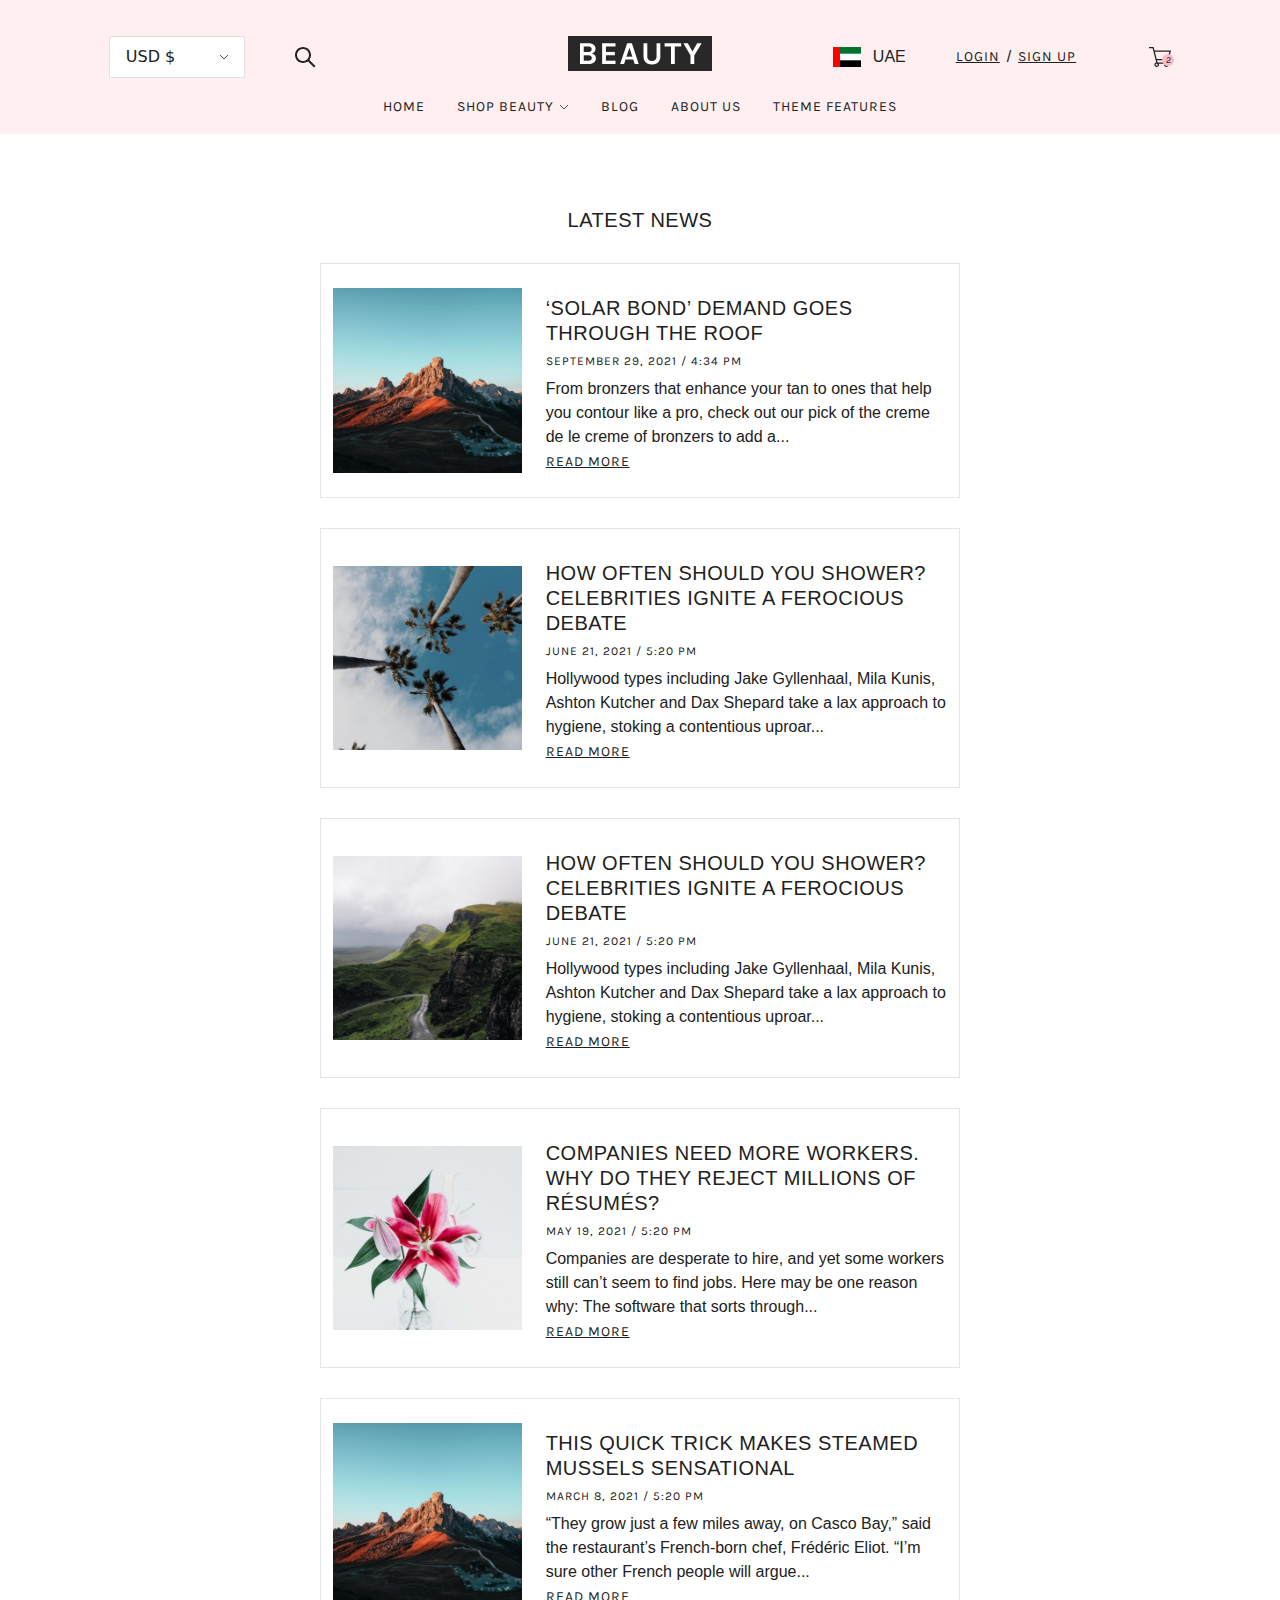
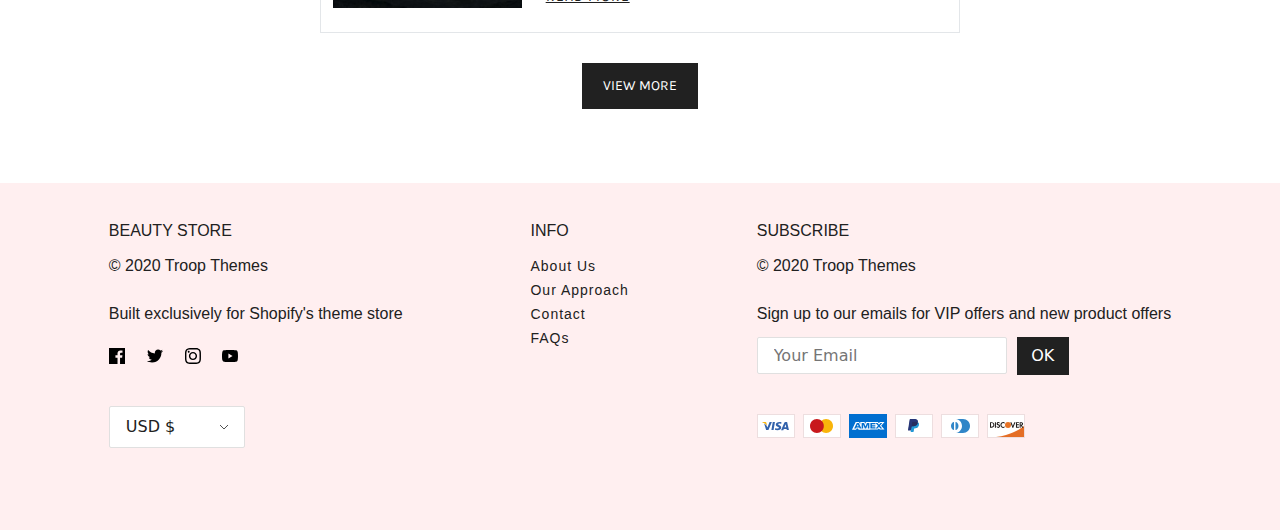
<file: blog/index.html>
<!DOCTYPE html>
<html lang="en">
<head>
    <meta charset="UTF-8">
    <meta http-equiv="X-UA-Compatible" content="IE=edge">
    <meta name="viewport" content="width=device-width, initial-scale=1.0">
    <title>Blogs</title>
    <link rel="preconnect" href="https://fonts.googleapis.com">
    <link rel="preconnect" href="https://fonts.gstatic.com" crossorigin>
    <link href="https://fonts.googleapis.com/css2?family=Karla&display=swap" rel="stylesheet">
    <link rel="preconnect" href="https://fonts.googleapis.com">
    <link rel="preconnect" href="https://fonts.gstatic.com" crossorigin>
    <link href="https://fonts.googleapis.com/css2?family=Playfair+Display&display=swap" rel="stylesheet">
    <link rel="stylesheet" href="../assets/css/en/pages/blog.css">
    <script src="../assets/js/main.js" defer></script>
    <script src="../assets/js/just_dropped_slider.js" defer></script>
    <script src="../assets/js/shared/bootstrap.bundle.js" defer></script>
    <script src="../assets/js/shared/bootstrap.js" defer></script>
    <script src="../assets/js/rtl.js" defer></script>
    <script src="../assets/js/menu.js" defer></script>
    
</head>
<body>
    <header class="header__root">
        <div class="header__top">
            <div class="mobile__nav-trigger">
                <img src="../assets/img/icon/mobile-nav-pic.svg" alt="mobile nav pic">
            </div>
            <div class="header__left">
                <div class="disclosure">
                    <div class="disclosure__block">
                        <span class="disclosure__option--current">USD $</span>
                        <img loading="lazy" src="../assets/img/arrow_down.svg" alt="arrow down">
                    </div>
                    <ul class="disclosure__list">
                        <li class="disclosure__list-item">
                            <span class="disclosure__option">
                                AUD $
                            </span>
                        </li>
                        <li class="disclosure__list-item">
                            <span class="disclosure__option">
                                CAD $
                            </span>
                        </li>
                        <li class="disclosure__list-item">
                            <span class="disclosure__option">
                                EUR €
                            </span>
                        </li>
                        <li class="disclosure__list-item">
                            <span class="disclosure__option">
                                USD $
                            </span>
                        </li>
                    </ul>
                    <input type="text" class="disclosure__input">
                </div>
                <div class="search-bar">
                    <img loading="lazy" src="../assets/img/search_icon.svg" alt="search image" class="search-bar__img">
                </div>
            </div>
            <div class="header__center">
                    <a href="/" role="banner" title="Blockshop theme - Beauty">
                        <img loading="lazy" src="../assets/img/main_logo.png" alt="">
                    </a>
            </div>
            <div class="header__right">
                <div class="flag flag__desktop">
                    <div class="flag__options">
                        <div class="flag__option">
                            <img loading="lazy" src="../assets/img/UAE_flag.png" alt="UAE flag">
                            <p>UAE</p>
                        </div>
                    </div>
                    <ul class="flag__list">
                        <li class="flag__list-item">
                            <span class="flag__list-option">
                                UAE
                            </span>
                        </li>
                        <li class="flag__list-item">
                            <span class="flag__list-option">
                                US
                            </span>
                        </li>
                    </ul>
                </div>
                <div class="logging logging__desktop">
                    <a href="/login" class="logging__login">Login</a>
                    <p class="logging__text">/</p>
                    <a href="/login" class="logging__sign-up">Sign up</a>
                </div>
                <div class="shopping-cart">
                    <img loading="lazy" src="../assets/img/shopping_cart_icon.svg" alt="shopping cart icon"
                        class="shopping-cart__icon">
                    <span class="shopping-cart__number">
                        2
                    </span>
                </div>
            </div>
        </div>
        <div class="header__bottom">
            <div class="mobile__nav-trigger">
                <img src="../assets/img/icon/mobile-nav-pic.svg" alt="mobile nav pic">
            </div>
            <div class="logging logging__mobile">
                <a href="/login" class="logging__login">Login</a>
                <p class="logging__text">/</p>
                <a href="/login" class="logging__sign-up">Sign up</a>
            </div>
            <nav class="header__desktop-nav">
                <ul class="main-menu">
                    <li class="main-menu__item">
                        <a href="/home" class="main-menu__link">home</a>
                    </li>
                    <li class="main-menu__item" id="mainMenuDropDownListItem">
                        <a class="main-menu__link">Shop beauty</a>
                        <img loading="lazy" src="../assets/img/arrow_down.svg" alt="arrow down">
                    </li>
                    <li class="main-menu__item">
                        <a href="/blog" class="main-menu__link">Blog</a>
                    </li>
                    <li class="main-menu__item">
                        <a href="/blog" class="main-menu__link">About us</a>
                    </li>
                    <li class="main-menu__item">
                        <a href="/theme-features" class="main-menu__link">Theme features</a>
                    </li>
                </ul>
            </nav>
            <div class="flag__mobile">
                <div class="flag__options">
                    <div class="flag__option">
                        <img loading="lazy" src="../assets/img/UAE_flag.png" alt="UAE flag">
                        <p>UAE</p>
                    </div>
                </div>
                <ul class="flag__list">
                    <li class="flag__list-item">
                        <span class="flag__list-option">
                            UAE
                        </span>
                    </li>
                    <li class="flag__list-item">
                        <span class="flag__list-option">
                            US
                        </span>
                    </li>
                </ul>
            </div>
        </div>
        <div class="dropdown-nav" id="headerDropdownNav">
            <nav class="dropdown__wrapper">
                <div class="dropdown__pick-cards dropdown__item">
                    <ul class="dropdown__list">
                        <li class="main-menu__item">
                            <a href="/theme-features" class="main-menu__link main-menu__link">Our pics</a>
                        </li>
                        <li class="main-menu__item">
                            <a href="/theme-features" class="main-menu__link main-menu__link">Gift cards</a>
                        </li>
                    </ul>
                </div>
                <div class="dropdown__shop-types dropdown__item">
                    <a href="/theme-features" class="main-menu__link main-menu__link--heading">Shop by type</a>
                    <ul class="dropdown__list">
                        <li class="main-menu__item">
                            <a href="/collection" class="main-menu__link main-menu__link--small">Shop all</a>
                        </li>
                        <li class="main-menu__item">
                            <a href="/theme-features" class="main-menu__link main-menu__link--small">Skin care</a>
                        </li>
                        <li class="main-menu__item">
                            <a href="/theme-features" class="main-menu__link main-menu__link--small">Make up</a>
                        </li>
                        <li class="main-menu__item">
                            <a href="/theme-features" class="main-menu__link main-menu__link--small">Hair care</a>
                        </li>
                    </ul>
                </div>
                <div class="dropdown__shop-edit dropdown__item">
                    <a href="/theme-features" class="main-menu__link main-menu__link--heading">Shop the edit</a>
                    <ul class="dropdown__list">
                        <li class="main-menu__item">
                            <a href="/theme-features" class="main-menu__link main-menu__link--small">Home beauty
                                essentials</a>
                        </li>
                        <li class="main-menu__item">
                            <a href="/theme-features" class="main-menu__link main-menu__link--small">Skincare Super
                                Sellers</a>
                        </li>
                    </ul>
                </div>
                <div class="dropdown__sale dropdown__item">
                    <a href="/theme-features" class="main-menu__link main-menu__link--heading">Sale</a>
                    <ul class="dropdown__list">
                        <li class="main-menu__item">
                            <a href="/theme-features" class="main-menu__link main-menu__link--small">Final
                                Reductions</a>
                        </li>
                        <li class="main-menu__item">
                            <a href="/theme-features" class="main-menu__link main-menu__link--small">Fragrance
                                sale</a>
                        </li>
                    </ul>
                </div>
            </nav>
        </div>
    </header>
    <div class="container">
        <div class="row">
            <div class="col-12">
                <h2 class="blog__heading text-center">Latest News</h2>
            </div>
        </div>
    </div>
    <section class="blog__container">
        <h6 class="d-none"></h6>
        <div class="container-fluid">
            <div class="row">
                <div class="col-12 blog__item container">
                    <div class="row">
                        <div class="col-lg-4 col-md-12 col-sm-12 blog__avatar">
                            <img loading="eager" src="../assets/img/blog/1.png" alt="blog nature image 1">
                        </div>
                        <div class="col-lg-8 col-md-12 col-sm-12 mt-md-2 blog__text">
                            <h2 class="">‘Solar Bond’ Demand Goes Through the Roof</h2>
                            <h4 class="">September 29, 2021 / 4:34 PM</h4>
                            <p class="">From bronzers that enhance your tan to ones that help you contour like a pro, check out our pick of the creme de le creme of bronzers to add a...</p>
                            <a class="" href="/">read more</a>
                        </div>
                    </div>
                </div>
                <div class="col-12 blog__item container">
                    <div class="row">
                        <div class="col-lg-4 col-md-12 col-sm-12 blog__avatar">
                            <img loading="eager" src="../assets/img/blog/2.png" alt="blog nature image 2">
                        </div>
                        <div class="col-lg-8 col-md-12 col-sm-12 mt-md-2 blog__text">
                            <h2 class="">How Often Should You Shower? Celebrities Ignite a Ferocious Debate</h2>
                            <h4 class="">June 21, 2021 / 5:20 PM</h4>
                            <p class="">Hollywood types including Jake Gyllenhaal, Mila Kunis, Ashton Kutcher and Dax Shepard take a lax approach to hygiene, stoking a contentious uproar...</p>
                            <a class="" href="/">read more</a>
                        </div>
                    </div>
                </div>
                <div class="col-12 blog__item container">
                    <div class="row">
                        <div class="col-lg-4 col-md-12 col-sm-12 blog__avatar">
                            <img loading="lazy" src="../assets/img/blog/3.png" alt="blog nature image 3">
                        </div>
                        <div class="col-lg-8 col-md-12 col-sm-12 mt-md-2 blog__text">
                            <h2 class="">How Often Should You Shower? Celebrities Ignite a Ferocious Debate</h2>
                            <h4 class="">June 21, 2021 / 5:20 PM</h4>
                            <p class="">Hollywood types including Jake Gyllenhaal, Mila Kunis, Ashton Kutcher and Dax Shepard take a lax approach to hygiene, stoking a contentious uproar...</p>
                            <a class="" href="/" >read more</a>
                        </div>
                    </div>
                </div>
                <div class="col-12 blog__item container">
                    <div class="row">
                        <div class="col-lg-4 col-md-12 col-sm-12 blog__avatar">
                            <img loading="lazy" src="../assets/img/blog/4.png" alt="blog nature image 4">
                        </div>
                        <div class="col-lg-8 col-md-12 col-sm-12 mt-md-2 blog__text">
                            <h2 class="">Companies Need More Workers. Why Do They Reject Millions of Résumés?</h2>
                            <h4 class="">May 19, 2021 / 5:20 PM</h4>
                            <p class="">Companies are desperate to hire, and yet some workers still can’t seem to find jobs. Here may be one reason why: The software that sorts through...</p>
                            <a class="" href="/" >read more</a>
                        </div>
                    </div>
                </div>
                <div class="col-12 blog__item container">
                    <div class="row">
                        <div class="col-lg-4 col-md-12 col-sm-12 blog__avatar">
                            <img  loading="lazy" src="../assets/img/blog/1.png" alt="blog nature image 1">
                        </div>
                        <div class="col-lg-8 col-md-12 col-sm-12 mt-md-2 blog__text">
                            <h2 class="">This Quick Trick Makes Steamed Mussels Sensational</h2>
                            <h4 class="">March 8, 2021 / 5:20 PM</h4>
                            <p class="">“They grow just a few miles away, on Casco Bay,” said the restaurant’s French-born chef, Frédéric Eliot. “I’m sure other French people will argue...</p>
                            <a class="" href="/" >read more</a>
                        </div>
                    </div>
                </div>
            </div>
        </div>
    </section>
    <div class="container container__bottom">
        <div class="row">
            <div class="col-12 d-flex justify-content-center">
                <a href="/">
                    <button class="small-button">View more</button>
                </a>
            </div>
        </div>
    </div>
    <footer class="main-footer">
        <div class="footer__wrapper">
            <div class="footer__top">
                <div class="footer__creds">
                    <h3 class="footer__heading">Beauty store</h3>
                    <p class="footer-__copyright">&#169; 2020 Troop Themes</p>
                    <p>Built exclusively for Shopify's theme store</p>
                    <div class="footer__links-block">
                        <a href="http://www.facebook.com" class="footer__link footer__link--pic">
                            <img src="../assets/img/facebook.svg" alt="facebook pic">
                        </a>
                        <a href="http://www.twitter.com" class="footer__link footer__link--pic">
                            <img src="../assets/img/twitter.svg" alt="twitter pic">
                        </a>
                        <a href="http://www.instagram.com" class="footer__link footer__link--pic">
                            <img src="../assets/img/instagram.svg" alt="instagram pic">
                        </a>
                        <a href="http://www.youtube.com" class="footer__link footer__link--pic">
                            <img src="../assets/img/youtube.svg" alt="youtube pic">
                        </a>
                    </div>
                    <div class="disclosure">
                        <div class="disclosure__block">
                            <span class="disclosure__option--current">USD $</span>
                            <img src="../assets/img/arrow_down.svg" alt="arrow down">
                        </div>
                        <ul class="disclosure__list">
                            <li class="disclosure__list-item">
                                <span class="disclosure__option">
                                    AUD $
                                </span>
                            </li>
                            <li class="disclosure__list-item">
                                <span class="disclosure__option">
                                    CAD $
                                </span>
                            </li>
                            <li class="disclosure__list-item">
                                <span class="disclosure__option">
                                    EUR €
                                </span>
                            </li>
                            <li class="disclosure__list-item">
                                <span class="disclosure__option">
                                    USD $
                                </span>
                            </li>
                        </ul>
                        <input type="text" class="disclosure__input">
                    </div>
                </div>
                <div class="footer__info">
                    <h3 class="footer__heading">info</h3>
                    <ul class="footer__list">
                        <li class="footer__list-item">
                            <a href="/about" class="footer__link">About us</a>
                        </li>
                        <li class="footer__list-item">
                            <a href="/approach" class="footer__link">Our Approach</a>
                        </li>
                        <li class="footer__list-item">
                            <a href="/contact" class="footer__link">Contact</a>
                        </li>
                        <li class="footer__list-item">
                            <a href="/faq" class="footer__link">FAQs</a>
                        </li>
                    </ul>
                </div>
                <div class="footer__subscription">
                    <h3 class="footer__heading">subscribe</h3>
                    <p class="footer-__copyright">&#169; 2020 Troop Themes</p>
                    <p>Sign up to our emails for VIP offers and new product offers</p>
                    <form method="POST" accept-charset="UTF-8" action="/contact#footerForm" id="footerForm"
                        class="footer__form">
                        <input type="email" id="footerEmail" placeholder="Your Email" name="contact[email]"
                            class="footer__input">
                        <button type="submit" value="Ok" class="footer__button medium-button">Ok</button>
                    </form>
                    <div class="payment-icons__block">
                        <ul class="payment-icons__list">
                            <li class="payment-icons__list-item">
                                <img src="../assets/img/visa.svg" alt="visa pic">
                            </li>
                            <li class="payment-icons__list-item">
                                <img src="../assets/img/mastercard.svg" alt="mastercard pic">
                            </li>
                            <li class="payment-icons__list-item">
                                <img src="../assets/img/amex.svg" alt="amex pic">
                            </li>
                            <li class="payment-icons__list-item">
                                <img src="../assets/img/paypal.svg" alt="paypal pic">
                            </li>
                            <li class="payment-icons__list-item">
                                <img src="../assets/img/diners-club.svg" alt="diners-club pic">
                            </li>
                            <li class="payment-icons__list-item">
                                <img src="../assets/img/discover.svg" alt="discover pic">
                            </li>
                        </ul>
                    </div>
                </div>
            </div>
        </div>
    </footer>
    <div class="overlay">
        <div class="overlay__main-menu">
            <div class="main-menu__top">
                <a href="" class="main-menu__header-link">Search</a>
                <a href="" class="main-menu__header-link">View account</a>
            </div>
            <div class="main-menu__container">
                <ul id="firstList" class="main-menu__list">
                    <li class="main-menu__list-item">
                        <a href="/">Home</a>
                    </li>
                    <li class="main-menu__list-item">
                        <a>Shop beauty <img src="../assets/img/icon/chevron-right.svg" alt="chevron right"></a>
                        <ul class="main-menu__submenu main-menu__submenu-1">
                            <li class="main-menu__submenu-item">
                                <a href="">back<img class="main-menu__chevron-left" src="../assets/img/icon/chevron-right.svg" alt="chevron left"></a>
                            </li>
                            <li class="main-menu__submenu-item">
                                <a href="/blog">Shop beauty</a>
                            </li>
                            <li class="main-menu__submenu-item main-menu__submenu-item--inside">
                                <a href="/blog">Shop by type <img src="../assets/img/icon/chevron-right.svg" alt="chevron right"></a>
                                <ul class="main-menu__submenu main-menu__submenu-2">
                                    <li class="main-menu__submenu-item">
                                        <a href="">back<img class="main-menu__chevron-left" src="../assets/img/icon/chevron-right.svg" alt="chevron left"></a>
                                    </li>
                                    <li class="main-menu__submenu-item">
                                        <a href="/blog">Shop by type <img src="../assets/img/icon/chevron-right.svg" alt="chevron right"></a>
                                    </li>
                                    <li class="main-menu__submenu-item main-menu__submenu-item--inside">
                                        <a href="/blog">Shop All</a>
                                    </li>
                                    <li class="main-menu__submenu-item main-menu__submenu-item--inside">
                                        <a href="/blog">Skin Care</a>
                                    </li>
                                    <li class="main-menu__submenu-item main-menu__submenu-item--inside">
                                        <a href="/blog">Make up</a>
                                    </li>
                                    <li class="main-menu__submenu-item main-menu__submenu-item--inside">
                                        <a href="/blog">Hair care</a>
                                    </li>
                                </ul>
                            </li>
                            <li class="main-menu__submenu-item main-menu__submenu-item--inside">
                                <a href="/blog">Shop the edit <img src="../assets/img/icon/chevron-right.svg" alt="chevron right"></a>
                                <ul class="main-menu__submenu main-menu__submenu-2">
                                    <li class="main-menu__submenu-item">
                                        <a href="">back<img class="main-menu__chevron-left" src="../assets/img/icon/chevron-right.svg" alt="chevron left"></a>
                                    </li>
                                    <li class="main-menu__submenu-item">
                                        <a href="/blog">Shop the edit</a>
                                    </li>
                                    <li class="main-menu__submenu-item main-menu__submenu-item--inside">
                                        <a href="/blog">Shop All</a>
                                    </li>
                                    <li class="main-menu__submenu-item main-menu__submenu-item--inside">
                                        <a href="/blog">Skin Care</a>
                                    </li>
                                    <li class="main-menu__submenu-item main-menu__submenu-item--inside">
                                        <a href="/blog">Make up</a>
                                    </li>
                                </ul>
                            </li>
                            <li class="main-menu__submenu-item main-menu__submenu-item--inside">
                                <a href="/blog">Sale <img src="../assets/img/icon/chevron-right.svg" alt="chevron right"></a>
                                <ul class="main-menu__submenu main-menu__submenu-2">
                                    <li class="main-menu__submenu-item">
                                        <a href="">back<img class="main-menu__chevron-left" src="../assets/img/icon/chevron-right.svg" alt="chevron left"></a>
                                    </li>
                                    <li class="main-menu__submenu-item">
                                        <a href="/blog">Final reductions</a>
                                    </li>
                                    <li class="main-menu__submenu-item main-menu__submenu-item--inside">
                                        <a href="/blog">Fragrance sale</a>
                                    </li>
                                </ul>
                            </li>
                            <li class="main-menu__submenu-item main-menu__submenu-item--inside">
                                <a href="/blog">our pics</a>
                            </li>
                            <li class="main-menu__submenu-item main-menu__submenu-item--inside">
                                <a href="/blog">gift cards</a>
                            </li>
                        </ul>
                    </li>
                    <li class="main-menu__list-item">
                        <a href="/blog">Blog</a>
                    </li>
                    <li class="main-menu__list-item">
                        <a href="/about">about</a>
                    </li>
                    <li class="main-menu__list-item">
                        <a href="/theme-features">Theme features</a>
                    </li>
                </ul>
            </div>
            <div class="main-menu__bottom">
                <div class="disclosure">
                    <div class="disclosure__block">
                        <span class="disclosure__option--current"><p class="currency_en"></p>USD</p> $</span>
                        <img loading="lazy" src="../assets/img/arrow_down.svg" alt="arrow down">
                    </div>
                    <ul class="disclosure__list">
                        <li class="disclosure__list-item">
                            <span class="disclosure__option">
                                <p class="currency_en"></p>AUD</p> <p class="currency_number_en">$</p>
                            </span>
                        </li>
                        <li class="disclosure__list-item">
                            <span class="disclosure__option">
                                <p class="currency_en"></p>CAD</p> <p class="currency_number_en">$</p>
                            </span>
                        </li>
                        <li class="disclosure__list-item">
                            <span class="disclosure__option">
                                <p class="currency_en"></p>EUR</p> <p class="currency_number_en">€</p>
                            </span>
                        </li>
                        <li class="disclosure__list-item">
                            <span class="disclosure__option">
                                <p class="currency_en"></p>USD</p> <p class="currency_number_en">$</p>
                            </span>
                        </li>
                    </ul>
                    <input type="text" class="disclosure__input">
                </div>
            </div>
        </div>
        <div class="overlay-cross">
            <img src="../assets/img/icon/cross.svg" alt="cross img">
        </div>
    </div>
    <script
    src="https://code.jquery.com/jquery-3.6.0.js"
    integrity="sha256-H+K7U5CnXl1h5ywQfKtSj8PCmoN9aaq30gDh27Xc0jk="
    crossorigin="anonymous"></script> 
</body>
</html>
</file>
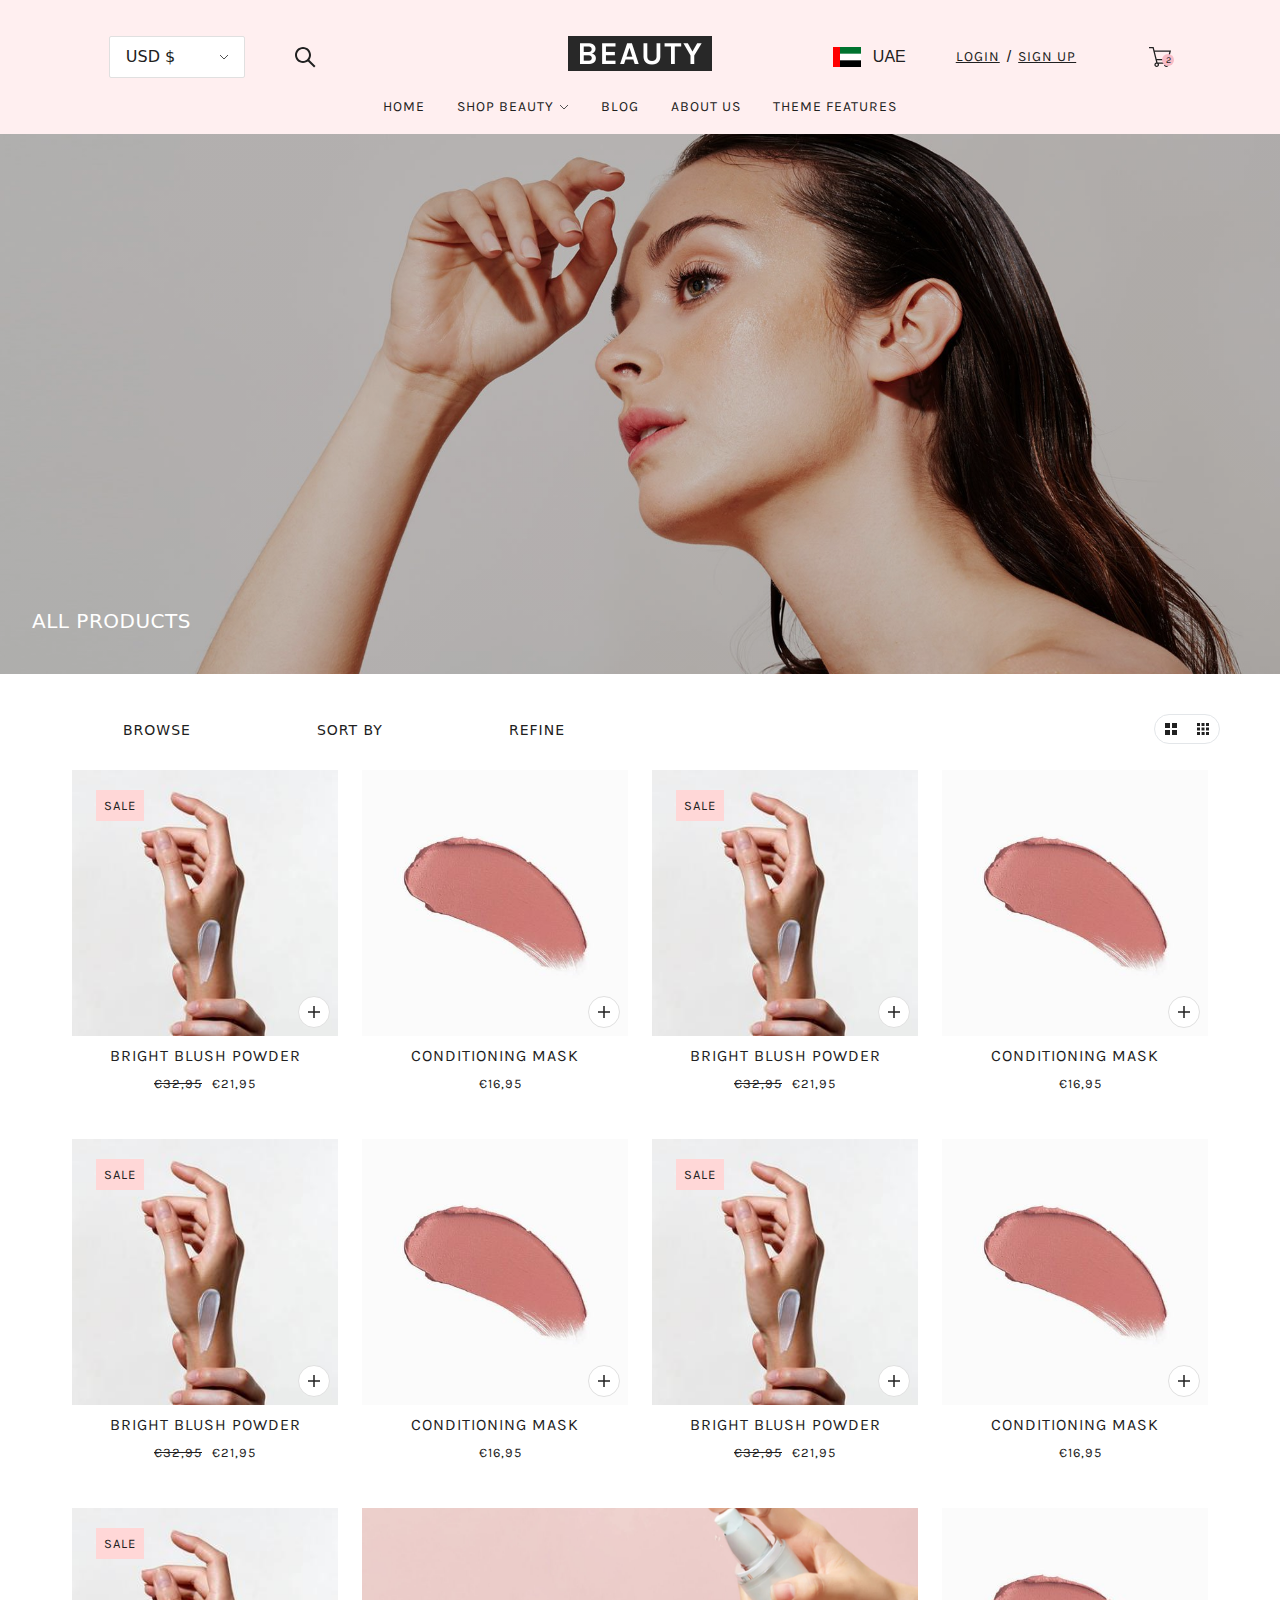
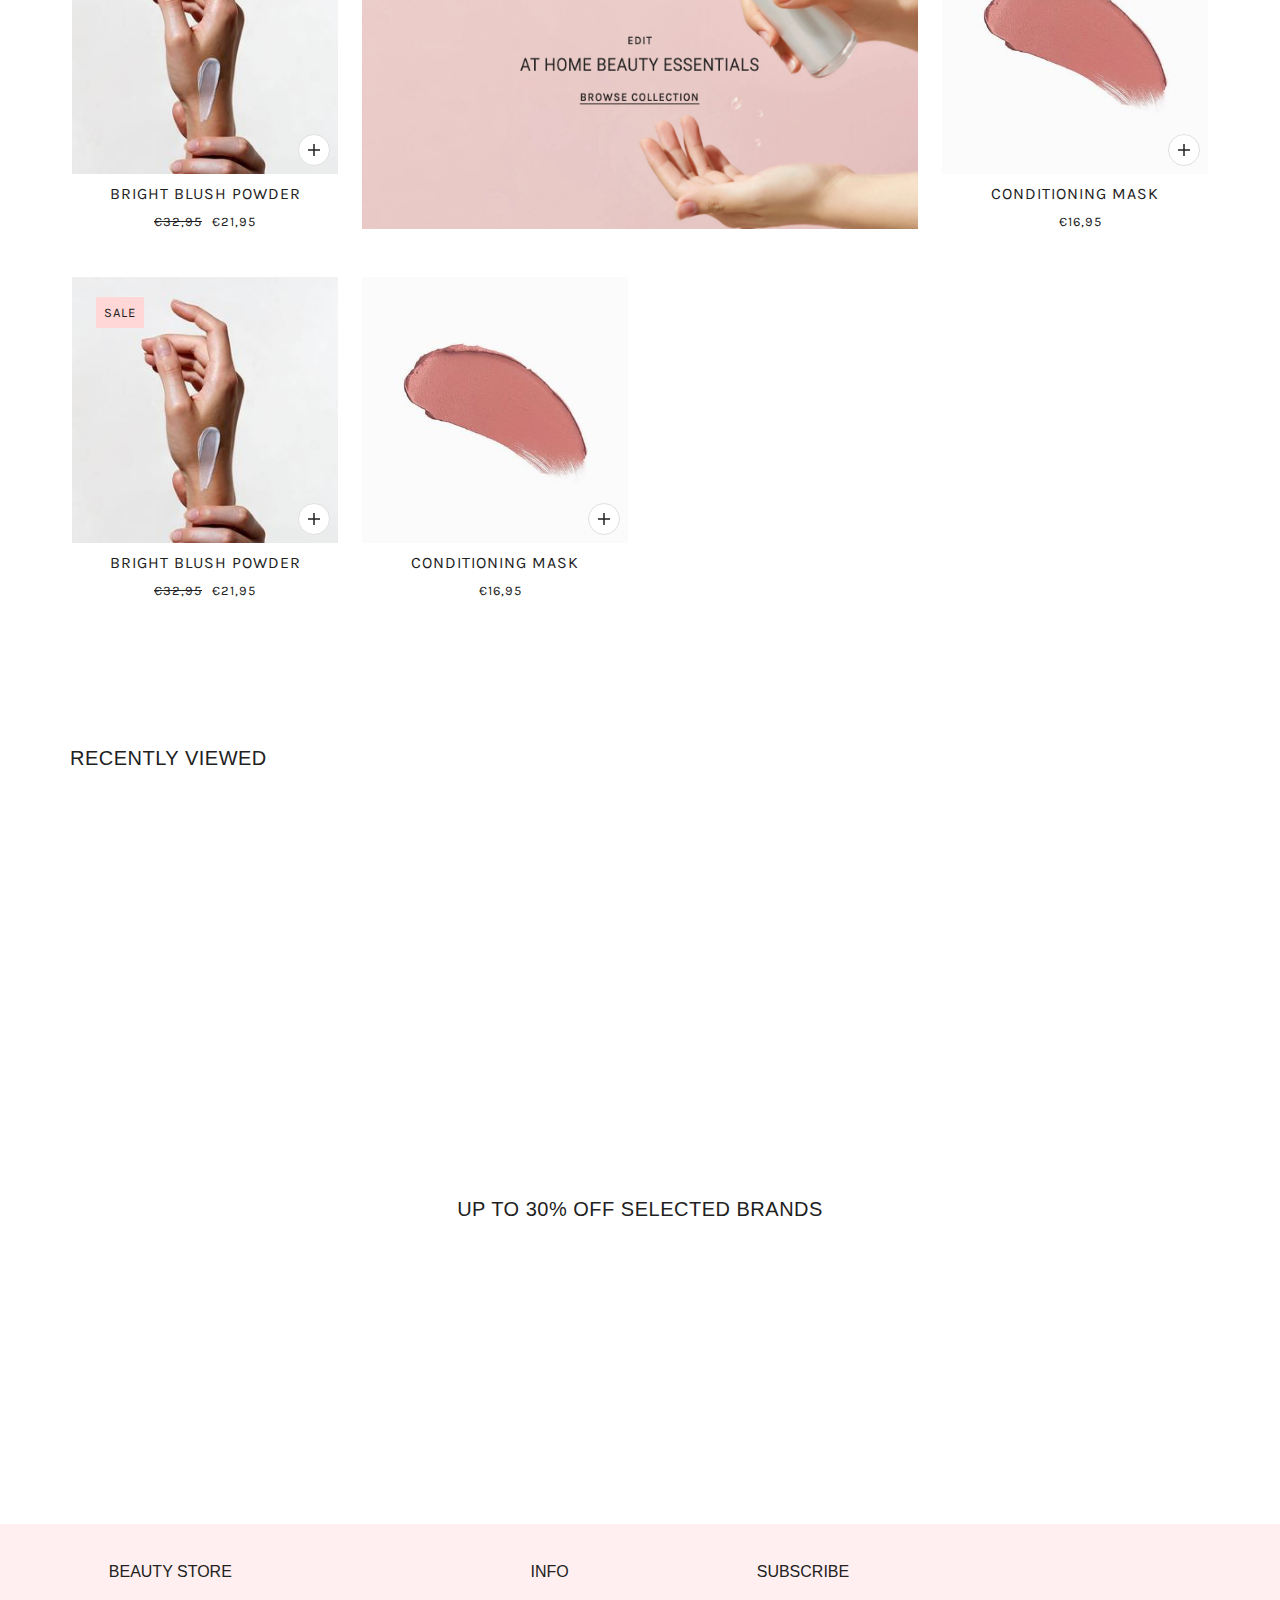
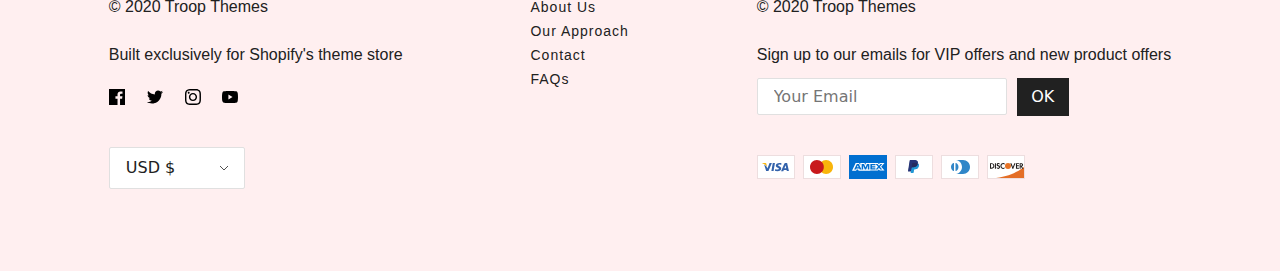
<file: collection/index.html>
<!DOCTYPE html>
<html lang="en">
<head>
    <meta charset="UTF-8">
    <meta http-equiv="X-UA-Compatible" content="IE=edge">
    <meta name="viewport" content="width=device-width, initial-scale=1.0">
    <title>Collection</title>
    <link rel="preconnect" href="https://fonts.googleapis.com">
    <link rel="preconnect" href="https://fonts.gstatic.com" crossorigin>
    <link href="https://fonts.googleapis.com/css2?family=Karla&display=swap" rel="stylesheet">
    <link rel="preconnect" href="https://fonts.googleapis.com">
    <link rel="preconnect" href="https://fonts.gstatic.com" crossorigin>
    <link href="https://fonts.googleapis.com/css2?family=Playfair+Display&display=swap" rel="stylesheet">
    <link rel="stylesheet" href="../assets/css/en/pages/collection.css">
    <script src="../assets/js/main.js" defer></script>
    <script src="../assets/js/just_dropped_slider.js" defer></script>
    <script src="../assets/js/shared/bootstrap.bundle.js" defer></script>
    <script src="../assets/js/shared/bootstrap.js" defer></script>
    <script src="../assets/js/rtl.js" defer></script>
    <script src="../assets/js/menu.js" defer></script>
    <script src="../assets/js/shopping_cart.js" defer></script>
</head>
<body>
    <header class="header__root">
        <div class="header__top">
            <div class="mobile__nav-trigger">
                <img src="../assets/img/icon/mobile-nav-pic.svg" alt="mobile nav pic">
            </div>
            <div class="header__left">
                <div class="disclosure">
                    <div class="disclosure__block">
                        <span class="disclosure__option--current">USD $</span>
                        <img loading="lazy" src="../assets/img/arrow_down.svg" alt="arrow down">
                    </div>
                    <ul class="disclosure__list">
                        <li class="disclosure__list-item">
                            <span class="disclosure__option">
                                AUD $
                            </span>
                        </li>
                        <li class="disclosure__list-item">
                            <span class="disclosure__option">
                                CAD $
                            </span>
                        </li>
                        <li class="disclosure__list-item">
                            <span class="disclosure__option">
                                EUR €
                            </span>
                        </li>
                        <li class="disclosure__list-item">
                            <span class="disclosure__option">
                                USD $
                            </span>
                        </li>
                    </ul>
                    <input type="text" class="disclosure__input">
                </div>
                <div class="search-bar">
                    <img loading="lazy" src="../assets/img/search_icon.svg" alt="search image" class="search-bar__img">
                </div>
            </div>
            <div class="header__center">
                    <a href="/" role="banner" title="Blockshop theme - Beauty">
                        <img loading="lazy" src="../assets/img/main_logo.png" alt="">
                    </a>
            </div>
            <div class="header__right">
                <div class="flag flag__desktop">
                    <div class="flag__options">
                        <div class="flag__option">
                            <img loading="lazy" src="../assets/img/UAE_flag.png" alt="UAE flag">
                            <p>UAE</p>
                        </div>
                    </div>
                    <ul class="flag__list">
                        <li class="flag__list-item">
                            <span class="flag__list-option">
                                UAE
                            </span>
                        </li>
                        <li class="flag__list-item">
                            <span class="flag__list-option">
                                US
                            </span>
                        </li>
                    </ul>
                </div>
                <div class="logging logging__desktop">
                    <a href="/login" class="logging__login">Login</a>
                    <p class="logging__text">/</p>
                    <a href="/login" class="logging__sign-up">Sign up</a>
                </div>
                <div class="shopping-cart">
                    <img loading="lazy" src="../assets/img/shopping_cart_icon.svg" alt="shopping cart icon"
                        class="shopping-cart__icon">
                    <span class="shopping-cart__number">
                        2
                    </span>
                </div>
            </div>
        </div>
        <div class="header__bottom">
            <div class="mobile__nav-trigger">
                <img src="../assets/img/icon/mobile-nav-pic.svg" alt="mobile nav pic">
            </div>
            <div class="logging logging__mobile">
                <a href="/login" class="logging__login">Login</a>
                <p class="logging__text">/</p>
                <a href="/login" class="logging__sign-up">Sign up</a>
            </div>
            <nav class="header__desktop-nav">
                <ul class="main-menu">
                    <li class="main-menu__item">
                        <a href="/home" class="main-menu__link">home</a>
                    </li>
                    <li class="main-menu__item" id="mainMenuDropDownListItem">
                        <a class="main-menu__link">Shop beauty</a>
                        <img loading="lazy" src="../assets/img/arrow_down.svg" alt="arrow down">
                    </li>
                    <li class="main-menu__item">
                        <a href="/blog" class="main-menu__link">Blog</a>
                    </li>
                    <li class="main-menu__item">
                        <a href="/blog" class="main-menu__link">About us</a>
                    </li>
                    <li class="main-menu__item">
                        <a href="/theme-features" class="main-menu__link">Theme features</a>
                    </li>
                </ul>
            </nav>
            <div class="flag__mobile">
                <div class="flag__options">
                    <div class="flag__option">
                        <img loading="lazy" src="../assets/img/UAE_flag.png" alt="UAE flag">
                        <p>UAE</p>
                    </div>
                </div>
                <ul class="flag__list">
                    <li class="flag__list-item">
                        <span class="flag__list-option">
                            UAE
                        </span>
                    </li>
                    <li class="flag__list-item">
                        <span class="flag__list-option">
                            US
                        </span>
                    </li>
                </ul>
            </div>
        </div>
        <div class="dropdown-nav" id="headerDropdownNav">
            <nav class="dropdown__wrapper">
                <div class="dropdown__pick-cards dropdown__item">
                    <ul class="dropdown__list">
                        <li class="main-menu__item">
                            <a href="/theme-features" class="main-menu__link main-menu__link">Our pics</a>
                        </li>
                        <li class="main-menu__item">
                            <a href="/theme-features" class="main-menu__link main-menu__link">Gift cards</a>
                        </li>
                    </ul>
                </div>
                <div class="dropdown__shop-types dropdown__item">
                    <a href="/theme-features" class="main-menu__link main-menu__link--heading">Shop by type</a>
                    <ul class="dropdown__list">
                        <li class="main-menu__item">
                            <a href="/collection" class="main-menu__link main-menu__link--small">Shop all</a>
                        </li>
                        <li class="main-menu__item">
                            <a href="/theme-features" class="main-menu__link main-menu__link--small">Skin care</a>
                        </li>
                        <li class="main-menu__item">
                            <a href="/theme-features" class="main-menu__link main-menu__link--small">Make up</a>
                        </li>
                        <li class="main-menu__item">
                            <a href="/theme-features" class="main-menu__link main-menu__link--small">Hair care</a>
                        </li>
                    </ul>
                </div>
                <div class="dropdown__shop-edit dropdown__item">
                    <a href="/theme-features" class="main-menu__link main-menu__link--heading">Shop the edit</a>
                    <ul class="dropdown__list">
                        <li class="main-menu__item">
                            <a href="/theme-features" class="main-menu__link main-menu__link--small">Home beauty
                                essentials</a>
                        </li>
                        <li class="main-menu__item">
                            <a href="/theme-features" class="main-menu__link main-menu__link--small">Skincare Super
                                Sellers</a>
                        </li>
                    </ul>
                </div>
                <div class="dropdown__sale dropdown__item">
                    <a href="/theme-features" class="main-menu__link main-menu__link--heading">Sale</a>
                    <ul class="dropdown__list">
                        <li class="main-menu__item">
                            <a href="/theme-features" class="main-menu__link main-menu__link--small">Final
                                Reductions</a>
                        </li>
                        <li class="main-menu__item">
                            <a href="/theme-features" class="main-menu__link main-menu__link--small">Fragrance
                                sale</a>
                        </li>
                    </ul>
                </div>
            </nav>
        </div>
    </header>
    <section class="collection__banner">
        <h1>All products</h1>
    </section>
    <div class="items-grid">
        <div class="coninainer-fluid">
            <div class="row">
                <div class="sorting col-6">
                    <div class="sorting__wrapper">
                        <span class="sorting__item">Browse</span>
                        <span class="sorting__item">Sort by</span>
                        <span class="sorting__item">refine</span>
                    </div>
                </div>
                <div class="pads col-6">
                    <div class="pads__wrapper">
                        <div class="pads__item">
                            <img src="../assets/img/icon/2x2.svg" alt="2x2 pic">
                        </div>
                        <div class="pads__item">
                            <img src="../assets/img/icon/3x3.svg" alt="3x3 pic">
                        </div>
                    </div>
                </div>
            </div>
        </div>
        <div class="container-fluid">
            <div class="row">
                <a class="just-dropped__item carousel__item col-lg-3 col-md-6 col-sm-6 my-4">
                    <div class="just-dropped__img-container carousel__img-container">
                        <div class="just-dropped__badge just-dropped__badge--sale carousel__badge carousel__badge--sale">Sale</div>
                        <img loading="lazy" class="just-dropped__img carousel__img" src="../assets/img/just_dropped/1/0.jpg" alt="powder img">
                        <div class="just-dropped__badge just-dropped__badge--plus carousel__badge--plus">
                            <img loading="lazy" src="../assets/img/icon/plus.svg" alt="plus">
                        </div>
                    </div>
                    <h4 class="just-dropped__heading carousel__heading">
                        Bright Blush Powder
                    </h4>
                    <div class="just-dropped__price carousel__price">
                        <span class="just-dropped__crossed carousel__crossed">€32,95</span>
                        <span>€21,95</span>
                    </div>
                </a>
                <a href="../product" class="just-dropped__item carousel__item col-lg-3 col-md-6 col-sm-6 my-4">
                    <div class="just-dropped__img-container carousel__img-container">
                        <img loading="lazy" class="just-dropped__img carousel__img" src="../assets/img/just_dropped/2/1.jpg" alt="mask img">
                        <div class="just-dropped__badge just-dropped__badge--plus carousel__badge--plus">
                            <img loading="lazy" src="../assets/img/icon/plus.svg" alt="plus">
                        </div>
                    </div>
                    <h4 class="just-dropped__heading carousel__heading">
                        Conditioning mask
                    </h4>
                    <div class="just-dropped__price carousel__price">
                        <span>€16,95</span>
                    </div>
                </a>
                <a href="../product" class="just-dropped__item carousel__item col-lg-3 col-md-6 col-sm-6 my-4">
                    <div class="just-dropped__img-container carousel__img-container">
                        <div class="just-dropped__badge just-dropped__badge--sale carousel__badge carousel__badge--sale">Sale</div>
                        <img loading="lazy" class="just-dropped__img carousel__img" src="../assets/img/just_dropped/1/0.jpg" alt="powder img">
                        <div class="just-dropped__badge just-dropped__badge--plus carousel__badge--plus">
                            <img loading="lazy" src="../assets/img/icon/plus.svg" alt="plus">
                        </div>
                    </div>
                    <h4 class="just-dropped__heading carousel__heading">
                        Bright Blush Powder
                    </h4>
                    <div class="just-dropped__price carousel__price">
                        <span class="just-dropped__crossed carousel__crossed">€32,95</span>
                        <span>€21,95</span>
                    </div>
                </a>
                <a href="../product" class="just-dropped__item carousel__item col-lg-3 col-md-6 col-sm-6 my-4">
                    <div class="just-dropped__img-container carousel__img-container">
                        <img loading="lazy" class="just-dropped__img carousel__img" src="../assets/img/just_dropped/2/1.jpg" alt="mask img">
                        <div class="just-dropped__badge just-dropped__badge--plus carousel__badge--plus">
                            <img loading="lazy" src="../assets/img/icon/plus.svg" alt="plus">
                        </div>
                    </div>
                    <h4 class="just-dropped__heading carousel__heading">
                        Conditioning mask
                    </h4>
                    <div class="just-dropped__price carousel__price">
                        <span>€16,95</span>
                    </div>
                </a>
                <a href="../product" class="just-dropped__item carousel__item col-lg-3 col-md-6 col-sm-6 my-4">
                    <div class="just-dropped__img-container carousel__img-container">
                        <div class="just-dropped__badge just-dropped__badge--sale carousel__badge carousel__badge--sale">Sale</div>
                        <img loading="lazy" class="just-dropped__img carousel__img" src="../assets/img/just_dropped/1/0.jpg" alt="powder img">
                        <div class="just-dropped__badge just-dropped__badge--plus carousel__badge--plus">
                            <img loading="lazy" src="../assets/img/icon/plus.svg" alt="plus">
                        </div>
                    </div>
                    <h4 class="just-dropped__heading carousel__heading">
                        Bright Blush Powder
                    </h4>
                    <div class="just-dropped__price carousel__price">
                        <span class="just-dropped__crossed carousel__crossed">€32,95</span>
                        <span>€21,95</span>
                    </div>
                </a>
                <a href="../product" class="just-dropped__item carousel__item col-lg-3 col-md-6 col-sm-6 my-4">
                    <div class="just-dropped__img-container carousel__img-container">
                        <img loading="lazy" class="just-dropped__img carousel__img" src="../assets/img/just_dropped/2/1.jpg" alt="mask img">
                        <div class="just-dropped__badge just-dropped__badge--plus carousel__badge--plus">
                            <img loading="lazy" src="../assets/img/icon/plus.svg" alt="plus">
                        </div>
                    </div>
                    <h4 class="just-dropped__heading carousel__heading">
                        Conditioning mask
                    </h4>
                    <div class="just-dropped__price carousel__price">
                        <span>€16,95</span>
                    </div>
                </a>
                <a href="../product" class="just-dropped__item carousel__item col-lg-3 col-md-6 col-sm-6 my-4">
                    <div class="just-dropped__img-container carousel__img-container">
                        <div class="just-dropped__badge just-dropped__badge--sale carousel__badge carousel__badge--sale">Sale</div>
                        <img loading="lazy" class="just-dropped__img carousel__img" src="../assets/img/just_dropped/1/0.jpg" alt="powder img">
                        <div class="just-dropped__badge just-dropped__badge--plus carousel__badge--plus">
                            <img loading="lazy" src="../assets/img/icon/plus.svg" alt="plus">
                        </div>
                    </div>
                    <h4 class="just-dropped__heading carousel__heading">
                        Bright Blush Powder
                    </h4>
                    <div class="just-dropped__price carousel__price">
                        <span class="just-dropped__crossed carousel__crossed">€32,95</span>
                        <span>€21,95</span>
                    </div>
                </a>
                <a href="../product" class="just-dropped__item carousel__item col-lg-3 col-md-6 col-sm-6 my-4">
                    <div class="just-dropped__img-container carousel__img-container">
                        <img loading="lazy" class="just-dropped__img carousel__img" src="../assets/img/just_dropped/2/1.jpg" alt="mask img">
                        <div class="just-dropped__badge just-dropped__badge--plus carousel__badge--plus">
                            <img loading="lazy" src="../assets/img/icon/plus.svg" alt="plus">
                        </div>
                    </div>
                    <h4 class="just-dropped__heading carousel__heading">
                        Conditioning mask
                    </h4>
                    <div class="just-dropped__price carousel__price">
                        <span>€16,95</span>
                    </div>
                </a>
                <a href="../product" class="just-dropped__item carousel__item col-lg-3 col-md-6 col-sm-6 my-4">
                    <div class="just-dropped__img-container carousel__img-container">
                        <div class="just-dropped__badge just-dropped__badge--sale carousel__badge carousel__badge--sale">Sale</div>
                        <img loading="lazy" class="just-dropped__img carousel__img" src="../assets/img/just_dropped/1/0.jpg" alt="powder img">
                        <div class="just-dropped__badge just-dropped__badge--plus carousel__badge--plus">
                            <img loading="lazy" src="../assets/img/icon/plus.svg" alt="plus">
                        </div>
                    </div>
                    <h4 class="just-dropped__heading carousel__heading">
                        Bright Blush Powder
                    </h4>
                    <div class="just-dropped__price carousel__price">
                        <span class="just-dropped__crossed carousel__crossed">€32,95</span>
                        <span>€21,95</span>
                    </div>
                </a>
                <a href="../product" class="just-dropped__item carousel__item col-lg-6 col-md-6 col-sm-6 my-4 product-banner">
                    <img loading="lazy" src="../assets/img/banner-collection.png" alt="banner collection img" class="h-100">
                </a>
                <a href="../product" class="just-dropped__item carousel__item col-lg-3 col-md-6 col-sm-6 my-4">
                    <div class="just-dropped__img-container carousel__img-container">
                        <img loading="lazy" class="just-dropped__img carousel__img" src="../assets/img/just_dropped/2/1.jpg" alt="mask img">
                        <div class="just-dropped__badge just-dropped__badge--plus carousel__badge--plus">
                            <img loading="lazy" src="../assets/img/icon/plus.svg" alt="plus">
                        </div>
                    </div>
                    <h4 class="just-dropped__heading carousel__heading">
                        Conditioning mask
                    </h4>
                    <div class="just-dropped__price carousel__price">
                        <span>€16,95</span>
                    </div>
                </a>
                <a href="../product" class="just-dropped__item carousel__item col-lg-3 col-md-6 col-sm-6 my-4">
                    <div class="just-dropped__img-container carousel__img-container">
                        <div class="just-dropped__badge just-dropped__badge--sale carousel__badge carousel__badge--sale">Sale</div>
                        <img loading="lazy" class="just-dropped__img carousel__img" src="../assets/img/just_dropped/1/0.jpg" alt="powder img">
                        <div class="just-dropped__badge just-dropped__badge--plus carousel__badge--plus">
                            <img loading="lazy" src="../assets/img/icon/plus.svg" alt="plus">
                        </div>
                    </div>
                    <h4 class="just-dropped__heading carousel__heading">
                        Bright Blush Powder
                    </h4>
                    <div class="just-dropped__price carousel__price">
                        <span class="just-dropped__crossed carousel__crossed">€32,95</span>
                        <span>€21,95</span>
                    </div>
                </a>
                <a href="../product" class="just-dropped__item carousel__item col-lg-3 col-md-6 col-sm-6 my-4">
                    <div class="just-dropped__img-container carousel__img-container">
                        <img loading="lazy" class="just-dropped__img carousel__img" src="../assets/img/just_dropped/2/1.jpg" alt="mask img">
                        <div class="just-dropped__badge just-dropped__badge--plus carousel__badge--plus">
                            <img loading="lazy" src="../assets/img/icon/plus.svg" alt="plus">
                        </div>
                    </div>
                    <h4 class="just-dropped__heading carousel__heading">
                        Conditioning mask
                    </h4>
                    <div class="just-dropped__price carousel__price">
                        <span>€16,95</span>
                    </div>
                </a>
            </div>
        </div>
    </div>
    <section class="skincare carousel">
        <h2 class="skincare__header carousel__header text-left">Recently viewed</h2>
        <div class="skincare__slider carousel__slider carousel__slider--desktop">
            <div class="skincare__container carousel__container">
<!--                 <a href="./product" class="skincare__item carousel__item">
                    <div class="skincare__img-container carousel__img-container">
                        <div class="skincare__badge skincare__badge--sale carousel__badge carousel__badge--sale">Sale</div>
                        <img loading="lazy" class="skincare__img carousel__img" src="../assets/img/skincare/1.jpg" alt="powder img">
                        <div class="skincare__badge skincare__badge--plus carousel__badge--plus">
                            <img loading="lazy" src="../assets/img/icon/plus.svg" alt="plus">
                        </div>
                    </div>
                    <h4 class="skincare__heading carousel__heading">
                        Microhabitat Rejuvenating mask
                    </h4>
                    <div class="skincare__price carousel__price">
                        <span class="skincare__crossed carousel__crossed">€32,95</span>
                        <span>€21,95</span>
                    </div>
                </a>
                <a href="./product" class="skincare__item carousel__item">
                    <div class="skincare__img-container carousel__img-container">
                        <img loading="lazy" class="skincare__img carousel__img" src="../assets/img/skincare/2.jpg" alt="mask img">
                        <div class="skincare__badge skincare__badge--plus carousel__badge--plus">
                            <img loading="lazy" src="../assets/img/icon/plus.svg" alt="plus">
                        </div>
                    </div>
                    <h4 class="skincare__heading carousel__heading">
                        Conditioning mask
                    </h4>
                    <div class="skincare__price carousel__price">
                        <span>€16,95</span>
                    </div>
                </a>
                <a href="./product" class="skincare__item carousel__item">
                    <div class="skincare__img-container carousel__img-container">
                        <img loading="lazy" class="skincare__img carousel__img" src="../assets/img/skincare/3.jpg" alt="rejuvenating mask img">
                        <div class="skincare__badge skincare__badge--plus carousel__badge--plus">
                            <img loading="lazy" src="../assets/img/icon/plus.svg" alt="plus">
                        </div>
                    </div>
                    <h4 class="skincare__heading carousel__heading">
                        Microhabitat Rejuvenating mask
                    </h4> 
                    <div class="skincare__price carousel__price">
                        <span>€16,95</span>
                    </div>
                </a>
                <a href="./product" class="skincare__item carousel__item">
                    <div class="skincare__img-container carousel__img-container">
                        <img loading="lazy" class="skincare__img carousel__img" src="../assets/img/skincare/4.jpg" alt="rejuvenating mask img">
                        <div class="skincare__badge skincare__badge--plus carousel__badge--plus">
                            <img loading="lazy" src="../assets/img/icon/plus.svg" alt="plus">
                        </div>
                    </div>
                    <h4 class="skincare__heading carousel__heading">
                        Oat and juniper hand cream
                    </h4>
                    <div class="skincare__price carousel__price">
                        <span>€19,95</span>
                    </div>
                </a> -->
            </div>
            <div class="skincare__container carousel__container">
<!--                 <a href="./product" class="skincare__item carousel__item">
                    <div class="skincare__img-container carousel__img-container">
                        <div class="skincare__badge skincare__badge--sale carousel__badge--sale">Sale</div>
                        <img loading="lazy" class="skincare__img carousel__img" src="../assets/img/skincare/5.jpg" alt="powder img">
                        <div class="skincare__badge skincare__badge--plus carousel__badge--plus">
                            <img loading="lazy" src="../assets/img/icon/plus.svg" alt="plus">
                        </div>
                    </div>
                    <h4 class="skincare__heading carousel__heading">
                        Bright Blush Powder
                    </h4>
                    <div class="skincare__price carousel__price">
                        <span class="skincare__crossed carousel__crossed">€32,95</span>
                        <span>€21,95</span>
                    </div>
                </a>
                <a href="./product" class="skincare__item carousel__item">
                    <div class="skincare__img-container carousel__img-container">
                        <img loading="lazy" class="skincare__img carousel__img" src="../assets/img/skincare/6.jpg" alt="mask img">
                        <div class="skincare__badge skincare__badge--plus carousel__badge--plus">
                            <img loading="lazy" src="../assets/img/icon/plus.svg" alt="plus">
                        </div>
                    </div>
                    <h4 class="skincare__heading carousel__heading">
                        Conditioning mask
                    </h4>
                    <div class="skincare__price carousel__price">
                        <span>€16,95</span>
                    </div>
                </a>
                <a href="./product" class="skincare__item carousel__item">
                    <div class="skincare__img-container carousel__img-container">
                        <img loading="lazy" class="skincare__img carousel__img" src="../assets/img/skincare/7.jpg" alt="rejuvenating mask img">
                        <div class="skincare__badge skincare__badge--plus carousel__badge--plus">
                            <img loading="lazy" src="../assets/img/icon/plus.svg" alt="plus">
                        </div>
                    </div>
                    <h4 class="skincare__heading carousel__heading">
                        Microhabitat Rejuvenating mask
                    </h4>
                    <div class="skincare__price carousel__price">
                        <span>€16,95</span>
                    </div>
                </a>
                <a href="./product" class="skincare__item carousel__item">
                    <div class="skincare__img-container carousel__img-container">
                        <img loading="lazy" class="skincare__img carousel__img" src="../assets/img/skincare/8.jpg" alt="rejuvenating mask img">
                        <div class="skincare__badge skincare__badge--plus carousel__badge--plus">
                            <img loading="lazy" src="../assets/img/icon/plus.svg" alt="plus">
                        </div>
                    </div>
                    <h4 class="skincare__heading carousel__heading">
                        Oat and juniper hand cream
                    </h4>
                    <div class="skincare__price carousel__price">
                        <span>€19,95</span>
                    </div>
                </a> -->
            </div>
        </div>
        <div class="skincare__slider carousel__slider carousel__slider--mobile">
            <div class="skincare__container carousel__container">
<!--                 <a href="./product" class="skincare__item carousel__item">
                    <div class="skincare__img-container carousel__img-container">
                        <div class="skincare__badge skincare__badge--sale carousel__badge carousel__badge--sale">Sale</div>
                        <img loading="lazy" class="skincare__img carousel__img" src="../assets/img/skincare/1.jpg" alt="powder img">
                        <div class="skincare__badge skincare__badge--plus carousel__badge--plus">
                            <img loading="lazy" src="../assets/img/icon/plus.svg" alt="plus">
                        </div>
                    </div>
                    <h4 class="skincare__heading carousel__heading">
                        Microhabitat Rejuvenating mask
                    </h4>
                    <div class="skincare__price carousel__price">
                        <span class="skincare__crossed carousel__crossed">€32,95</span>
                        <span>€21,95</span>
                    </div>
                </a>
                <a href="./product" class="skincare__item carousel__item">
                    <div class="skincare__img-container carousel__img-container">
                        <img loading="lazy" class="skincare__img carousel__img" src="../assets/img/skincare/2.jpg" alt="mask img">
                        <div class="skincare__badge skincare__badge--plus carousel__badge--plus">
                            <img loading="lazy" src="../assets/img/icon/plus.svg" alt="plus">
                        </div>
                    </div>
                    <h4 class="skincare__heading carousel__heading">
                        Conditioning mask
                    </h4>
                    <div class="skincare__price carousel__price">
                        <span>€16,95</span>
                    </div>
                </a> -->
            </div>
            <div class="skincare__container carousel__container">
<!--                 <a href="./product" class="skincare__item carousel__item">
                    <div class="skincare__img-container carousel__img-container">
                        <div class="skincare__badge skincare__badge--sale carousel__badge--sale">Sale</div>
                        <img loading="lazy" class="skincare__img carousel__img" src="../assets/img/skincare/5.jpg" alt="powder img">
                        <div class="skincare__badge skincare__badge--plus carousel__badge--plus">
                            <img loading="lazy" src="../assets/img/icon/plus.svg" alt="plus">
                        </div>
                    </div>
                    <h4 class="skincare__heading carousel__heading">
                        Bright Blush Powder
                    </h4>
                    <div class="skincare__price carousel__price">
                        <span class="skincare__crossed carousel__crossed">€32,95</span>
                        <span>€21,95</span>
                    </div>
                </a>
                <a href="./product" class="skincare__item carousel__item">
                    <div class="skincare__img-container carousel__img-container">
                        <img loading="lazy" class="skincare__img carousel__img" src="../assets/img/skincare/6.jpg" alt="mask img">
                        <div class="skincare__badge skincare__badge--plus carousel__badge--plus">
                            <img loading="lazy" src="../assets/img/icon/plus.svg" alt="plus">
                        </div>
                    </div>
                    <h4 class="skincare__heading carousel__heading">
                        Conditioning mask
                    </h4>
                    <div class="skincare__price carousel__price">
                        <span>€16,95</span>
                    </div>
                </a> -->
            </div>
            <div class="skincare__container carousel__container">
<!--                 <a href="./product" class="skincare__item carousel__item">
                    <div class="skincare__img-container carousel__img-container">
                        <img loading="lazy" class="skincare__img carousel__img" src="../assets/img/skincare/7.jpg" alt="rejuvenating mask img">
                        <div class="skincare__badge skincare__badge--plus carousel__badge--plus">
                            <img loading="lazy" src="../assets/img/icon/plus.svg" alt="plus">
                        </div>
                    </div>
                    <h4 class="skincare__heading carousel__heading">
                        Microhabitat Rejuvenating mask
                    </h4>
                    <div class="skincare__price carousel__price">
                        <span>€16,95</span>
                    </div>
                </a>
                <a href="./product" class="skincare__item carousel__item">
                    <div class="skincare__img-container carousel__img-container">
                        <img loading="lazy" class="skincare__img carousel__img" src="../assets/img/skincare/8.jpg" alt="rejuvenating mask img">
                        <div class="skincare__badge skincare__badge--plus carousel__badge--plus">
                            <img loading="lazy" src="../assets/img/icon/plus.svg" alt="plus">
                        </div>
                    </div>
                    <h4 class="skincare__heading carousel__heading">
                        Oat and juniper hand cream
                    </h4>
                    <div class="skincare__price carousel__price">
                        <span>€19,95</span>
                    </div>
                </a> -->
            </div>
            <div class="skincare__container carousel__container">
<!--                 <a href="./product" class="skincare__item carousel__item">
                    <div class="skincare__img-container carousel__img-container">
                        <img loading="lazy" class="skincare__img carousel__img" src="../assets/img/skincare/3.jpg" alt="rejuvenating mask img">
                        <div class="skincare__badge skincare__badge--plus carousel__badge--plus">
                            <img loading="lazy" src="../assets/img/icon/plus.svg" alt="plus">
                        </div>
                    </div>
                    <h4 class="skincare__heading carousel__heading">
                        Microhabitat Rejuvenating mask
                    </h4> 
                    <div class="skincare__price carousel__price">
                        <span>€16,95</span>
                    </div>
                </a>
                <a href="./product" class="skincare__item carousel__item">
                    <div class="skincare__img-container carousel__img-container">
                        <img loading="lazy" class="skincare__img carousel__img" src="../assets/img/skincare/4.jpg" alt="rejuvenating mask img">
                        <div class="skincare__badge skincare__badge--plus carousel__badge--plus">
                            <img loading="lazy" src="../assets/img/icon/plus.svg" alt="plus">
                        </div>
                    </div>
                    <h4 class="skincare__heading carousel__heading">
                        Oat and juniper hand cream
                    </h4>
                    <div class="skincare__price carousel__price">
                        <span>€19,95</span>
                    </div>
                </a> -->
            </div>
        </div>
    </section>
    <section class="parallax-banner">
        <div class="parallax main-sale__parallax">
            <h2 class="text-block__heading text-block__heading--large">up to 30% off selected brands</h2>
        </div>
    </section>
    <footer class="main-footer">
        <div class="footer__wrapper">
            <div class="footer__top">
                <div class="footer__creds">
                    <h3 class="footer__heading">Beauty store</h3>
                    <p class="footer-__copyright">&#169; 2020 Troop Themes</p>
                    <p>Built exclusively for Shopify's theme store</p>
                    <div class="footer__links-block">
                        <a href="http://www.facebook.com" class="footer__link footer__link--pic">
                            <img loading="lazy" src="../assets/img/facebook.svg" alt="facebook pic">
                        </a>
                        <a href="http://www.twitter.com" class="footer__link footer__link--pic">
                            <img loading="lazy" src="../assets/img/twitter.svg" alt="twitter pic">
                        </a>
                        <a href="http://www.instagram.com" class="footer__link footer__link--pic">
                            <img loading="lazy" src="../assets/img/instagram.svg" alt="instagram pic">
                        </a>
                        <a href="http://www.youtube.com" class="footer__link footer__link--pic">
                            <img loading="lazy" src="../assets/img/youtube.svg" alt="youtube pic">
                        </a>
                    </div>
                    <div class="disclosure">
                        <div class="disclosure__block">
                            <span class="disclosure__option--current">USD $</span>
                            <img loading="lazy" src="../assets/img/arrow_down.svg" alt="arrow down">
                        </div>
                        <ul class="disclosure__list">
                            <li class="disclosure__list-item">
                                <span class="disclosure__option">
                                    AUD $
                                </span>
                            </li>
                            <li class="disclosure__list-item">
                                <span class="disclosure__option">
                                    CAD $
                                </span>
                            </li>
                            <li class="disclosure__list-item">
                                <span class="disclosure__option">
                                    EUR €
                                </span>
                            </li>
                            <li class="disclosure__list-item">
                                <span class="disclosure__option">
                                    USD $
                                </span>
                            </li>
                        </ul>
                        <input type="text" class="disclosure__input">
                    </div>
                </div>
                <div class="footer__info">
                    <h3 class="footer__heading">info</h3>
                    <ul class="footer__list">
                        <li class="footer__list-item">
                            <a href="/about" class="footer__link">About us</a>
                        </li>
                        <li class="footer__list-item">
                            <a href="/approach" class="footer__link">Our Approach</a>
                        </li>
                        <li class="footer__list-item">
                            <a href="/contact" class="footer__link">Contact</a>
                        </li>
                        <li class="footer__list-item">
                            <a href="/faq" class="footer__link">FAQs</a>
                        </li>
                    </ul>
                </div>
                <div class="footer__subscription">
                    <h3 class="footer__heading">subscribe</h3>
                    <p class="footer-__copyright">&#169; 2020 Troop Themes</p>
                    <p>Sign up to our emails for VIP offers and new product offers</p>
                    <form method="POST" accept-charset="UTF-8" action="/contact#footerForm" id="footerForm"
                        class="footer__form">
                        <input type="email" id="footerEmail" placeholder="Your Email" name="contact[email]"
                            class="footer__input">
                        <button type="submit" value="Ok" class="footer__button medium-button">Ok</button>
                    </form>
                    <div class="payment-icons__block">
                        <ul class="payment-icons__list">
                            <li class="payment-icons__list-item">
                                <img loading="lazy" src="../assets/img/visa.svg" alt="visa pic">
                            </li>
                            <li class="payment-icons__list-item">
                                <img loading="lazy" src="../assets/img/mastercard.svg" alt="mastercard pic">
                            </li>
                            <li class="payment-icons__list-item">
                                <img loading="lazy" src="../assets/img/amex.svg" alt="amex pic">
                            </li>
                            <li class="payment-icons__list-item">
                                <img loading="lazy" src="../assets/img/paypal.svg" alt="paypal pic">
                            </li>
                            <li class="payment-icons__list-item">
                                <img loading="lazy" src="../assets/img/diners-club.svg" alt="diners-club pic">
                            </li>
                            <li class="payment-icons__list-item">
                                <img loading="lazy" src="../assets/img/discover.svg" alt="discover pic">
                            </li>
                        </ul>
                    </div>
                </div>
            </div>
        </div>
    </footer>
    <div class="overlay">
        <div class="overlay__main-menu">
            <div class="main-menu__top">
                <a href="" class="main-menu__header-link">Search</a>
                <a href="" class="main-menu__header-link">View account</a>
            </div>
            <div class="main-menu__container">
                <ul id="firstList" class="main-menu__list">
                    <li class="main-menu__list-item">
                        <a href="/">Home</a>
                    </li>
                    <li class="main-menu__list-item">
                        <a>Shop beauty <img src="../assets/img/icon/chevron-right.svg" alt="chevron right"></a>
                        <ul class="main-menu__submenu main-menu__submenu-1">
                            <li class="main-menu__submenu-item">
                                <a href="">back<img class="main-menu__chevron-left" src="../assets/img/icon/chevron-right.svg" alt="chevron left"></a>
                            </li>
                            <li class="main-menu__submenu-item">
                                <a href="/blog">Shop beauty</a>
                            </li>
                            <li class="main-menu__submenu-item main-menu__submenu-item--inside">
                                <a href="/blog">Shop by type <img src="../assets/img/icon/chevron-right.svg" alt="chevron right"></a>
                                <ul class="main-menu__submenu main-menu__submenu-2">
                                    <li class="main-menu__submenu-item">
                                        <a href="">back<img class="main-menu__chevron-left" src="../assets/img/icon/chevron-right.svg" alt="chevron left"></a>
                                    </li>
                                    <li class="main-menu__submenu-item">
                                        <a href="/blog">Shop by type <img src="../assets/img/icon/chevron-right.svg" alt="chevron right"></a>
                                    </li>
                                    <li class="main-menu__submenu-item main-menu__submenu-item--inside">
                                        <a href="/blog">Shop All</a>
                                    </li>
                                    <li class="main-menu__submenu-item main-menu__submenu-item--inside">
                                        <a href="/blog">Skin Care</a>
                                    </li>
                                    <li class="main-menu__submenu-item main-menu__submenu-item--inside">
                                        <a href="/blog">Make up</a>
                                    </li>
                                    <li class="main-menu__submenu-item main-menu__submenu-item--inside">
                                        <a href="/blog">Hair care</a>
                                    </li>
                                </ul>
                            </li>
                            <li class="main-menu__submenu-item main-menu__submenu-item--inside">
                                <a href="/blog">Shop the edit <img src="../assets/img/icon/chevron-right.svg" alt="chevron right"></a>
                                <ul class="main-menu__submenu main-menu__submenu-2">
                                    <li class="main-menu__submenu-item">
                                        <a href="">back<img class="main-menu__chevron-left" src="../assets/img/icon/chevron-right.svg" alt="chevron left"></a>
                                    </li>
                                    <li class="main-menu__submenu-item">
                                        <a href="/blog">Shop the edit</a>
                                    </li>
                                    <li class="main-menu__submenu-item main-menu__submenu-item--inside">
                                        <a href="/blog">Shop All</a>
                                    </li>
                                    <li class="main-menu__submenu-item main-menu__submenu-item--inside">
                                        <a href="/blog">Skin Care</a>
                                    </li>
                                    <li class="main-menu__submenu-item main-menu__submenu-item--inside">
                                        <a href="/blog">Make up</a>
                                    </li>
                                </ul>
                            </li>
                            <li class="main-menu__submenu-item main-menu__submenu-item--inside">
                                <a href="/blog">Sale <img src="../assets/img/icon/chevron-right.svg" alt="chevron right"></a>
                                <ul class="main-menu__submenu main-menu__submenu-2">
                                    <li class="main-menu__submenu-item">
                                        <a href="">back<img class="main-menu__chevron-left" src="../assets/img/icon/chevron-right.svg" alt="chevron left"></a>
                                    </li>
                                    <li class="main-menu__submenu-item">
                                        <a href="/blog">Final reductions</a>
                                    </li>
                                    <li class="main-menu__submenu-item main-menu__submenu-item--inside">
                                        <a href="/blog">Fragrance sale</a>
                                    </li>
                                </ul>
                            </li>
                            <li class="main-menu__submenu-item main-menu__submenu-item--inside">
                                <a href="/blog">our pics</a>
                            </li>
                            <li class="main-menu__submenu-item main-menu__submenu-item--inside">
                                <a href="/blog">gift cards</a>
                            </li>
                        </ul>
                    </li>
                    <li class="main-menu__list-item">
                        <a href="/blog">Blog</a>
                    </li>
                    <li class="main-menu__list-item">
                        <a href="/about">about</a>
                    </li>
                    <li class="main-menu__list-item">
                        <a href="/theme-features">Theme features</a>
                    </li>
                </ul>
            </div>
            <div class="main-menu__bottom">
                <div class="disclosure">
                    <div class="disclosure__block">
                        <span class="disclosure__option--current"><p class="currency_en"></p>USD</p> $</span>
                        <img loading="lazy" src="../assets/img/arrow_down.svg" alt="arrow down">
                    </div>
                    <ul class="disclosure__list">
                        <li class="disclosure__list-item">
                            <span class="disclosure__option">
                                <p class="currency_en"></p>AUD</p> <p class="currency_number_en">$</p>
                            </span>
                        </li>
                        <li class="disclosure__list-item">
                            <span class="disclosure__option">
                                <p class="currency_en"></p>CAD</p> <p class="currency_number_en">$</p>
                            </span>
                        </li>
                        <li class="disclosure__list-item">
                            <span class="disclosure__option">
                                <p class="currency_en"></p>EUR</p> <p class="currency_number_en">€</p>
                            </span>
                        </li>
                        <li class="disclosure__list-item">
                            <span class="disclosure__option">
                                <p class="currency_en"></p>USD</p> <p class="currency_number_en">$</p>
                            </span>
                        </li>
                    </ul>
                    <input type="text" class="disclosure__input">
                </div>
            </div>
        </div>
        <div class="overlay-cross">
            <img src="../assets/img/icon/cross.svg" alt="cross img">
        </div>
    </div>
    <div class="overlay overlay--right">
        <div class="overlay__shopping-cart">
            <h2 class="text-center mt-4">Your cart</h2>
            <div class="shopping-cart__container">
                <div class="shopping-cart__item">
                    <h3>bright blush powder</h3>
                    <div class="shopping-cart__item-block">
                        <div class="shopping-cart__item-left">
                            <img src="../assets/img/just_dropped/0/0.jpg" alt="powder">
                        </div>
                        <div class="shopping-cart__item-right">
                            <h4 class="carousel__crossed">$26.00</h4>
                            <h4 class="carousel__crossed">$26.00</h4>
                            <p class="text-uppercase">Buy one get one free (-$26.00)</p>
                            <div class="shopping-cart__plus-minus">
                                <div class="shopping-cart__minus">&#8722;</div>
                                <div class="shopping-cart__selection-number">1</div>
                                <div class="shopping-cart__plus">
                                    &plus;
                                </div>
                            </div>
                            <a class="shopping-cart__link">Remove</a>
                        </div>
                    </div>
                </div>


            </div>
        </div>
        <div class="overlay-cross--right">
            <img src="../assets/img/icon/cross.svg" alt="cross img">
        </div>
    </div>
    <script
    src="https://code.jquery.com/jquery-3.6.0.js"
    integrity="sha256-H+K7U5CnXl1h5ywQfKtSj8PCmoN9aaq30gDh27Xc0jk="
    crossorigin="anonymous"></script> 
</body>
</html>
</file>
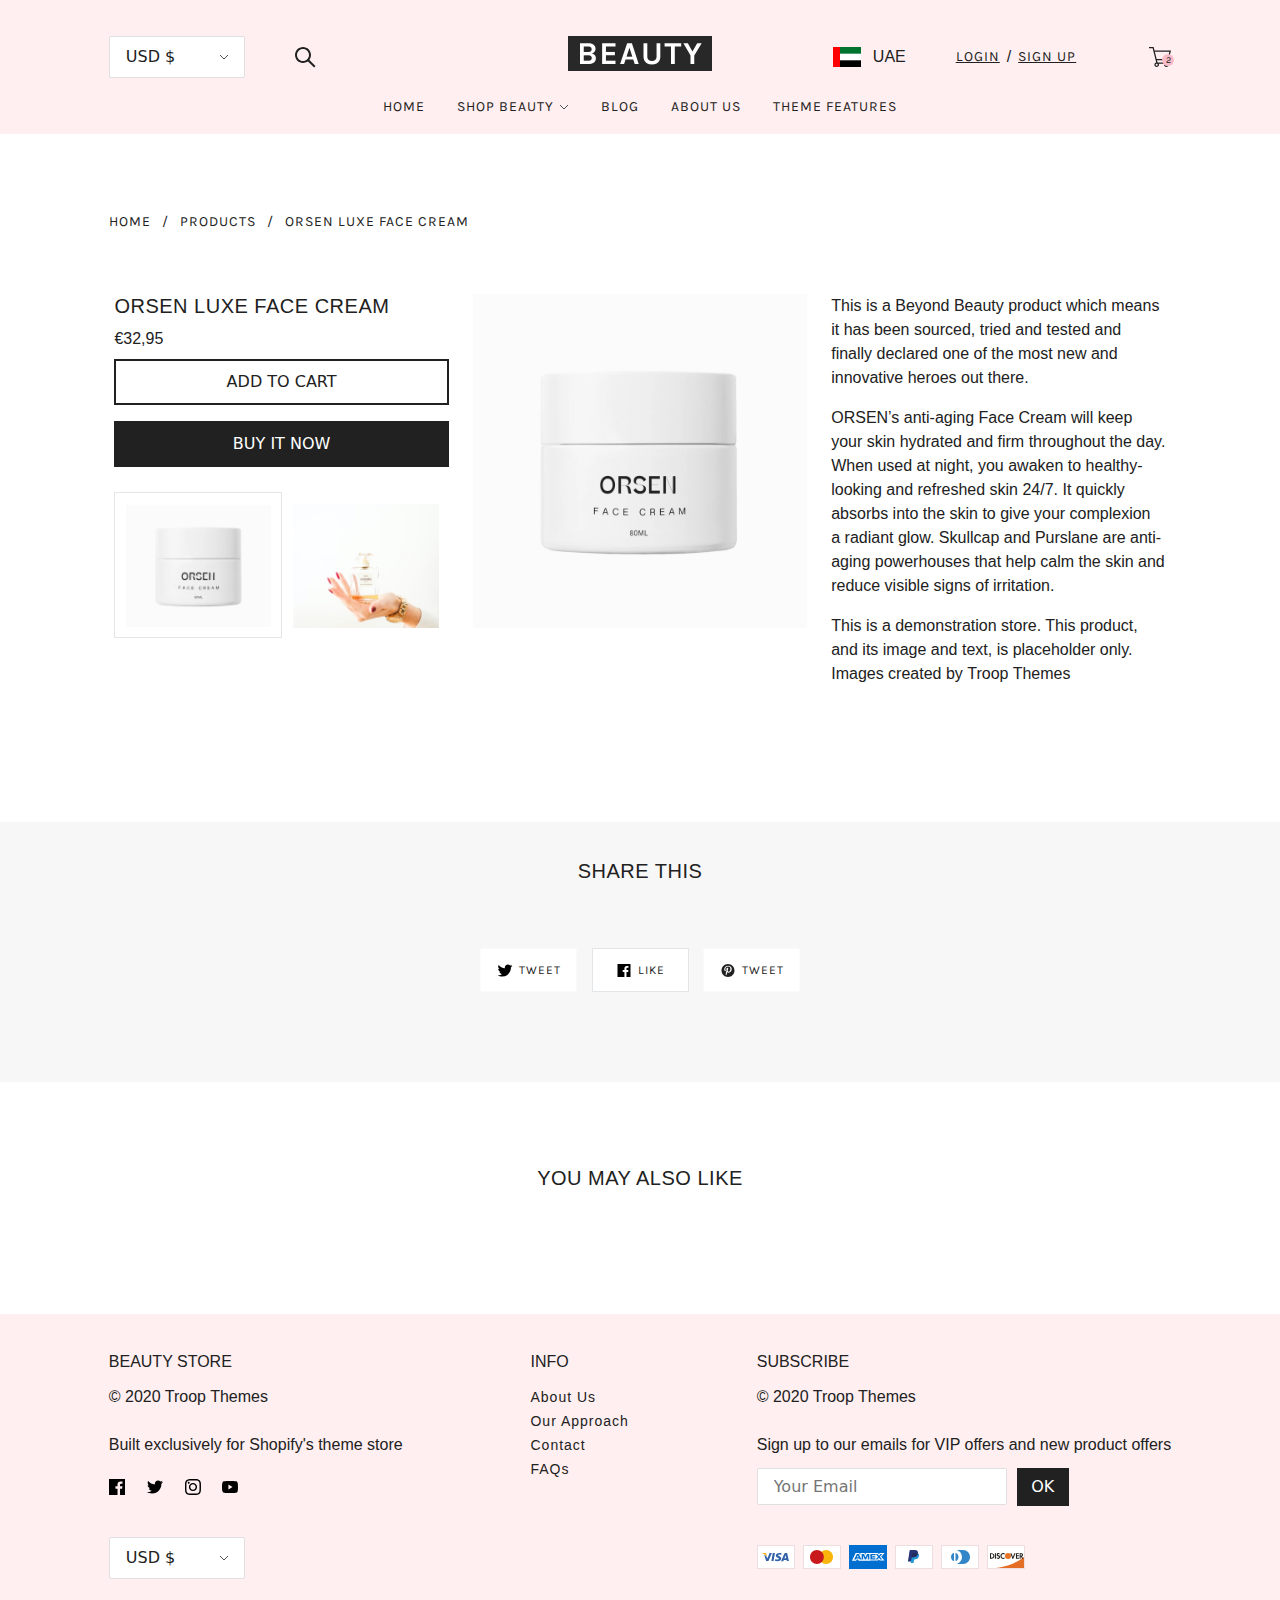
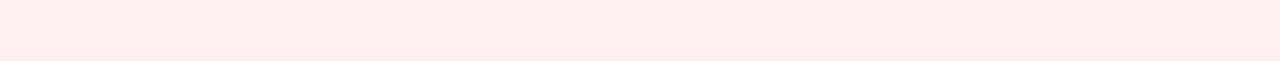
<file: product/index.html>
<!DOCTYPE html>
<html lang="en">
<head>
    <meta charset="UTF-8">
    <meta http-equiv="X-UA-Compatible" content="IE=edge">
    <meta name="viewport" content="width=device-width, initial-scale=1.0">
    <title>Product</title>
    <link rel="preconnect" href="https://fonts.googleapis.com">
    <link rel="preconnect" href="https://fonts.gstatic.com" crossorigin>
    <link href="https://fonts.googleapis.com/css2?family=Karla&display=swap" rel="stylesheet">
    <link rel="preconnect" href="https://fonts.googleapis.com">
    <link rel="preconnect" href="https://fonts.gstatic.com" crossorigin>
    <link href="https://fonts.googleapis.com/css2?family=Playfair+Display&display=swap" rel="stylesheet">
    <link rel="stylesheet" href="../assets/css/en/pages/product.css">
    <script src="../assets/js/main.js" defer></script>
    <script src="../assets/js/just_dropped_slider.js" defer></script>
    <script src="../assets/js/shared/bootstrap.bundle.js" defer></script>
    <script src="../assets/js/shared/bootstrap.js" defer></script>
    <script src="../assets/js/rtl.js" defer></script>
    <script src="../assets/js/menu.js" defer></script>
    <script src="../assets/js/shopping_cart.js" defer></script>
</head>
<body>
    <header class="header__root">
        <div class="header__top">
            <div class="mobile__nav-trigger">
                <img src="../assets/img/icon/mobile-nav-pic.svg" alt="mobile nav pic">
            </div>
            <div class="header__left">
                <div class="disclosure">
                    <div class="disclosure__block">
                        <span class="disclosure__option--current">USD $</span>
                        <img loading="lazy" src="../assets/img/arrow_down.svg" alt="arrow down">
                    </div>
                    <ul class="disclosure__list">
                        <li class="disclosure__list-item">
                            <span class="disclosure__option">
                                AUD $
                            </span>
                        </li>
                        <li class="disclosure__list-item">
                            <span class="disclosure__option">
                                CAD $
                            </span>
                        </li>
                        <li class="disclosure__list-item">
                            <span class="disclosure__option">
                                EUR €
                            </span>
                        </li>
                        <li class="disclosure__list-item">
                            <span class="disclosure__option">
                                USD $
                            </span>
                        </li>
                    </ul>
                    <input type="text" class="disclosure__input">
                </div>
                <div class="search-bar">
                    <img loading="lazy" src="../assets/img/search_icon.svg" alt="search image" class="search-bar__img">
                </div>
            </div>
            <div class="header__center">
                    <a href="/" role="banner" title="Blockshop theme - Beauty">
                        <img loading="lazy" src="../assets/img/main_logo.png" alt="">
                    </a>
            </div>
            <div class="header__right">
                <div class="flag flag__desktop">
                    <div class="flag__options">
                        <div class="flag__option">
                            <img loading="lazy" src="../assets/img/UAE_flag.png" alt="UAE flag">
                            <p>UAE</p>
                        </div>
                    </div>
                    <ul class="flag__list">
                        <li class="flag__list-item">
                            <span class="flag__list-option">
                                UAE
                            </span>
                        </li>
                        <li class="flag__list-item">
                            <span class="flag__list-option">
                                US
                            </span>
                        </li>
                    </ul>
                </div>
                <div class="logging logging__desktop">
                    <a href="/login" class="logging__login">Login</a>
                    <p class="logging__text">/</p>
                    <a href="/login" class="logging__sign-up">Sign up</a>
                </div>
                <div class="shopping-cart">
                    <img loading="lazy" src="../assets/img/shopping_cart_icon.svg" alt="shopping cart icon"
                        class="shopping-cart__icon">
                    <span class="shopping-cart__number">
                        2
                    </span>
                </div>
            </div>
        </div>
        <div class="header__bottom">
            <div class="mobile__nav-trigger">
                <img src="../assets/img/icon/mobile-nav-pic.svg" alt="mobile nav pic">
            </div>
            <div class="logging logging__mobile">
                <a href="/login" class="logging__login">Login</a>
                <p class="logging__text">/</p>
                <a href="/login" class="logging__sign-up">Sign up</a>
            </div>
            <nav class="header__desktop-nav">
                <ul class="main-menu">
                    <li class="main-menu__item">
                        <a href="/home" class="main-menu__link">home</a>
                    </li>
                    <li class="main-menu__item" id="mainMenuDropDownListItem">
                        <a class="main-menu__link">Shop beauty</a>
                        <img loading="lazy" src="../assets/img/arrow_down.svg" alt="arrow down">
                    </li>
                    <li class="main-menu__item">
                        <a href="/blog" class="main-menu__link">Blog</a>
                    </li>
                    <li class="main-menu__item">
                        <a href="/blog" class="main-menu__link">About us</a>
                    </li>
                    <li class="main-menu__item">
                        <a href="/theme-features" class="main-menu__link">Theme features</a>
                    </li>
                </ul>
            </nav>
            <div class="flag__mobile">
                <div class="flag__options">
                    <div class="flag__option">
                        <img loading="lazy" src="../assets/img/UAE_flag.png" alt="UAE flag">
                        <p>UAE</p>
                    </div>
                </div>
                <ul class="flag__list">
                    <li class="flag__list-item">
                        <span class="flag__list-option">
                            UAE
                        </span>
                    </li>
                    <li class="flag__list-item">
                        <span class="flag__list-option">
                            US
                        </span>
                    </li>
                </ul>
            </div>
        </div>
        <div class="dropdown-nav" id="headerDropdownNav">
            <nav class="dropdown__wrapper">
                <div class="dropdown__pick-cards dropdown__item">
                    <ul class="dropdown__list">
                        <li class="main-menu__item">
                            <a href="/theme-features" class="main-menu__link main-menu__link">Our pics</a>
                        </li>
                        <li class="main-menu__item">
                            <a href="/theme-features" class="main-menu__link main-menu__link">Gift cards</a>
                        </li>
                    </ul>
                </div>
                <div class="dropdown__shop-types dropdown__item">
                    <a href="/theme-features" class="main-menu__link main-menu__link--heading">Shop by type</a>
                    <ul class="dropdown__list">
                        <li class="main-menu__item">
                            <a href="/collection" class="main-menu__link main-menu__link--small">Shop all</a>
                        </li>
                        <li class="main-menu__item">
                            <a href="/theme-features" class="main-menu__link main-menu__link--small">Skin care</a>
                        </li>
                        <li class="main-menu__item">
                            <a href="/theme-features" class="main-menu__link main-menu__link--small">Make up</a>
                        </li>
                        <li class="main-menu__item">
                            <a href="/theme-features" class="main-menu__link main-menu__link--small">Hair care</a>
                        </li>
                    </ul>
                </div>
                <div class="dropdown__shop-edit dropdown__item">
                    <a href="/theme-features" class="main-menu__link main-menu__link--heading">Shop the edit</a>
                    <ul class="dropdown__list">
                        <li class="main-menu__item">
                            <a href="/theme-features" class="main-menu__link main-menu__link--small">Home beauty
                                essentials</a>
                        </li>
                        <li class="main-menu__item">
                            <a href="/theme-features" class="main-menu__link main-menu__link--small">Skincare Super
                                Sellers</a>
                        </li>
                    </ul>
                </div>
                <div class="dropdown__sale dropdown__item">
                    <a href="/theme-features" class="main-menu__link main-menu__link--heading">Sale</a>
                    <ul class="dropdown__list">
                        <li class="main-menu__item">
                            <a href="/theme-features" class="main-menu__link main-menu__link--small">Final
                                Reductions</a>
                        </li>
                        <li class="main-menu__item">
                            <a href="/theme-features" class="main-menu__link main-menu__link--small">Fragrance
                                sale</a>
                        </li>
                    </ul>
                </div>
            </nav>
        </div>
    </header>
    <section class="breadcrumbs">
        <h6 class="d-none"></h6>
        <div class="contianer">
            <div class="row">
                <div class="col-12 breadcrumbs__wrapper">
                    <div class="breadcrums__breadcrumb">
                        <a href="/">Home <span class="slash">/</span></a>
                    </div>
                    <div class="breadcrums__breadcrumb">
                        <a href="/">Products <span class="slash">/</span></a>
                    </div>
                    <div class="breadcrums__breadcrumb">
                        <a href="/">ORSEN Luxe Face Cream</a>
                    </div>
                </div>
            </div>
        </div>
    </section>
    <section class="product">
        <div class="container-fluid">
            <div class="row">
                <div class="col-xl-4 col-lg-6 col-md-6 product__buttons product__section">
                    <h2>
                        ORSEN Luxe Face Cream
                    </h2>
                    <h3>€32,95</h4>
                    <div class="product__buttons-container">
                        <button class="big-button big-button--white mb-3">add to cart</button>
                        <button class="big-button">buy it now</button>
                    </div>
                    <div class="gift-card__bottom-selection product__selection">
                        <div class="gift-card__selection-item circled-gift-card">
                            <img loading="lazy" src="../assets/img/product/item_1_small.png" alt="item 1 small">
                        </div>
                        <div class="gift-card__selection-item">
                            <img loading="lazy" src="../assets/img/product/item_2_small.png" alt="item 1 small">
                        </div>
                    </div>
                    <div class="product__text .d-none .d-md-block .d-lg-none">
                        <p class="mb-3">
                            This is a Beyond Beauty product which means it has been sourced, tried and tested and finally declared one of the most new and innovative heroes out there.
                        </p>
                        <p class="mb-3">
                            ORSEN’s anti-aging Face Cream will keep your skin hydrated and firm throughout the day. When used at night, you awaken to healthy-looking and refreshed skin 24/7. It quickly absorbs into the skin to give your complexion a radiant glow. Skullcap and Purslane are anti-aging powerhouses that help calm the skin and reduce visible signs of irritation.
                        </p>
                        <p class="mb-3">
                            This is a demonstration store. This product, and its image and text, is placeholder only. Images created by Troop Themes
                        </p>
                    </div>
                </div>
                <div class="col-xl-4 col-lg-6 col-md-6 product__img product__section d-flex align-items-start justify-content-md-start">
                    <img loading="lazy" src="../assets/img/product/item_1_big.png" alt="item 1 creme big">
                </div>
                <div class="col-xl-4 col-lg-6 col-md-6 product__text product__section">
                    <p class="mb-3">
                        This is a Beyond Beauty product which means it has been sourced, tried and tested and finally declared one of the most new and innovative heroes out there.
                    </p>
                    <p class="mb-3">
                        ORSEN’s anti-aging Face Cream will keep your skin hydrated and firm throughout the day. When used at night, you awaken to healthy-looking and refreshed skin 24/7. It quickly absorbs into the skin to give your complexion a radiant glow. Skullcap and Purslane are anti-aging powerhouses that help calm the skin and reduce visible signs of irritation.
                    </p>
                    <p class="mb-3">
                        This is a demonstration store. This product, and its image and text, is placeholder only. Images created by Troop Themes
                    </p>
                </div>
            </div>
        </div>
    </section>
    <section class="product__share">
        <h2>Share this</h2>
        <div class="product__social-networks">
            <a href="http://www.twitter.com" class="product__social-network">
                <img loading="lazy" src="../assets/img/twitter.svg" alt="twitter icon">
                <h4>Tweet</h4>
            </a>
            <a href="http://www.facebook.com" class="product__social-network product__social-network--facebook">
                <img loading="lazy" src="../assets/img/facebook.svg" alt="facebook icon">
                <h4>Like</h4>
            </a>
            <a href="http://www.twitter.com" class="product__social-network">
                <img loading="lazy" src="../assets/img/icon/pinterest.svg" alt="pinterest icon">
                <h4>Tweet</h4>
            </a>
        </div>
    </section>
    <section class="skincare carousel">
        <h2 class="skincare__header carousel__header text-left">You may also like</h2>
        <div class="skincare__slider carousel__slider carousel__slider--desktop">
            <div class="skincare__container carousel__container">
<!--                 <a href="./product" class="skincare__item carousel__item">
                    <div class="skincare__img-container carousel__img-container">
                        <div class="skincare__badge skincare__badge--sale carousel__badge carousel__badge--sale">Sale</div>
                        <img loading="lazy" class="skincare__img carousel__img" src="../assets/img/skincare/1.jpg" alt="powder img">
                        <div class="skincare__badge skincare__badge--plus carousel__badge--plus">
                            <img loading="lazy" src="../assets/img/icon/plus.svg" alt="plus">
                        </div>
                    </div>
                    <h4 class="skincare__heading carousel__heading">
                        Microhabitat Rejuvenating mask
                    </h4>
                    <div class="skincare__price carousel__price">
                        <span class="skincare__crossed carousel__crossed">€32,95</span>
                        <span>€21,95</span>
                    </div>
                </a>
                <a href="./product" class="skincare__item carousel__item">
                    <div class="skincare__img-container carousel__img-container">
                        <img loading="lazy" class="skincare__img carousel__img" src="../assets/img/skincare/2.jpg" alt="mask img">
                        <div class="skincare__badge skincare__badge--plus carousel__badge--plus">
                            <img loading="lazy" src="../assets/img/icon/plus.svg" alt="plus">
                        </div>
                    </div>
                    <h4 class="skincare__heading carousel__heading">
                        Conditioning mask
                    </h4>
                    <div class="skincare__price carousel__price">
                        <span>€16,95</span>
                    </div>
                </a>
                <a href="./product" class="skincare__item carousel__item">
                    <div class="skincare__img-container carousel__img-container">
                        <img loading="lazy" class="skincare__img carousel__img" src="../assets/img/skincare/3.jpg" alt="rejuvenating mask img">
                        <div class="skincare__badge skincare__badge--plus carousel__badge--plus">
                            <img loading="lazy" src="../assets/img/icon/plus.svg" alt="plus">
                        </div>
                    </div>
                    <h4 class="skincare__heading carousel__heading">
                        Microhabitat Rejuvenating mask
                    </h4> 
                    <div class="skincare__price carousel__price">
                        <span>€16,95</span>
                    </div>
                </a>
                <a href="./product" class="skincare__item carousel__item">
                    <div class="skincare__img-container carousel__img-container">
                        <img loading="lazy" class="skincare__img carousel__img" src="../assets/img/skincare/4.jpg" alt="rejuvenating mask img">
                        <div class="skincare__badge skincare__badge--plus carousel__badge--plus">
                            <img loading="lazy" src="../assets/img/icon/plus.svg" alt="plus">
                        </div>
                    </div>
                    <h4 class="skincare__heading carousel__heading">
                        Oat and juniper hand cream
                    </h4>
                    <div class="skincare__price carousel__price">
                        <span>€19,95</span>
                    </div>
                </a> -->
            </div>
            <div class="skincare__container carousel__container">
<!--                 <a href="./product" class="skincare__item carousel__item">
                    <div class="skincare__img-container carousel__img-container">
                        <div class="skincare__badge skincare__badge--sale carousel__badge--sale">Sale</div>
                        <img loading="lazy" class="skincare__img carousel__img" src="../assets/img/skincare/5.jpg" alt="powder img">
                        <div class="skincare__badge skincare__badge--plus carousel__badge--plus">
                            <img loading="lazy" src="../assets/img/icon/plus.svg" alt="plus">
                        </div>
                    </div>
                    <h4 class="skincare__heading carousel__heading">
                        Bright Blush Powder
                    </h4>
                    <div class="skincare__price carousel__price">
                        <span class="skincare__crossed carousel__crossed">€32,95</span>
                        <span>€21,95</span>
                    </div>
                </a>
                <a href="./product" class="skincare__item carousel__item">
                    <div class="skincare__img-container carousel__img-container">
                        <img loading="lazy" class="skincare__img carousel__img" src="../assets/img/skincare/6.jpg" alt="mask img">
                        <div class="skincare__badge skincare__badge--plus carousel__badge--plus">
                            <img loading="lazy" src="../assets/img/icon/plus.svg" alt="plus">
                        </div>
                    </div>
                    <h4 class="skincare__heading carousel__heading">
                        Conditioning mask
                    </h4>
                    <div class="skincare__price carousel__price">
                        <span>€16,95</span>
                    </div>
                </a>
                <a href="./product" class="skincare__item carousel__item">
                    <div class="skincare__img-container carousel__img-container">
                        <img loading="lazy" class="skincare__img carousel__img" src="../assets/img/skincare/7.jpg" alt="rejuvenating mask img">
                        <div class="skincare__badge skincare__badge--plus carousel__badge--plus">
                            <img loading="lazy" src="../assets/img/icon/plus.svg" alt="plus">
                        </div>
                    </div>
                    <h4 class="skincare__heading carousel__heading">
                        Microhabitat Rejuvenating mask
                    </h4>
                    <div class="skincare__price carousel__price">
                        <span>€16,95</span>
                    </div>
                </a>
                <a href="./product" class="skincare__item carousel__item">
                    <div class="skincare__img-container carousel__img-container">
                        <img loading="lazy" class="skincare__img carousel__img" src="../assets/img/skincare/8.jpg" alt="rejuvenating mask img">
                        <div class="skincare__badge skincare__badge--plus carousel__badge--plus">
                            <img loading="lazy" src="../assets/img/icon/plus.svg" alt="plus">
                        </div>
                    </div>
                    <h4 class="skincare__heading carousel__heading">
                        Oat and juniper hand cream
                    </h4>
                    <div class="skincare__price carousel__price">
                        <span>€19,95</span>
                    </div>
                </a> -->
            </div>
        </div>
        <div class="skincare__slider carousel__slider carousel__slider--mobile">
            <div class="skincare__container carousel__container">
                <a href="./product" class="skincare__item carousel__item">
                    <div class="skincare__img-container carousel__img-container">
                        <div class="skincare__badge skincare__badge--sale carousel__badge carousel__badge--sale">Sale</div>
                        <img loading="lazy" class="skincare__img carousel__img" src="../assets/img/skincare/1.jpg" alt="powder img">
                        <div class="skincare__badge skincare__badge--plus carousel__badge--plus">
                            <img loading="lazy" src="../assets/img/icon/plus.svg" alt="plus">
                        </div>
                    </div>
                    <h4 class="skincare__heading carousel__heading">
                        Microhabitat Rejuvenating mask
                    </h4>
                    <div class="skincare__price carousel__price">
                        <span class="skincare__crossed carousel__crossed">€32,95</span>
                        <span>€21,95</span>
                    </div>
                </a>
                <a href="./product" class="skincare__item carousel__item">
                    <div class="skincare__img-container carousel__img-container">
                        <img loading="lazy" class="skincare__img carousel__img" src="../assets/img/skincare/2.jpg" alt="mask img">
                        <div class="skincare__badge skincare__badge--plus carousel__badge--plus">
                            <img loading="lazy" src="../assets/img/icon/plus.svg" alt="plus">
                        </div>
                    </div>
                    <h4 class="skincare__heading carousel__heading">
                        Conditioning mask
                    </h4>
                    <div class="skincare__price carousel__price">
                        <span>€16,95</span>
                    </div>
                </a>
            </div>
            <div class="skincare__container carousel__container">
                <a href="./product" class="skincare__item carousel__item">
                    <div class="skincare__img-container carousel__img-container">
                        <div class="skincare__badge skincare__badge--sale carousel__badge--sale">Sale</div>
                        <img loading="lazy" class="skincare__img carousel__img" src="../assets/img/skincare/5.jpg" alt="powder img">
                        <div class="skincare__badge skincare__badge--plus carousel__badge--plus">
                            <img loading="lazy" src="../assets/img/icon/plus.svg" alt="plus">
                        </div>
                    </div>
                    <h4 class="skincare__heading carousel__heading">
                        Bright Blush Powder
                    </h4>
                    <div class="skincare__price carousel__price">
                        <span class="skincare__crossed carousel__crossed">€32,95</span>
                        <span>€21,95</span>
                    </div>
                </a>
                <a href="./product" class="skincare__item carousel__item">
                    <div class="skincare__img-container carousel__img-container">
                        <img loading="lazy" class="skincare__img carousel__img" src="../assets/img/skincare/6.jpg" alt="mask img">
                        <div class="skincare__badge skincare__badge--plus carousel__badge--plus">
                            <img loading="lazy" src="../assets/img/icon/plus.svg" alt="plus">
                        </div>
                    </div>
                    <h4 class="skincare__heading carousel__heading">
                        Conditioning mask
                    </h4>
                    <div class="skincare__price carousel__price">
                        <span>€16,95</span>
                    </div>
                </a>
            </div>
            <div class="skincare__container carousel__container">
                <a href="./product" class="skincare__item carousel__item">
                    <div class="skincare__img-container carousel__img-container">
                        <img loading="lazy" class="skincare__img carousel__img" src="../assets/img/skincare/7.jpg" alt="rejuvenating mask img">
                        <div class="skincare__badge skincare__badge--plus carousel__badge--plus">
                            <img loading="lazy" src="../assets/img/icon/plus.svg" alt="plus">
                        </div>
                    </div>
                    <h4 class="skincare__heading carousel__heading">
                        Microhabitat Rejuvenating mask
                    </h4>
                    <div class="skincare__price carousel__price">
                        <span>€16,95</span>
                    </div>
                </a>
                <a href="./product" class="skincare__item carousel__item">
                    <div class="skincare__img-container carousel__img-container">
                        <img loading="lazy" class="skincare__img carousel__img" src="../assets/img/skincare/8.jpg" alt="rejuvenating mask img">
                        <div class="skincare__badge skincare__badge--plus carousel__badge--plus">
                            <img loading="lazy" src="../assets/img/icon/plus.svg" alt="plus">
                        </div>
                    </div>
                    <h4 class="skincare__heading carousel__heading">
                        Oat and juniper hand cream
                    </h4>
                    <div class="skincare__price carousel__price">
                        <span>€19,95</span>
                    </div>
                </a>
            </div>
            <div class="skincare__container carousel__container">
                <a href="./product" class="skincare__item carousel__item">
                    <div class="skincare__img-container carousel__img-container">
                        <img loading="lazy" class="skincare__img carousel__img" src="../assets/img/skincare/3.jpg" alt="rejuvenating mask img">
                        <div class="skincare__badge skincare__badge--plus carousel__badge--plus">
                            <img loading="lazy" src="../assets/img/icon/plus.svg" alt="plus">
                        </div>
                    </div>
                    <h4 class="skincare__heading carousel__heading">
                        Microhabitat Rejuvenating mask
                    </h4> 
                    <div class="skincare__price carousel__price">
                        <span>€16,95</span>
                    </div>
                </a>
                <a href="./product" class="skincare__item carousel__item">
                    <div class="skincare__img-container carousel__img-container">
                        <img loading="lazy" class="skincare__img carousel__img" src="../assets/img/skincare/4.jpg" alt="rejuvenating mask img">
                        <div class="skincare__badge skincare__badge--plus carousel__badge--plus">
                            <img loading="lazy" src="../assets/img/icon/plus.svg" alt="plus">
                        </div>
                    </div>
                    <h4 class="skincare__heading carousel__heading">
                        Oat and juniper hand cream
                    </h4>
                    <div class="skincare__price carousel__price">
                        <span>€19,95</span>
                    </div>
                </a>
            </div>
        </div>
    </section>
    <footer class="main-footer">
        <div class="footer__wrapper">
            <div class="footer__top">
                <div class="footer__creds">
                    <h3 class="footer__heading">Beauty store</h3>
                    <p class="footer-__copyright">&#169; 2020 Troop Themes</p>
                    <p>Built exclusively for Shopify's theme store</p>
                    <div class="footer__links-block">
                        <a href="http://www.facebook.com" class="footer__link footer__link--pic">
                            <img loading="lazy" src="../assets/img/facebook.svg" alt="facebook pic">
                        </a>
                        <a href="http://www.twitter.com" class="footer__link footer__link--pic">
                            <img loading="lazy" src="../assets/img/twitter.svg" alt="twitter pic">
                        </a>
                        <a href="http://www.instagram.com" class="footer__link footer__link--pic">
                            <img loading="lazy" src="../assets/img/instagram.svg" alt="instagram pic">
                        </a>
                        <a href="http://www.youtube.com" class="footer__link footer__link--pic">
                            <img loading="lazy" src="../assets/img/youtube.svg" alt="youtube pic">
                        </a>
                    </div>
                    <div class="disclosure">
                        <div class="disclosure__block">
                            <span class="disclosure__option--current">USD $</span>
                            <img loading="lazy" src="../assets/img/arrow_down.svg" alt="arrow down">
                        </div>
                        <ul class="disclosure__list">
                            <li class="disclosure__list-item">
                                <span class="disclosure__option">
                                    AUD $
                                </span>
                            </li>
                            <li class="disclosure__list-item">
                                <span class="disclosure__option">
                                    CAD $
                                </span>
                            </li>
                            <li class="disclosure__list-item">
                                <span class="disclosure__option">
                                    EUR €
                                </span>
                            </li>
                            <li class="disclosure__list-item">
                                <span class="disclosure__option">
                                    USD $
                                </span>
                            </li>
                        </ul>
                        <input type="text" class="disclosure__input">
                    </div>
                </div>
                <div class="footer__info">
                    <h3 class="footer__heading">info</h3>
                    <ul class="footer__list">
                        <li class="footer__list-item">
                            <a href="/about" class="footer__link">About us</a>
                        </li>
                        <li class="footer__list-item">
                            <a href="/approach" class="footer__link">Our Approach</a>
                        </li>
                        <li class="footer__list-item">
                            <a href="/contact" class="footer__link">Contact</a>
                        </li>
                        <li class="footer__list-item">
                            <a href="/faq" class="footer__link">FAQs</a>
                        </li>
                    </ul>
                </div>
                <div class="footer__subscription">
                    <h3 class="footer__heading">subscribe</h3>
                    <p class="footer-__copyright">&#169; 2020 Troop Themes</p>
                    <p>Sign up to our emails for VIP offers and new product offers</p>
                    <form method="POST" accept-charset="UTF-8" action="/contact#footerForm" id="footerForm"
                        class="footer__form">
                        <input type="email" id="footerEmail" placeholder="Your Email" name="contact[email]"
                            class="footer__input">
                        <button type="submit" value="Ok" class="footer__button medium-button">Ok</button>
                    </form>
                    <div class="payment-icons__block">
                        <ul class="payment-icons__list">
                            <li class="payment-icons__list-item">
                                <img loading="lazy" src="../assets/img/visa.svg" alt="visa pic">
                            </li>
                            <li class="payment-icons__list-item">
                                <img loading="lazy" src="../assets/img/mastercard.svg" alt="mastercard pic">
                            </li>
                            <li class="payment-icons__list-item">
                                <img loading="lazy" src="../assets/img/amex.svg" alt="amex pic">
                            </li>
                            <li class="payment-icons__list-item">
                                <img loading="lazy" src="../assets/img/paypal.svg" alt="paypal pic">
                            </li>
                            <li class="payment-icons__list-item">
                                <img loading="lazy" src="../assets/img/diners-club.svg" alt="diners-club pic">
                            </li>
                            <li class="payment-icons__list-item">
                                <img loading="lazy" src="../assets/img/discover.svg" alt="discover pic">
                            </li>
                        </ul>
                    </div>
                </div>
            </div>
        </div>
    </footer>
    <div class="overlay">
        <div class="overlay__main-menu">
            <div class="main-menu__top">
                <a href="" class="main-menu__header-link">Search</a>
                <a href="" class="main-menu__header-link">View account</a>
            </div>
            <div class="main-menu__container">
                <ul id="firstList" class="main-menu__list">
                    <li class="main-menu__list-item">
                        <a href="/">Home</a>
                    </li>
                    <li class="main-menu__list-item">
                        <a>Shop beauty <img src="../assets/img/icon/chevron-right.svg" alt="chevron right"></a>
                        <ul class="main-menu__submenu main-menu__submenu-1">
                            <li class="main-menu__submenu-item">
                                <a href="">back<img class="main-menu__chevron-left" src="../assets/img/icon/chevron-right.svg" alt="chevron left"></a>
                            </li>
                            <li class="main-menu__submenu-item">
                                <a href="/blog">Shop beauty</a>
                            </li>
                            <li class="main-menu__submenu-item main-menu__submenu-item--inside">
                                <a href="/blog">Shop by type <img src="../assets/img/icon/chevron-right.svg" alt="chevron right"></a>
                                <ul class="main-menu__submenu main-menu__submenu-2">
                                    <li class="main-menu__submenu-item">
                                        <a href="">back<img class="main-menu__chevron-left" src="../assets/img/icon/chevron-right.svg" alt="chevron left"></a>
                                    </li>
                                    <li class="main-menu__submenu-item">
                                        <a href="/blog">Shop by type <img src="../assets/img/icon/chevron-right.svg" alt="chevron right"></a>
                                    </li>
                                    <li class="main-menu__submenu-item main-menu__submenu-item--inside">
                                        <a href="/blog">Shop All</a>
                                    </li>
                                    <li class="main-menu__submenu-item main-menu__submenu-item--inside">
                                        <a href="/blog">Skin Care</a>
                                    </li>
                                    <li class="main-menu__submenu-item main-menu__submenu-item--inside">
                                        <a href="/blog">Make up</a>
                                    </li>
                                    <li class="main-menu__submenu-item main-menu__submenu-item--inside">
                                        <a href="/blog">Hair care</a>
                                    </li>
                                </ul>
                            </li>
                            <li class="main-menu__submenu-item main-menu__submenu-item--inside">
                                <a href="/blog">Shop the edit <img src="../assets/img/icon/chevron-right.svg" alt="chevron right"></a>
                                <ul class="main-menu__submenu main-menu__submenu-2">
                                    <li class="main-menu__submenu-item">
                                        <a href="">back<img class="main-menu__chevron-left" src="../assets/img/icon/chevron-right.svg" alt="chevron left"></a>
                                    </li>
                                    <li class="main-menu__submenu-item">
                                        <a href="/blog">Shop the edit</a>
                                    </li>
                                    <li class="main-menu__submenu-item main-menu__submenu-item--inside">
                                        <a href="/blog">Shop All</a>
                                    </li>
                                    <li class="main-menu__submenu-item main-menu__submenu-item--inside">
                                        <a href="/blog">Skin Care</a>
                                    </li>
                                    <li class="main-menu__submenu-item main-menu__submenu-item--inside">
                                        <a href="/blog">Make up</a>
                                    </li>
                                </ul>
                            </li>
                            <li class="main-menu__submenu-item main-menu__submenu-item--inside">
                                <a href="/blog">Sale <img src="../assets/img/icon/chevron-right.svg" alt="chevron right"></a>
                                <ul class="main-menu__submenu main-menu__submenu-2">
                                    <li class="main-menu__submenu-item">
                                        <a href="">back<img class="main-menu__chevron-left" src="../assets/img/icon/chevron-right.svg" alt="chevron left"></a>
                                    </li>
                                    <li class="main-menu__submenu-item">
                                        <a href="/blog">Final reductions</a>
                                    </li>
                                    <li class="main-menu__submenu-item main-menu__submenu-item--inside">
                                        <a href="/blog">Fragrance sale</a>
                                    </li>
                                </ul>
                            </li>
                            <li class="main-menu__submenu-item main-menu__submenu-item--inside">
                                <a href="/blog">our pics</a>
                            </li>
                            <li class="main-menu__submenu-item main-menu__submenu-item--inside">
                                <a href="/blog">gift cards</a>
                            </li>
                        </ul>
                    </li>
                    <li class="main-menu__list-item">
                        <a href="/blog">Blog</a>
                    </li>
                    <li class="main-menu__list-item">
                        <a href="/about">about</a>
                    </li>
                    <li class="main-menu__list-item">
                        <a href="/theme-features">Theme features</a>
                    </li>
                </ul>
            </div>
            <div class="main-menu__bottom">
                <div class="disclosure">
                    <div class="disclosure__block">
                        <span class="disclosure__option--current"><p class="currency_en"></p>USD</p> $</span>
                        <img loading="lazy" src="../assets/img/arrow_down.svg" alt="arrow down">
                    </div>
                    <ul class="disclosure__list">
                        <li class="disclosure__list-item">
                            <span class="disclosure__option">
                                <p class="currency_en"></p>AUD</p> <p class="currency_number_en">$</p>
                            </span>
                        </li>
                        <li class="disclosure__list-item">
                            <span class="disclosure__option">
                                <p class="currency_en"></p>CAD</p> <p class="currency_number_en">$</p>
                            </span>
                        </li>
                        <li class="disclosure__list-item">
                            <span class="disclosure__option">
                                <p class="currency_en"></p>EUR</p> <p class="currency_number_en">€</p>
                            </span>
                        </li>
                        <li class="disclosure__list-item">
                            <span class="disclosure__option">
                                <p class="currency_en"></p>USD</p> <p class="currency_number_en">$</p>
                            </span>
                        </li>
                    </ul>
                    <input type="text" class="disclosure__input">
                </div>
            </div>
        </div>
        <div class="overlay-cross">
            <img src="../assets/img/icon/cross.svg" alt="cross img">
        </div>
    </div>
    <div class="overlay overlay--right">
        <div class="overlay__shopping-cart">
            <h2 class="text-center mt-4">Your cart</h2>
            <div class="shopping-cart__container">
                <div class="shopping-cart__item">
                    <h3>bright blush powder</h3>
                    <div class="shopping-cart__item-block">
                        <div class="shopping-cart__item-left">
                            <img src="../assets/img/just_dropped/0/0.jpg" alt="powder">
                        </div>
                        <div class="shopping-cart__item-right">
                            <h4 class="carousel__crossed">$26.00</h4>
                            <h4 class="carousel__crossed">$26.00</h4>
                            <p class="text-uppercase">Buy one get one free (-$26.00)</p>
                            <div class="shopping-cart__plus-minus">
                                <div class="shopping-cart__minus">&#8722;</div>
                                <div class="shopping-cart__selection-number">1</div>
                                <div class="shopping-cart__plus">
                                    &plus;
                                </div>
                            </div>
                            <a class="shopping-cart__link">Remove</a>
                        </div>
                    </div>
                </div>


            </div>
        </div>
        <div class="overlay-cross--right">
            <img src="../assets/img/icon/cross.svg" alt="cross img">
        </div>
    </div>
    <script
    src="https://code.jquery.com/jquery-3.6.0.js"
    integrity="sha256-H+K7U5CnXl1h5ywQfKtSj8PCmoN9aaq30gDh27Xc0jk="
    crossorigin="anonymous"></script> 
</body>
</html>
</file>
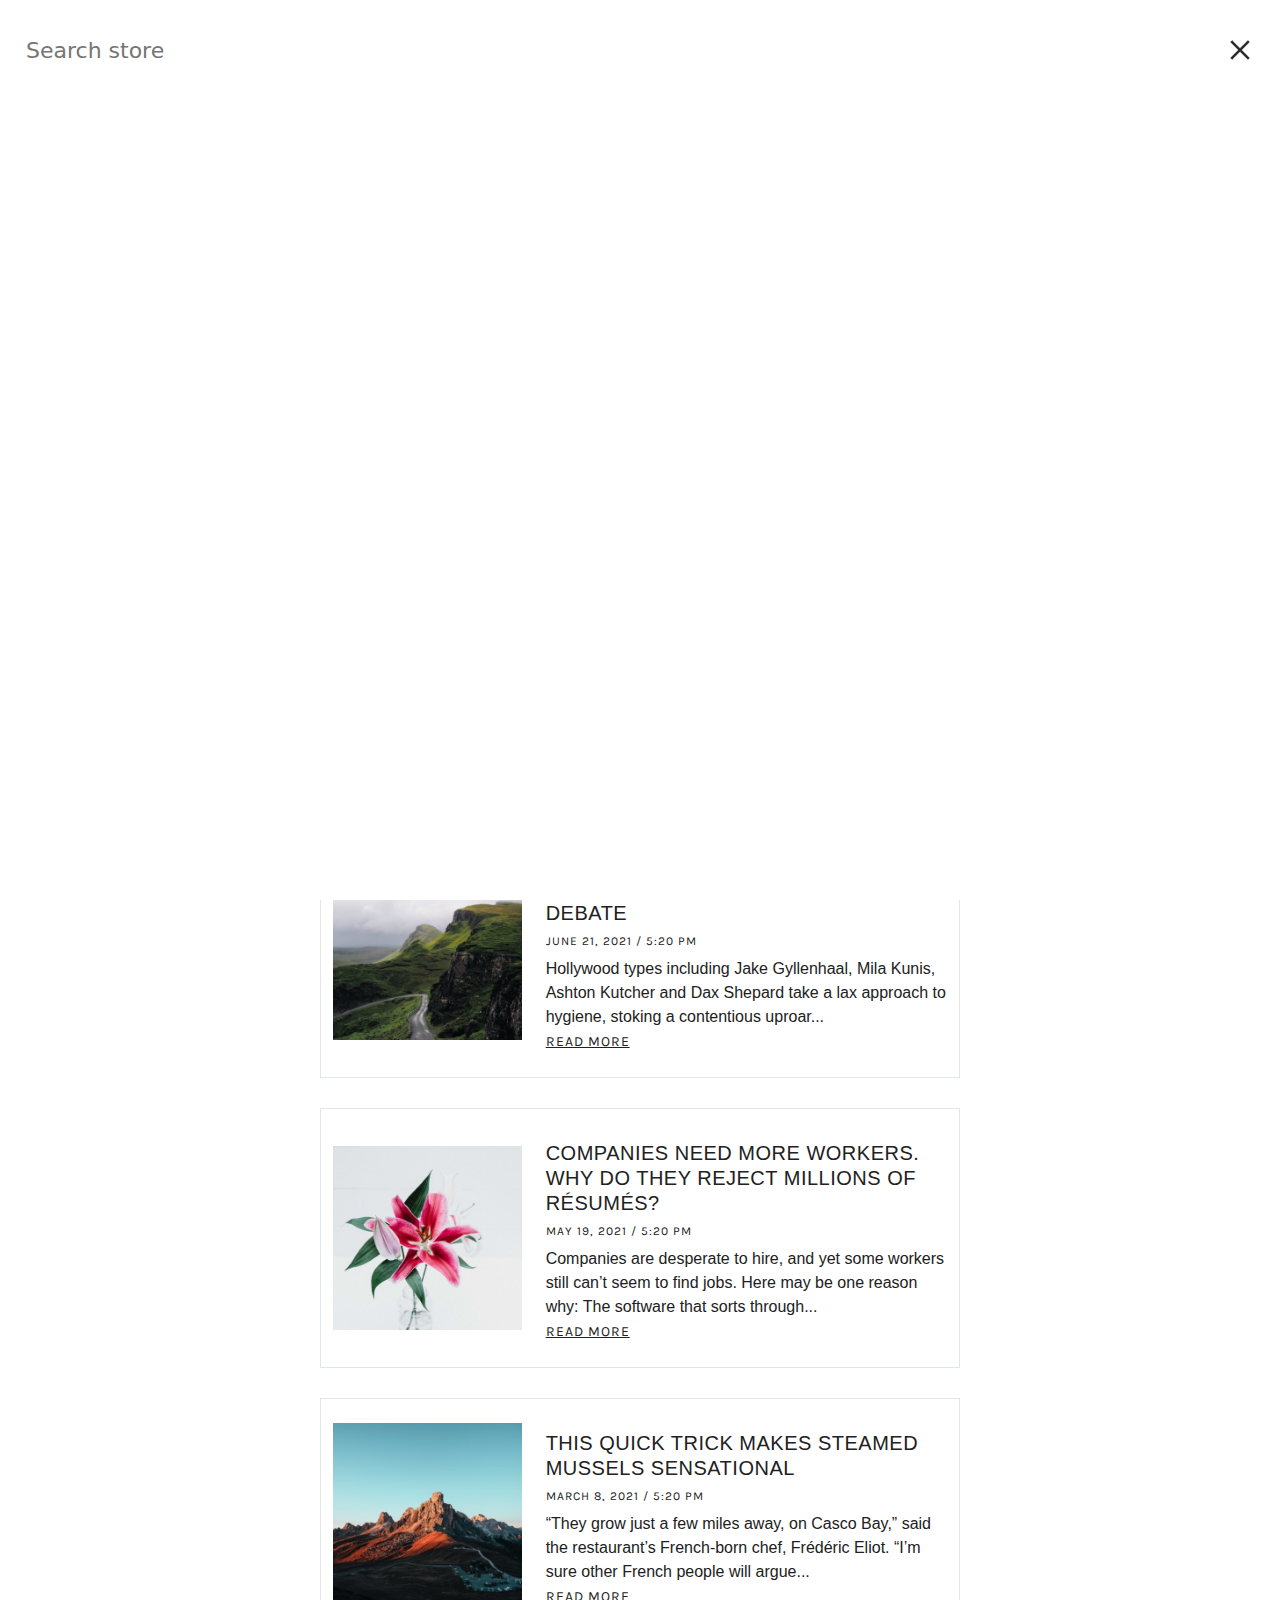
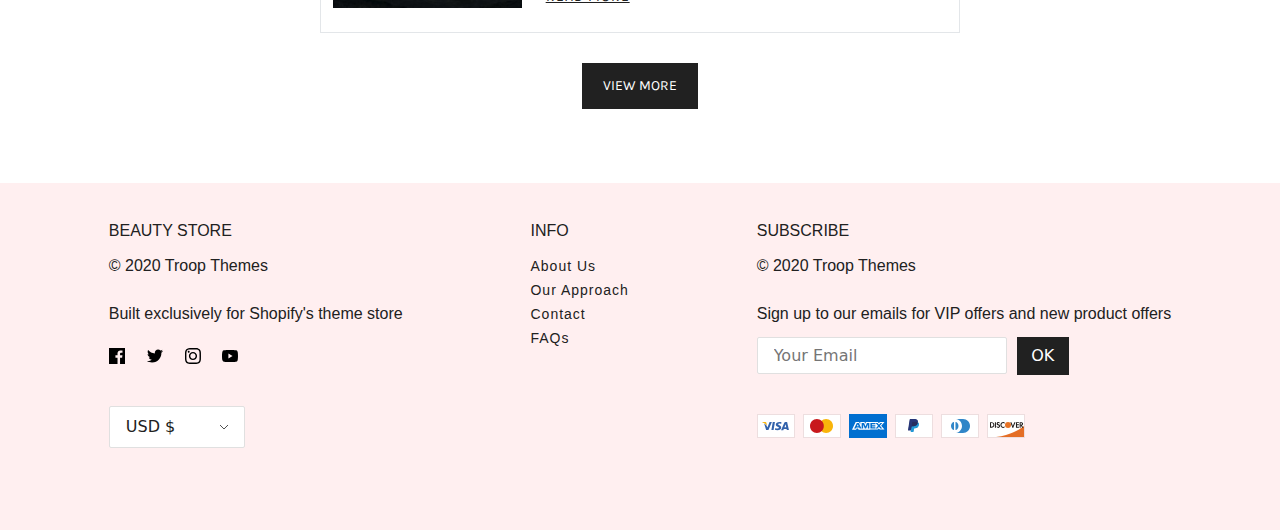
<file: blog-ar.html>
<!DOCTYPE html>
<html lang="ar">
<head>
    <meta charset="UTF-8">
    <meta http-equiv="X-UA-Compatible" content="IE=edge">
    <meta name="viewport" content="width=device-width, initial-scale=1.0">
    <title>Blogs</title>
    <link rel="icon" href="./assets/img/sun-icon_50x50.png" sizes="any">
    <link rel="preconnect" href="https://fonts.googleapis.com">
    <link rel="preconnect" href="https://fonts.gstatic.com" crossorigin>
    <link href="https://fonts.googleapis.com/css2?family=Karla&display=swap" rel="stylesheet">
    <link rel="preconnect" href="https://fonts.googleapis.com">
    <link rel="preconnect" href="https://fonts.gstatic.com" crossorigin>
    <link href="https://fonts.googleapis.com/css2?family=Playfair+Display&display=swap" rel="stylesheet">
    <link rel="stylesheet" href="../assets/css/ar/pages/blog.css">
    <script src="../assets/js/main.js" defer></script>
    <script src="../assets/js/just_dropped_slider.js" defer></script>
    <script src="../assets/js/shared/bootstrap.bundle.js" defer></script>
    <script src="../assets/js/shared/bootstrap.js" defer></script>
    <script src="../assets/js/menu.js" defer></script>
    
    <script src="./assets/js/rtl.js" defer></script>
    
</head>
<body>
    <header class="header__root">
        <div class="header__top">
            <div class="mobile__nav-trigger">
                <img src="./assets/img/icon/mobile-nav-pic.svg" alt="mobile nav pic">
            </div>
            <div class="header__left">
                <div class="disclosure">
                    <div class="disclosure__block">
                        <span class="disclosure__option--current">USD $</span>
                        <img loading="lazy" src="./assets/img/arrow_down.svg" alt="arrow down">
                    </div>
                    <ul class="disclosure__list">
                        <li class="disclosure__list-item">
                            <span class="disclosure__option">
                                AUD $
                            </span>
                        </li>
                        <li class="disclosure__list-item">
                            <span class="disclosure__option">
                                CAD $
                            </span>
                        </li>
                        <li class="disclosure__list-item">
                            <span class="disclosure__option">
                                EUR €
                            </span>
                        </li>
                        <li class="disclosure__list-item">
                            <span class="disclosure__option">
                                USD $
                            </span>
                        </li>
                    </ul>
                    <input type="text" class="disclosure__input">
                </div>
                <div class="search-bar">
                    <img loading="lazy" src="./assets/img/search_icon.svg" alt="search image" class="search-bar__img">
                </div>
            </div>
            <div class="header__center">
                <img loading="lazy" src="./assets/img/main_logo.png" alt="">
            </div>
            <div class="header__right">
                <div class="flag flag__desktop">
                    <div class="flag__options">
                        <div class="flag__option">
                            <img loading="lazy" src="./assets/img/US_flag.png" alt="US flag">
                            <p>US</p>
                        </div>
                    </div>
                    <ul class="flag__list">
                        <li class="flag__list-item">
                            <a href="./index-ar.html" class="flag__list-option">
                                <img loading="lazy" src="./assets/img/UAE_flag.png" alt="UAE flag">
                                <p>UAE</p>
                            </a>
                        </li>
                        <li class="flag__list-item">
                            <a href="./index-en.html" class="flag__list-option">
                                <img loading="lazy" src="./assets/img/US_flag.png" alt="US flag">
                                <p>US</p>
                            </a>
                        </li>
                    </ul>
                </div>
                <div class="logging logging__desktop">
                    <a href="./login-ar.html" class="logging__login">Login</a>
                    <p class="logging__text">/</p>
                    <a href="./login-ar.html" class="logging__sign-up">Sign up</a>
                </div>
                <div class="shopping-cart">
                    <img loading="lazy" src="./assets/img/shopping_cart_icon.svg" alt="shopping cart icon"
                        class="shopping-cart__icon">
                    <span class="shopping-cart__number">
                        2
                    </span>
                </div>
            </div>
        </div>
        <div class="header__bottom">
            <div class="mobile__nav-trigger">
                <img src="./assets/img/icon/mobile-nav-pic.svg" alt="mobile nav pic">
            </div>
            <div class="logging logging__mobile">
                <a href="./login-ar.html" class="logging__login">Login</a>
                <p class="logging__text">/</p>
                <a href="./login-ar.html" class="logging__sign-up">Sign up</a>
            </div>
            <nav class="header__desktop-nav">
                <ul class="main-menu">
                    <li class="main-menu__item">
                        <a href="/home" class="main-menu__link">home</a>
                    </li>
                    <li class="main-menu__item" id="mainMenuDropDownListItem">
                        <a class="main-menu__link">Shop beauty</a>
                        <img loading="lazy" src="./assets/img/arrow_down.svg" alt="arrow down">
                    </li>
                    <li class="main-menu__item">
                        <a href="./blog-en.html" class="main-menu__link">Blog</a>
                    </li>
                    <li class="main-menu__item">
                        <a href="./blog-en.html" class="main-menu__link">About us</a>
                    </li>
                    <li class="main-menu__item">
                        <a href="/theme-features" class="main-menu__link">Theme features</a>
                    </li>
                </ul>
            </nav>
            <div class="flag__mobile">
                <div class="flag__options">
                    <div class="flag__option">
                        <img loading="lazy" src="./assets/img/US_flag.png" alt="US flag">
                        <p>US</p>
                    </div>
                </div>
                <ul class="flag__list">
                    <li class="flag__list-item">
                        <a href="./index-ar.html" class="flag__list-option">
                            <img loading="lazy" src="./assets/img/UAE_flag.png" alt="UAE flag">
                            <p>UAE</p>
                        </a>
                    </li>
                    <li class="flag__list-item">
                        <a href="./index-en.html" class="flag__list-option">
                            <img loading="lazy" src="./assets/img/US_flag.png" alt="US flag">
                            <p>US</p>
                        </a>
                    </li>
                </ul>
            </div>
        </div>
        <div class="header__bottom--search">
            <div class="search-bar">
                <img loading="lazy" src="./assets/img/search_icon.svg" alt="search image" class="search-bar__img">
            </div>
        </div>
        <div class="dropdown-nav" id="headerDropdownNav">
            <nav class="dropdown__wrapper">
                <div class="dropdown__pick-cards dropdown__item">
                    <ul class="dropdown__list">
                        <li class="main-menu__item">
                            <a href="/theme-features" class="main-menu__link main-menu__link">Our pics</a>
                        </li>
                        <li class="main-menu__item">
                            <a href="/theme-features" class="main-menu__link main-menu__link">Gift cards</a>
                        </li>
                    </ul>
                </div>
                <div class="dropdown__shop-types dropdown__item">
                    <a href="/theme-features" class="main-menu__link main-menu__link--heading">Shop by type</a>
                    <ul class="dropdown__list">
                        <li class="main-menu__item">
                            <a href="./collection-ar.html" class="main-menu__link main-menu__link--small">Shop all</a>
                        </li>
                        <li class="main-menu__item">
                            <a href="/theme-features" class="main-menu__link main-menu__link--small">Skin care</a>
                        </li>
                        <li class="main-menu__item">
                            <a href="/theme-features" class="main-menu__link main-menu__link--small">Make up</a>
                        </li>
                        <li class="main-menu__item">
                            <a href="/theme-features" class="main-menu__link main-menu__link--small">Hair care</a>
                        </li>
                    </ul>
                </div>
                <div class="dropdown__shop-edit dropdown__item">
                    <a href="/theme-features" class="main-menu__link main-menu__link--heading">Shop the edit</a>
                    <ul class="dropdown__list">
                        <li class="main-menu__item">
                            <a href="/theme-features" class="main-menu__link main-menu__link--small">Home beauty
                                essentials</a>
                        </li>
                        <li class="main-menu__item">
                            <a href="/theme-features" class="main-menu__link main-menu__link--small">Skincare Super
                                Sellers</a>
                        </li>
                    </ul>
                </div>
                <div class="dropdown__sale dropdown__item">
                    <a href="/theme-features" class="main-menu__link main-menu__link--heading">Sale</a>
                    <ul class="dropdown__list">
                        <li class="main-menu__item">
                            <a href="/theme-features" class="main-menu__link main-menu__link--small">Final
                                Reductions</a>
                        </li>
                        <li class="main-menu__item">
                            <a href="/theme-features" class="main-menu__link main-menu__link--small">Fragrance
                                sale</a>
                        </li>
                    </ul>
                </div>
            </nav>
        </div>
    </header>
    <div class="container">
        <div class="row">
            <div class="col-12">
                <h2 class="blog__heading text-center">Latest News</h2>
            </div>
        </div>
    </div>
    <section class="blog__container">
        <h6 class="d-none"></h6>
        <div class="container-fluid">
            <div class="row">
                <div class="col-12 blog__item container">
                    <div class="row">
                        <div class="col-lg-4 col-md-12 col-sm-12 blog__avatar">
                            <img loading="eager" src="../assets/img/blog/1.png" alt="blog nature image 1">
                        </div>
                        <div class="col-lg-8 col-md-12 col-sm-12 mt-md-2 blog__text">
                            <h2 class="">‘Solar Bond’ Demand Goes Through the Roof</h2>
                            <h4 class="">September 29, 2021 / 4:34 PM</h4>
                            <p class="">From bronzers that enhance your tan to ones that help you contour like a pro, check out our pick of the creme de le creme of bronzers to add a...</p>
                            <a class="" href="/">read more</a>
                        </div>
                    </div>
                </div>
                <div class="col-12 blog__item container">
                    <div class="row">
                        <div class="col-lg-4 col-md-12 col-sm-12 blog__avatar">
                            <img loading="eager" src="../assets/img/blog/2.png" alt="blog nature image 2">
                        </div>
                        <div class="col-lg-8 col-md-12 col-sm-12 mt-md-2 blog__text">
                            <h2 class="">How Often Should You Shower? Celebrities Ignite a Ferocious Debate</h2>
                            <h4 class="">June 21, 2021 / 5:20 PM</h4>
                            <p class="">Hollywood types including Jake Gyllenhaal, Mila Kunis, Ashton Kutcher and Dax Shepard take a lax approach to hygiene, stoking a contentious uproar...</p>
                            <a class="" href="/">read more</a>
                        </div>
                    </div>
                </div>
                <div class="col-12 blog__item container">
                    <div class="row">
                        <div class="col-lg-4 col-md-12 col-sm-12 blog__avatar">
                            <img loading="lazy" src="../assets/img/blog/3.png" alt="blog nature image 3">
                        </div>
                        <div class="col-lg-8 col-md-12 col-sm-12 mt-md-2 blog__text">
                            <h2 class="">How Often Should You Shower? Celebrities Ignite a Ferocious Debate</h2>
                            <h4 class="">June 21, 2021 / 5:20 PM</h4>
                            <p class="">Hollywood types including Jake Gyllenhaal, Mila Kunis, Ashton Kutcher and Dax Shepard take a lax approach to hygiene, stoking a contentious uproar...</p>
                            <a class="" href="/" >read more</a>
                        </div>
                    </div>
                </div>
                <div class="col-12 blog__item container">
                    <div class="row">
                        <div class="col-lg-4 col-md-12 col-sm-12 blog__avatar">
                            <img loading="lazy" src="../assets/img/blog/4.png" alt="blog nature image 4">
                        </div>
                        <div class="col-lg-8 col-md-12 col-sm-12 mt-md-2 blog__text">
                            <h2 class="">Companies Need More Workers. Why Do They Reject Millions of Résumés?</h2>
                            <h4 class="">May 19, 2021 / 5:20 PM</h4>
                            <p class="">Companies are desperate to hire, and yet some workers still can’t seem to find jobs. Here may be one reason why: The software that sorts through...</p>
                            <a class="" href="/" >read more</a>
                        </div>
                    </div>
                </div>
                <div class="col-12 blog__item container">
                    <div class="row">
                        <div class="col-lg-4 col-md-12 col-sm-12 blog__avatar">
                            <img  loading="lazy" src="../assets/img/blog/1.png" alt="blog nature image 1">
                        </div>
                        <div class="col-lg-8 col-md-12 col-sm-12 mt-md-2 blog__text">
                            <h2 class="">This Quick Trick Makes Steamed Mussels Sensational</h2>
                            <h4 class="">March 8, 2021 / 5:20 PM</h4>
                            <p class="">“They grow just a few miles away, on Casco Bay,” said the restaurant’s French-born chef, Frédéric Eliot. “I’m sure other French people will argue...</p>
                            <a class="" href="/" >read more</a>
                        </div>
                    </div>
                </div>
            </div>
        </div>
    </section>
    <div class="container container__bottom">
        <div class="row">
            <div class="col-12 d-flex justify-content-center">
                <a href="/">
                    <button class="small-button">View more</button>
                </a>
            </div>
        </div>
    </div>
    <footer class="main-footer">
        <div class="footer__wrapper">
            <div class="footer__top">
                <div class="footer__creds">
                    <h3 class="footer__heading">Beauty store</h3>
                    <p class="footer-__copyright">&#169; 2020 Troop Themes</p>
                    <p>Built exclusively for Shopify's theme store</p>
                    <div class="footer__links-block">
                        <a href="http://www.facebook.com" class="footer__link footer__link--pic">
                            <img src="../assets/img/facebook.svg" alt="facebook pic">
                        </a>
                        <a href="http://www.twitter.com" class="footer__link footer__link--pic">
                            <img src="../assets/img/twitter.svg" alt="twitter pic">
                        </a>
                        <a href="http://www.instagram.com" class="footer__link footer__link--pic">
                            <img src="../assets/img/instagram.svg" alt="instagram pic">
                        </a>
                        <a href="http://www.youtube.com" class="footer__link footer__link--pic">
                            <img src="../assets/img/youtube.svg" alt="youtube pic">
                        </a>
                    </div>
                    <div class="disclosure">
                        <div class="disclosure__block">
                            <span class="disclosure__option--current">USD $</span>
                            <img src="../assets/img/arrow_down.svg" alt="arrow down">
                        </div>
                        <ul class="disclosure__list">
                            <li class="disclosure__list-item">
                                <span class="disclosure__option">
                                    AUD $
                                </span>
                            </li>
                            <li class="disclosure__list-item">
                                <span class="disclosure__option">
                                    CAD $
                                </span>
                            </li>
                            <li class="disclosure__list-item">
                                <span class="disclosure__option">
                                    EUR €
                                </span>
                            </li>
                            <li class="disclosure__list-item">
                                <span class="disclosure__option">
                                    USD $
                                </span>
                            </li>
                        </ul>
                        <input type="text" class="disclosure__input">
                    </div>
                </div>
                <div class="footer__info">
                    <h3 class="footer__heading">info</h3>
                    <ul class="footer__list">
                        <li class="footer__list-item">
                            <a href="/about" class="footer__link">About us</a>
                        </li>
                        <li class="footer__list-item">
                            <a href="/approach" class="footer__link">Our Approach</a>
                        </li>
                        <li class="footer__list-item">
                            <a href="/contact" class="footer__link">Contact</a>
                        </li>
                        <li class="footer__list-item">
                            <a href="/faq" class="footer__link">FAQs</a>
                        </li>
                    </ul>
                </div>
                <div class="footer__subscription">
                    <h3 class="footer__heading">subscribe</h3>
                    <p class="footer-__copyright">&#169; 2020 Troop Themes</p>
                    <p>Sign up to our emails for VIP offers and new product offers</p>
                    <form method="POST" accept-charset="UTF-8" action="/contact#footerForm" id="footerForm"
                        class="footer__form">
                        <input type="email" id="footerEmail" placeholder="Your Email" name="contact[email]"
                            class="footer__input">
                        <button type="submit" value="Ok" class="footer__button medium-button">Ok</button>
                    </form>
                    <div class="payment-icons__block">
                        <ul class="payment-icons__list">
                            <li class="payment-icons__list-item">
                                <img src="../assets/img/visa.svg" alt="visa pic">
                            </li>
                            <li class="payment-icons__list-item">
                                <img src="../assets/img/mastercard.svg" alt="mastercard pic">
                            </li>
                            <li class="payment-icons__list-item">
                                <img src="../assets/img/amex.svg" alt="amex pic">
                            </li>
                            <li class="payment-icons__list-item">
                                <img src="../assets/img/paypal.svg" alt="paypal pic">
                            </li>
                            <li class="payment-icons__list-item">
                                <img src="../assets/img/diners-club.svg" alt="diners-club pic">
                            </li>
                            <li class="payment-icons__list-item">
                                <img src="../assets/img/discover.svg" alt="discover pic">
                            </li>
                        </ul>
                    </div>
                </div>
            </div>
        </div>
    </footer>
    <div class="overlay overlay--left">
        <div class="overlay__main-menu">
            <div class="main-menu__top">
                <a href="" class="main-menu__header-link">Search</a>
                <a href="" class="main-menu__header-link">View account</a>
            </div>
            <div class="main-menu__container">
                <ul id="firstList" class="main-menu__list">
                    <li class="main-menu__list-item">
                        <a href="/">Home</a>
                    </li>
                    <li class="main-menu__list-item">
                        <a>Shop beauty <img src="../assets/img/icon/chevron-right.svg" alt="chevron right"></a>
                        <ul class="main-menu__submenu main-menu__submenu-1">
                            <li class="main-menu__submenu-item">
                                <a href="">back<img class="main-menu__chevron-left" src="../assets/img/icon/chevron-right.svg" alt="chevron left"></a>
                            </li>
                            <li class="main-menu__submenu-item">
                                <a href="/blog">Shop beauty</a>
                            </li>
                            <li class="main-menu__submenu-item main-menu__submenu-item--inside">
                                <a href="/blog">Shop by type <img src="../assets/img/icon/chevron-right.svg" alt="chevron right"></a>
                                <ul class="main-menu__submenu main-menu__submenu-2">
                                    <li class="main-menu__submenu-item">
                                        <a href="">back<img class="main-menu__chevron-left" src="../assets/img/icon/chevron-right.svg" alt="chevron left"></a>
                                    </li>
                                    <li class="main-menu__submenu-item">
                                        <a href="/blog">Shop by type <img src="../assets/img/icon/chevron-right.svg" alt="chevron right"></a>
                                    </li>
                                    <li class="main-menu__submenu-item main-menu__submenu-item--inside">
                                        <a href="/blog">Shop All</a>
                                    </li>
                                    <li class="main-menu__submenu-item main-menu__submenu-item--inside">
                                        <a href="/blog">Skin Care</a>
                                    </li>
                                    <li class="main-menu__submenu-item main-menu__submenu-item--inside">
                                        <a href="/blog">Make up</a>
                                    </li>
                                    <li class="main-menu__submenu-item main-menu__submenu-item--inside">
                                        <a href="/blog">Hair care</a>
                                    </li>
                                </ul>
                            </li>
                            <li class="main-menu__submenu-item main-menu__submenu-item--inside">
                                <a href="/blog">Shop the edit <img src="../assets/img/icon/chevron-right.svg" alt="chevron right"></a>
                                <ul class="main-menu__submenu main-menu__submenu-2">
                                    <li class="main-menu__submenu-item">
                                        <a href="">back<img class="main-menu__chevron-left" src="../assets/img/icon/chevron-right.svg" alt="chevron left"></a>
                                    </li>
                                    <li class="main-menu__submenu-item">
                                        <a href="/blog">Shop the edit</a>
                                    </li>
                                    <li class="main-menu__submenu-item main-menu__submenu-item--inside">
                                        <a href="/blog">Shop All</a>
                                    </li>
                                    <li class="main-menu__submenu-item main-menu__submenu-item--inside">
                                        <a href="/blog">Skin Care</a>
                                    </li>
                                    <li class="main-menu__submenu-item main-menu__submenu-item--inside">
                                        <a href="/blog">Make up</a>
                                    </li>
                                </ul>
                            </li>
                            <li class="main-menu__submenu-item main-menu__submenu-item--inside">
                                <a href="/blog">Sale <img src="../assets/img/icon/chevron-right.svg" alt="chevron right"></a>
                                <ul class="main-menu__submenu main-menu__submenu-2">
                                    <li class="main-menu__submenu-item">
                                        <a href="">back<img class="main-menu__chevron-left" src="../assets/img/icon/chevron-right.svg" alt="chevron left"></a>
                                    </li>
                                    <li class="main-menu__submenu-item">
                                        <a href="/blog">Final reductions</a>
                                    </li>
                                    <li class="main-menu__submenu-item main-menu__submenu-item--inside">
                                        <a href="/blog">Fragrance sale</a>
                                    </li>
                                </ul>
                            </li>
                            <li class="main-menu__submenu-item main-menu__submenu-item--inside">
                                <a href="/blog">our pics</a>
                            </li>
                            <li class="main-menu__submenu-item main-menu__submenu-item--inside">
                                <a href="/blog">gift cards</a>
                            </li>
                        </ul>
                    </li>
                    <li class="main-menu__list-item">
                        <a href="/blog">Blog</a>
                    </li>
                    <li class="main-menu__list-item">
                        <a href="/about">about</a>
                    </li>
                    <li class="main-menu__list-item">
                        <a href="/theme-features">Theme features</a>
                    </li>
                </ul>
            </div>
            <div class="main-menu__bottom">
                <div class="disclosure">
                    <div class="disclosure__block">
                        <span class="disclosure__option--current"><p class="currency_en"></p>USD</p> $</span>
                        <img loading="lazy" src="../assets/img/arrow_down.svg" alt="arrow down">
                    </div>
                    <ul class="disclosure__list">
                        <li class="disclosure__list-item">
                            <span class="disclosure__option">
                                <p class="currency_en"></p>AUD</p> <p class="currency_number_en">$</p>
                            </span>
                        </li>
                        <li class="disclosure__list-item">
                            <span class="disclosure__option">
                                <p class="currency_en"></p>CAD</p> <p class="currency_number_en">$</p>
                            </span>
                        </li>
                        <li class="disclosure__list-item">
                            <span class="disclosure__option">
                                <p class="currency_en"></p>EUR</p> <p class="currency_number_en">€</p>
                            </span>
                        </li>
                        <li class="disclosure__list-item">
                            <span class="disclosure__option">
                                <p class="currency_en"></p>USD</p> <p class="currency_number_en">$</p>
                            </span>
                        </li>
                    </ul>
                    <input type="text" class="disclosure__input">
                </div>
            </div>
            <div class="flag__mobile flag__phone">
                <div class="flag__options">
                    <div class="flag__option">
                        <img loading="lazy" src="./assets/img/UAE_flag.png" alt="UAE flag">
                        <p>UAE</p>
                    </div>
                </div>
                <ul class="flag__list">
                    <li class="flag__list-item">
                        <a href="./index-ar.html" class="flag__list-option">
                            <img loading="lazy" src="./assets/img/UAE_flag.png" alt="UAE flag">
                            <p>UAE</p>
                        </a>
                    </li>
                    <li class="flag__list-item">
                        <a href="./index-en.html" class="flag__list-option">
                            <img loading="lazy" src="./assets/img/US_flag.png" alt="US flag">
                            <p>US</p>
                        </a>
                    </li>
                </ul>
            </div>
        </div>
        <div class="overlay-cross">
            <img src="../assets/img/icon/cross.svg" alt="cross img">
        </div>
    </div>
    <div class="search-screen" id="searchScreen">
        <div class="search-screen__block">
            <input type="text" placeholder="Search store">
            <img src="./assets/img/icon/cross-black.svg" alt="cross" id="searchBarClose">
        </div>

    </div>
    <script
    src="https://code.jquery.com/jquery-3.6.0.js"
    integrity="sha256-H+K7U5CnXl1h5ywQfKtSj8PCmoN9aaq30gDh27Xc0jk="
    crossorigin="anonymous"></script> 
</body>
</html>
</file>
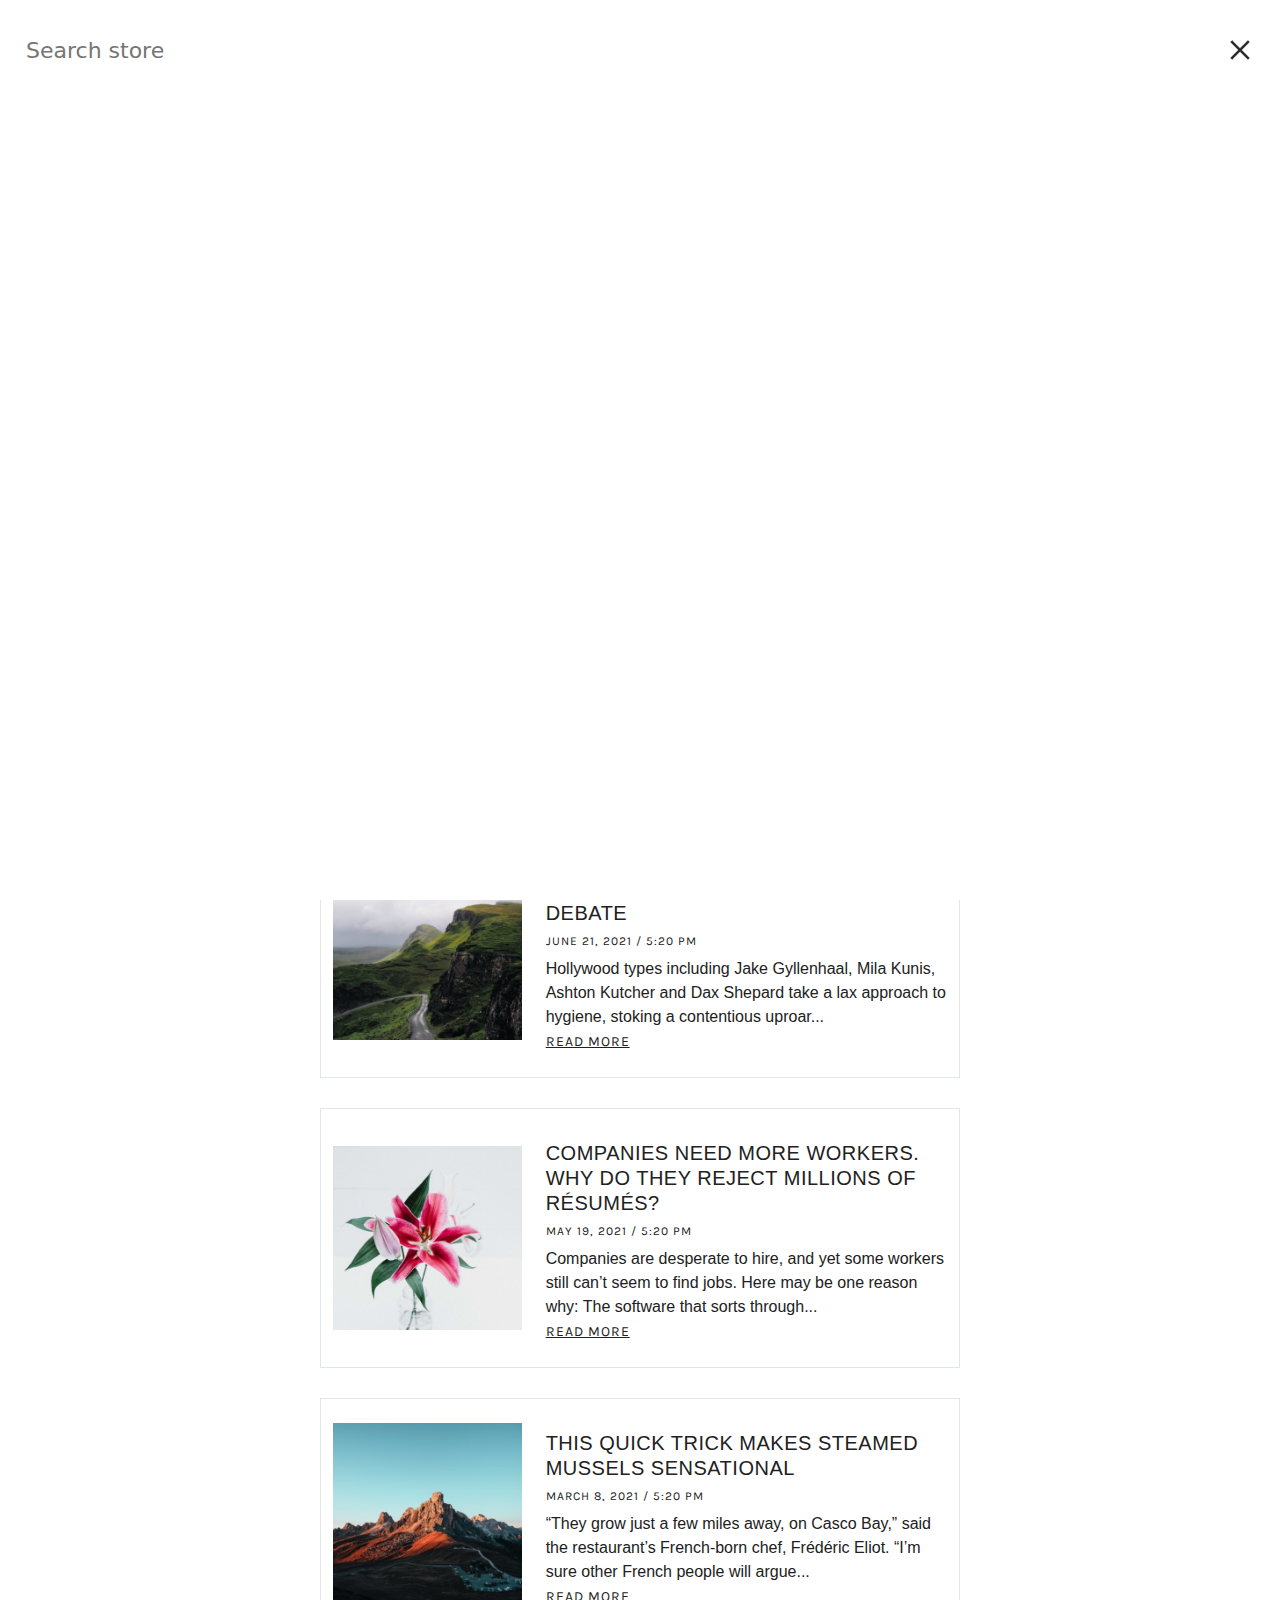
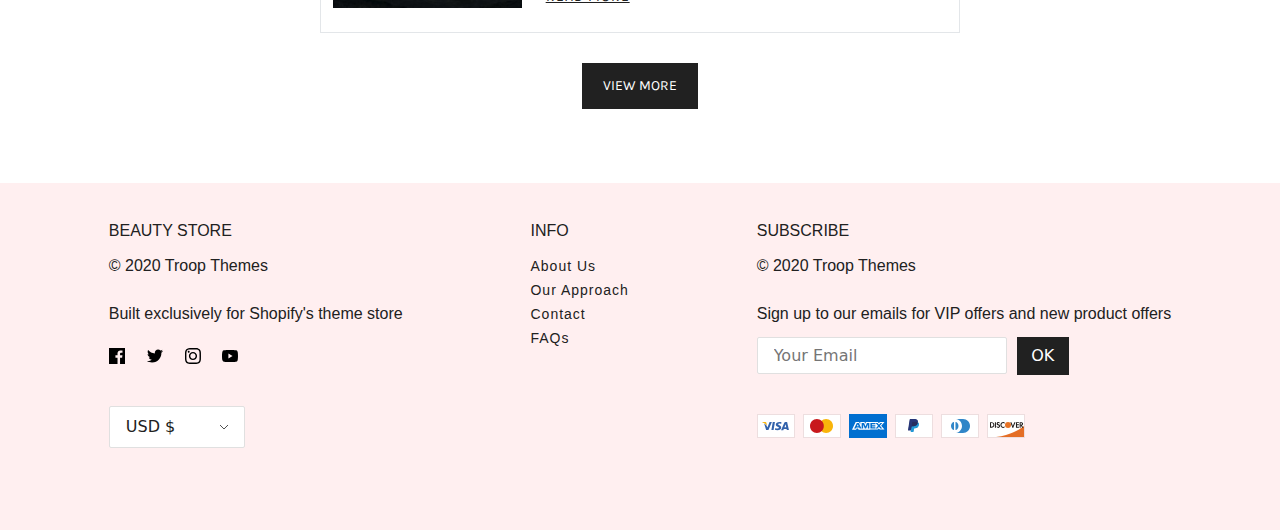
<file: blog-en.html>
<!DOCTYPE html>
<html lang="en">
<head>
    <meta charset="UTF-8">
    <meta http-equiv="X-UA-Compatible" content="IE=edge">
    <meta name="viewport" content="width=device-width, initial-scale=1.0">
    <title>Blogs</title>
    <link rel="icon" href="./assets/img/sun-icon_50x50.png" sizes="any">
    <link rel="preconnect" href="https://fonts.googleapis.com">
    <link rel="preconnect" href="https://fonts.gstatic.com" crossorigin>
    <link href="https://fonts.googleapis.com/css2?family=Karla&display=swap" rel="stylesheet">
    <link rel="preconnect" href="https://fonts.googleapis.com">
    <link rel="preconnect" href="https://fonts.gstatic.com" crossorigin>
    <link href="https://fonts.googleapis.com/css2?family=Playfair+Display&display=swap" rel="stylesheet">
    <link rel="stylesheet" href="../assets/css/en/pages/blog.css">
    <script src="../assets/js/main.js" defer></script>
    <script src="../assets/js/just_dropped_slider.js" defer></script>
    <script src="../assets/js/shared/bootstrap.bundle.js" defer></script>
    <script src="../assets/js/shared/bootstrap.js" defer></script>
    <script src="../assets/js/menu.js" defer></script>
    
</head>
<body>
    <header class="header__root">
        <div class="header__top">
            <div class="mobile__nav-trigger">
                <img src="./assets/img/icon/mobile-nav-pic.svg" alt="mobile nav pic">
            </div>
            <div class="header__left">
                <div class="disclosure">
                    <div class="disclosure__block">
                        <span class="disclosure__option--current">USD $</span>
                        <img loading="lazy" src="./assets/img/arrow_down.svg" alt="arrow down">
                    </div>
                    <ul class="disclosure__list">
                        <li class="disclosure__list-item">
                            <span class="disclosure__option">
                                AUD $
                            </span>
                        </li>
                        <li class="disclosure__list-item">
                            <span class="disclosure__option">
                                CAD $
                            </span>
                        </li>
                        <li class="disclosure__list-item">
                            <span class="disclosure__option">
                                EUR €
                            </span>
                        </li>
                        <li class="disclosure__list-item">
                            <span class="disclosure__option">
                                USD $
                            </span>
                        </li>
                    </ul>
                    <input type="text" class="disclosure__input">
                </div>
                <div class="search-bar">
                    <img loading="lazy" src="./assets/img/search_icon.svg" alt="search image" class="search-bar__img">
                </div>
            </div>
            <div class="header__center">
                <a href="./index-en.html">
                    <img loading="lazy" src="./assets/img/main_logo.png" alt="img main back to home">
                </a>
            </div>
            <div class="header__right">
                <div class="flag flag__desktop">
                    <div class="flag__options">
                        <div class="flag__option">
                            <img loading="lazy" src="./assets/img/UAE_flag.png" alt="UAE flag">
                            <p>UAE</p>
                        </div>
                    </div>
                    <ul class="flag__list">
                        <li class="flag__list-item">
                            <a href="./index-ar.html" class="flag__list-option">
                                <img loading="lazy" src="./assets/img/UAE_flag.png" alt="UAE flag">
                                <p>UAE</p>
                            </a>
                        </li>
                        <li class="flag__list-item">
                            <a href="./index-en.html" class="flag__list-option">
                                <img loading="lazy" src="./assets/img/US_flag.png" alt="US flag">
                                <p>US</p>
                            </a>
                        </li>
                    </ul>
                </div>
                <div class="logging logging__desktop">
                    <a href="./login-en.html" class="logging__login">Login</a>
                    <p class="logging__text">/</p>
                    <a href="./login-en.html" class="logging__sign-up">Sign up</a>
                </div>
                <div class="shopping-cart">
                    <img loading="lazy" src="./assets/img/shopping_cart_icon.svg" alt="shopping cart icon"
                        class="shopping-cart__icon">
                    <span class="shopping-cart__number">
                        2
                    </span>
                </div>
            </div>
        </div>
        <div class="header__bottom">
            <div class="mobile__nav-trigger">
                <img src="./assets/img/icon/mobile-nav-pic.svg" alt="mobile nav pic">
            </div>
            <div class="logging logging__mobile">
                <a href="./login-en.html" class="logging__login">Login</a>
                <p class="logging__text">/</p>
                <a href="./login-en.html" class="logging__sign-up">Sign up</a>
            </div>
            <nav class="header__desktop-nav">
                <ul class="main-menu">
                    <li class="main-menu__item">
                        <a href="/home" class="main-menu__link">home</a>
                    </li>
                    <li class="main-menu__item" id="mainMenuDropDownListItem">
                        <a class="main-menu__link">Shop beauty</a>
                        <img loading="lazy" src="./assets/img/arrow_down.svg" alt="arrow down">
                    </li>
                    <li class="main-menu__item">
                        <a href="./blog-en.html" class="main-menu__link">Blog</a>
                    </li>
                    <li class="main-menu__item">
                        <a href="./blog-en.html" class="main-menu__link">About us</a>
                    </li>
                    <li class="main-menu__item">
                        <a href="/theme-features" class="main-menu__link">Theme features</a>
                    </li>
                </ul>
            </nav>
            <div class="flag__mobile">
                <div class="flag__options">
                    <div class="flag__option">
                        <img loading="lazy" src="./assets/img/UAE_flag.png" alt="UAE flag">
                        <p>UAE</p>
                    </div>
                </div>
                <ul class="flag__list">
                    <li class="flag__list-item">
                        <a href="./index-ar.html" class="flag__list-option">
                            <img loading="lazy" src="./assets/img/UAE_flag.png" alt="UAE flag">
                            <p>UAE</p>
                        </a>
                    </li>
                    <li class="flag__list-item">
                        <a href="./index-en.html" class="flag__list-option">
                            <img loading="lazy" src="./assets/img/US_flag.png" alt="US flag">
                            <p>US</p>
                        </a>
                    </li>
                </ul>
            </div>
        </div>
        <div class="header__bottom--search">
            <div class="search-bar">
                <img loading="lazy" src="./assets/img/search_icon.svg" alt="search image" class="search-bar__img">
            </div>
        </div>
        <div class="dropdown-nav" id="headerDropdownNav">
            <nav class="dropdown__wrapper">
                <div class="dropdown__pick-cards dropdown__item">
                    <ul class="dropdown__list">
                        <li class="main-menu__item">
                            <a href="/theme-features" class="main-menu__link main-menu__link">Our pics</a>
                        </li>
                        <li class="main-menu__item">
                            <a href="/theme-features" class="main-menu__link main-menu__link">Gift cards</a>
                        </li>
                    </ul>
                </div>
                <div class="dropdown__shop-types dropdown__item">
                    <a href="/theme-features" class="main-menu__link main-menu__link--heading">Shop by type</a>
                    <ul class="dropdown__list">
                        <li class="main-menu__item">
                            <a href="./collection-en.html" class="main-menu__link main-menu__link--small">Shop all</a>
                        </li>
                        <li class="main-menu__item">
                            <a href="/theme-features" class="main-menu__link main-menu__link--small">Skin care</a>
                        </li>
                        <li class="main-menu__item">
                            <a href="/theme-features" class="main-menu__link main-menu__link--small">Make up</a>
                        </li>
                        <li class="main-menu__item">
                            <a href="/theme-features" class="main-menu__link main-menu__link--small">Hair care</a>
                        </li>
                    </ul>
                </div>
                <div class="dropdown__shop-edit dropdown__item">
                    <a href="/theme-features" class="main-menu__link main-menu__link--heading">Shop the edit</a>
                    <ul class="dropdown__list">
                        <li class="main-menu__item">
                            <a href="/theme-features" class="main-menu__link main-menu__link--small">Home beauty
                                essentials</a>
                        </li>
                        <li class="main-menu__item">
                            <a href="/theme-features" class="main-menu__link main-menu__link--small">Skincare Super
                                Sellers</a>
                        </li>
                    </ul>
                </div>
                <div class="dropdown__sale dropdown__item">
                    <a href="/theme-features" class="main-menu__link main-menu__link--heading">Sale</a>
                    <ul class="dropdown__list">
                        <li class="main-menu__item">
                            <a href="/theme-features" class="main-menu__link main-menu__link--small">Final
                                Reductions</a>
                        </li>
                        <li class="main-menu__item">
                            <a href="/theme-features" class="main-menu__link main-menu__link--small">Fragrance
                                sale</a>
                        </li>
                    </ul>
                </div>
            </nav>
        </div>
    </header>
    <div class="container">
        <div class="row">
            <div class="col-12">
                <h2 class="blog__heading text-center">Latest News</h2>
            </div>
        </div>
    </div>
    <section class="blog__container">
        <h6 class="d-none"></h6>
        <div class="container-fluid">
            <div class="row">
                <div class="col-12 blog__item container">
                    <div class="row">
                        <div class="col-lg-4 col-md-12 col-sm-12 blog__avatar">
                            <img loading="eager" src="../assets/img/blog/1.png" alt="blog nature image 1">
                        </div>
                        <div class="col-lg-8 col-md-12 col-sm-12 mt-md-2 blog__text">
                            <h2 class="">‘Solar Bond’ Demand Goes Through the Roof</h2>
                            <h4 class="">September 29, 2021 / 4:34 PM</h4>
                            <p class="">From bronzers that enhance your tan to ones that help you contour like a pro, check out our pick of the creme de le creme of bronzers to add a...</p>
                            <a class="" href="/">read more</a>
                        </div>
                    </div>
                </div>
                <div class="col-12 blog__item container">
                    <div class="row">
                        <div class="col-lg-4 col-md-12 col-sm-12 blog__avatar">
                            <img loading="eager" src="../assets/img/blog/2.png" alt="blog nature image 2">
                        </div>
                        <div class="col-lg-8 col-md-12 col-sm-12 mt-md-2 blog__text">
                            <h2 class="">How Often Should You Shower? Celebrities Ignite a Ferocious Debate</h2>
                            <h4 class="">June 21, 2021 / 5:20 PM</h4>
                            <p class="">Hollywood types including Jake Gyllenhaal, Mila Kunis, Ashton Kutcher and Dax Shepard take a lax approach to hygiene, stoking a contentious uproar...</p>
                            <a class="" href="/">read more</a>
                        </div>
                    </div>
                </div>
                <div class="col-12 blog__item container">
                    <div class="row">
                        <div class="col-lg-4 col-md-12 col-sm-12 blog__avatar">
                            <img loading="lazy" src="../assets/img/blog/3.png" alt="blog nature image 3">
                        </div>
                        <div class="col-lg-8 col-md-12 col-sm-12 mt-md-2 blog__text">
                            <h2 class="">How Often Should You Shower? Celebrities Ignite a Ferocious Debate</h2>
                            <h4 class="">June 21, 2021 / 5:20 PM</h4>
                            <p class="">Hollywood types including Jake Gyllenhaal, Mila Kunis, Ashton Kutcher and Dax Shepard take a lax approach to hygiene, stoking a contentious uproar...</p>
                            <a class="" href="/" >read more</a>
                        </div>
                    </div>
                </div>
                <div class="col-12 blog__item container">
                    <div class="row">
                        <div class="col-lg-4 col-md-12 col-sm-12 blog__avatar">
                            <img loading="lazy" src="../assets/img/blog/4.png" alt="blog nature image 4">
                        </div>
                        <div class="col-lg-8 col-md-12 col-sm-12 mt-md-2 blog__text">
                            <h2 class="">Companies Need More Workers. Why Do They Reject Millions of Résumés?</h2>
                            <h4 class="">May 19, 2021 / 5:20 PM</h4>
                            <p class="">Companies are desperate to hire, and yet some workers still can’t seem to find jobs. Here may be one reason why: The software that sorts through...</p>
                            <a class="" href="/" >read more</a>
                        </div>
                    </div>
                </div>
                <div class="col-12 blog__item container">
                    <div class="row">
                        <div class="col-lg-4 col-md-12 col-sm-12 blog__avatar">
                            <img  loading="lazy" src="../assets/img/blog/1.png" alt="blog nature image 1">
                        </div>
                        <div class="col-lg-8 col-md-12 col-sm-12 mt-md-2 blog__text">
                            <h2 class="">This Quick Trick Makes Steamed Mussels Sensational</h2>
                            <h4 class="">March 8, 2021 / 5:20 PM</h4>
                            <p class="">“They grow just a few miles away, on Casco Bay,” said the restaurant’s French-born chef, Frédéric Eliot. “I’m sure other French people will argue...</p>
                            <a class="" href="/" >read more</a>
                        </div>
                    </div>
                </div>
            </div>
        </div>
    </section>
    <div class="container container__bottom">
        <div class="row">
            <div class="col-12 d-flex justify-content-center">
                <a href="/">
                    <button class="small-button">View more</button>
                </a>
            </div>
        </div>
    </div>
    <footer class="main-footer">
        <div class="footer__wrapper">
            <div class="footer__top">
                <div class="footer__creds">
                    <h3 class="footer__heading">Beauty store</h3>
                    <p class="footer-__copyright">&#169; 2020 Troop Themes</p>
                    <p>Built exclusively for Shopify's theme store</p>
                    <div class="footer__links-block">
                        <a href="http://www.facebook.com" class="footer__link footer__link--pic">
                            <img src="../assets/img/facebook.svg" alt="facebook pic">
                        </a>
                        <a href="http://www.twitter.com" class="footer__link footer__link--pic">
                            <img src="../assets/img/twitter.svg" alt="twitter pic">
                        </a>
                        <a href="http://www.instagram.com" class="footer__link footer__link--pic">
                            <img src="../assets/img/instagram.svg" alt="instagram pic">
                        </a>
                        <a href="http://www.youtube.com" class="footer__link footer__link--pic">
                            <img src="../assets/img/youtube.svg" alt="youtube pic">
                        </a>
                    </div>
                    <div class="disclosure">
                        <div class="disclosure__block">
                            <span class="disclosure__option--current">USD $</span>
                            <img src="../assets/img/arrow_down.svg" alt="arrow down">
                        </div>
                        <ul class="disclosure__list">
                            <li class="disclosure__list-item">
                                <span class="disclosure__option">
                                    AUD $
                                </span>
                            </li>
                            <li class="disclosure__list-item">
                                <span class="disclosure__option">
                                    CAD $
                                </span>
                            </li>
                            <li class="disclosure__list-item">
                                <span class="disclosure__option">
                                    EUR €
                                </span>
                            </li>
                            <li class="disclosure__list-item">
                                <span class="disclosure__option">
                                    USD $
                                </span>
                            </li>
                        </ul>
                        <input type="text" class="disclosure__input">
                    </div>
                </div>
                <div class="footer__info">
                    <h3 class="footer__heading">info</h3>
                    <ul class="footer__list">
                        <li class="footer__list-item">
                            <a href="/about" class="footer__link">About us</a>
                        </li>
                        <li class="footer__list-item">
                            <a href="/approach" class="footer__link">Our Approach</a>
                        </li>
                        <li class="footer__list-item">
                            <a href="/contact" class="footer__link">Contact</a>
                        </li>
                        <li class="footer__list-item">
                            <a href="/faq" class="footer__link">FAQs</a>
                        </li>
                    </ul>
                </div>
                <div class="footer__subscription">
                    <h3 class="footer__heading">subscribe</h3>
                    <p class="footer-__copyright">&#169; 2020 Troop Themes</p>
                    <p>Sign up to our emails for VIP offers and new product offers</p>
                    <form method="POST" accept-charset="UTF-8" action="/contact#footerForm" id="footerForm"
                        class="footer__form">
                        <input type="email" id="footerEmail" placeholder="Your Email" name="contact[email]"
                            class="footer__input">
                        <button type="submit" value="Ok" class="footer__button medium-button">Ok</button>
                    </form>
                    <div class="payment-icons__block">
                        <ul class="payment-icons__list">
                            <li class="payment-icons__list-item">
                                <img src="../assets/img/visa.svg" alt="visa pic">
                            </li>
                            <li class="payment-icons__list-item">
                                <img src="../assets/img/mastercard.svg" alt="mastercard pic">
                            </li>
                            <li class="payment-icons__list-item">
                                <img src="../assets/img/amex.svg" alt="amex pic">
                            </li>
                            <li class="payment-icons__list-item">
                                <img src="../assets/img/paypal.svg" alt="paypal pic">
                            </li>
                            <li class="payment-icons__list-item">
                                <img src="../assets/img/diners-club.svg" alt="diners-club pic">
                            </li>
                            <li class="payment-icons__list-item">
                                <img src="../assets/img/discover.svg" alt="discover pic">
                            </li>
                        </ul>
                    </div>
                </div>
            </div>
        </div>
    </footer>
    <div class="overlay overlay--left">
        <div class="overlay__main-menu">
            <div class="main-menu__top">
                <a href="" class="main-menu__header-link">Search</a>
                <a href="" class="main-menu__header-link">View account</a>
            </div>
            <div class="main-menu__container">
                <ul id="firstList" class="main-menu__list">
                    <li class="main-menu__list-item">
                        <a href="/">Home</a>
                    </li>
                    <li class="main-menu__list-item">
                        <a>Shop beauty <img src="../assets/img/icon/chevron-right.svg" alt="chevron right"></a>
                        <ul class="main-menu__submenu main-menu__submenu-1">
                            <li class="main-menu__submenu-item">
                                <a href="">back<img class="main-menu__chevron-left" src="../assets/img/icon/chevron-right.svg" alt="chevron left"></a>
                            </li>
                            <li class="main-menu__submenu-item">
                                <a href="/blog">Shop beauty</a>
                            </li>
                            <li class="main-menu__submenu-item main-menu__submenu-item--inside">
                                <a href="/blog">Shop by type <img src="../assets/img/icon/chevron-right.svg" alt="chevron right"></a>
                                <ul class="main-menu__submenu main-menu__submenu-2">
                                    <li class="main-menu__submenu-item">
                                        <a href="">back<img class="main-menu__chevron-left" src="../assets/img/icon/chevron-right.svg" alt="chevron left"></a>
                                    </li>
                                    <li class="main-menu__submenu-item">
                                        <a href="/blog">Shop by type <img src="../assets/img/icon/chevron-right.svg" alt="chevron right"></a>
                                    </li>
                                    <li class="main-menu__submenu-item main-menu__submenu-item--inside">
                                        <a href="/blog">Shop All</a>
                                    </li>
                                    <li class="main-menu__submenu-item main-menu__submenu-item--inside">
                                        <a href="/blog">Skin Care</a>
                                    </li>
                                    <li class="main-menu__submenu-item main-menu__submenu-item--inside">
                                        <a href="/blog">Make up</a>
                                    </li>
                                    <li class="main-menu__submenu-item main-menu__submenu-item--inside">
                                        <a href="/blog">Hair care</a>
                                    </li>
                                </ul>
                            </li>
                            <li class="main-menu__submenu-item main-menu__submenu-item--inside">
                                <a href="/blog">Shop the edit <img src="../assets/img/icon/chevron-right.svg" alt="chevron right"></a>
                                <ul class="main-menu__submenu main-menu__submenu-2">
                                    <li class="main-menu__submenu-item">
                                        <a href="">back<img class="main-menu__chevron-left" src="../assets/img/icon/chevron-right.svg" alt="chevron left"></a>
                                    </li>
                                    <li class="main-menu__submenu-item">
                                        <a href="/blog">Shop the edit</a>
                                    </li>
                                    <li class="main-menu__submenu-item main-menu__submenu-item--inside">
                                        <a href="/blog">Shop All</a>
                                    </li>
                                    <li class="main-menu__submenu-item main-menu__submenu-item--inside">
                                        <a href="/blog">Skin Care</a>
                                    </li>
                                    <li class="main-menu__submenu-item main-menu__submenu-item--inside">
                                        <a href="/blog">Make up</a>
                                    </li>
                                </ul>
                            </li>
                            <li class="main-menu__submenu-item main-menu__submenu-item--inside">
                                <a href="/blog">Sale <img src="../assets/img/icon/chevron-right.svg" alt="chevron right"></a>
                                <ul class="main-menu__submenu main-menu__submenu-2">
                                    <li class="main-menu__submenu-item">
                                        <a href="">back<img class="main-menu__chevron-left" src="../assets/img/icon/chevron-right.svg" alt="chevron left"></a>
                                    </li>
                                    <li class="main-menu__submenu-item">
                                        <a href="/blog">Final reductions</a>
                                    </li>
                                    <li class="main-menu__submenu-item main-menu__submenu-item--inside">
                                        <a href="/blog">Fragrance sale</a>
                                    </li>
                                </ul>
                            </li>
                            <li class="main-menu__submenu-item main-menu__submenu-item--inside">
                                <a href="/blog">our pics</a>
                            </li>
                            <li class="main-menu__submenu-item main-menu__submenu-item--inside">
                                <a href="/blog">gift cards</a>
                            </li>
                        </ul>
                    </li>
                    <li class="main-menu__list-item">
                        <a href="/blog">Blog</a>
                    </li>
                    <li class="main-menu__list-item">
                        <a href="/about">about</a>
                    </li>
                    <li class="main-menu__list-item">
                        <a href="/theme-features">Theme features</a>
                    </li>
                </ul>
            </div>
            <div class="main-menu__bottom">
                <div class="disclosure">
                    <div class="disclosure__block">
                        <span class="disclosure__option--current"><p class="currency_en"></p>USD</p> $</span>
                        <img loading="lazy" src="../assets/img/arrow_down.svg" alt="arrow down">
                    </div>
                    <ul class="disclosure__list">
                        <li class="disclosure__list-item">
                            <span class="disclosure__option">
                                <p class="currency_en"></p>AUD</p> <p class="currency_number_en">$</p>
                            </span>
                        </li>
                        <li class="disclosure__list-item">
                            <span class="disclosure__option">
                                <p class="currency_en"></p>CAD</p> <p class="currency_number_en">$</p>
                            </span>
                        </li>
                        <li class="disclosure__list-item">
                            <span class="disclosure__option">
                                <p class="currency_en"></p>EUR</p> <p class="currency_number_en">€</p>
                            </span>
                        </li>
                        <li class="disclosure__list-item">
                            <span class="disclosure__option">
                                <p class="currency_en"></p>USD</p> <p class="currency_number_en">$</p>
                            </span>
                        </li>
                    </ul>
                    <input type="text" class="disclosure__input">
                </div>
            </div>
            <div class="flag__mobile flag__phone">
                <div class="flag__options">
                    <div class="flag__option">
                        <img loading="lazy" src="./assets/img/UAE_flag.png" alt="UAE flag">
                        <p>UAE</p>
                    </div>
                </div>
                <ul class="flag__list">
                    <li class="flag__list-item">
                        <a href="./index-ar.html" class="flag__list-option">
                            <img loading="lazy" src="./assets/img/UAE_flag.png" alt="UAE flag">
                            <p>UAE</p>
                        </a>
                    </li>
                    <li class="flag__list-item">
                        <a href="./index-en.html" class="flag__list-option">
                            <img loading="lazy" src="./assets/img/US_flag.png" alt="US flag">
                            <p>US</p>
                        </a>
                    </li>
                </ul>
            </div>
        </div>
        <div class="overlay-cross">
            <img src="../assets/img/icon/cross.svg" alt="cross img">
        </div>
    </div>
    <div class="search-screen" id="searchScreen">
        <div class="search-screen__block">
            <input type="text" placeholder="Search store">
            <img src="./assets/img/icon/cross-black.svg" alt="cross" id="searchBarClose">
        </div>

    </div>
    <script
    src="https://code.jquery.com/jquery-3.6.0.js"
    integrity="sha256-H+K7U5CnXl1h5ywQfKtSj8PCmoN9aaq30gDh27Xc0jk="
    crossorigin="anonymous"></script> 
</body>
</html>
</file>
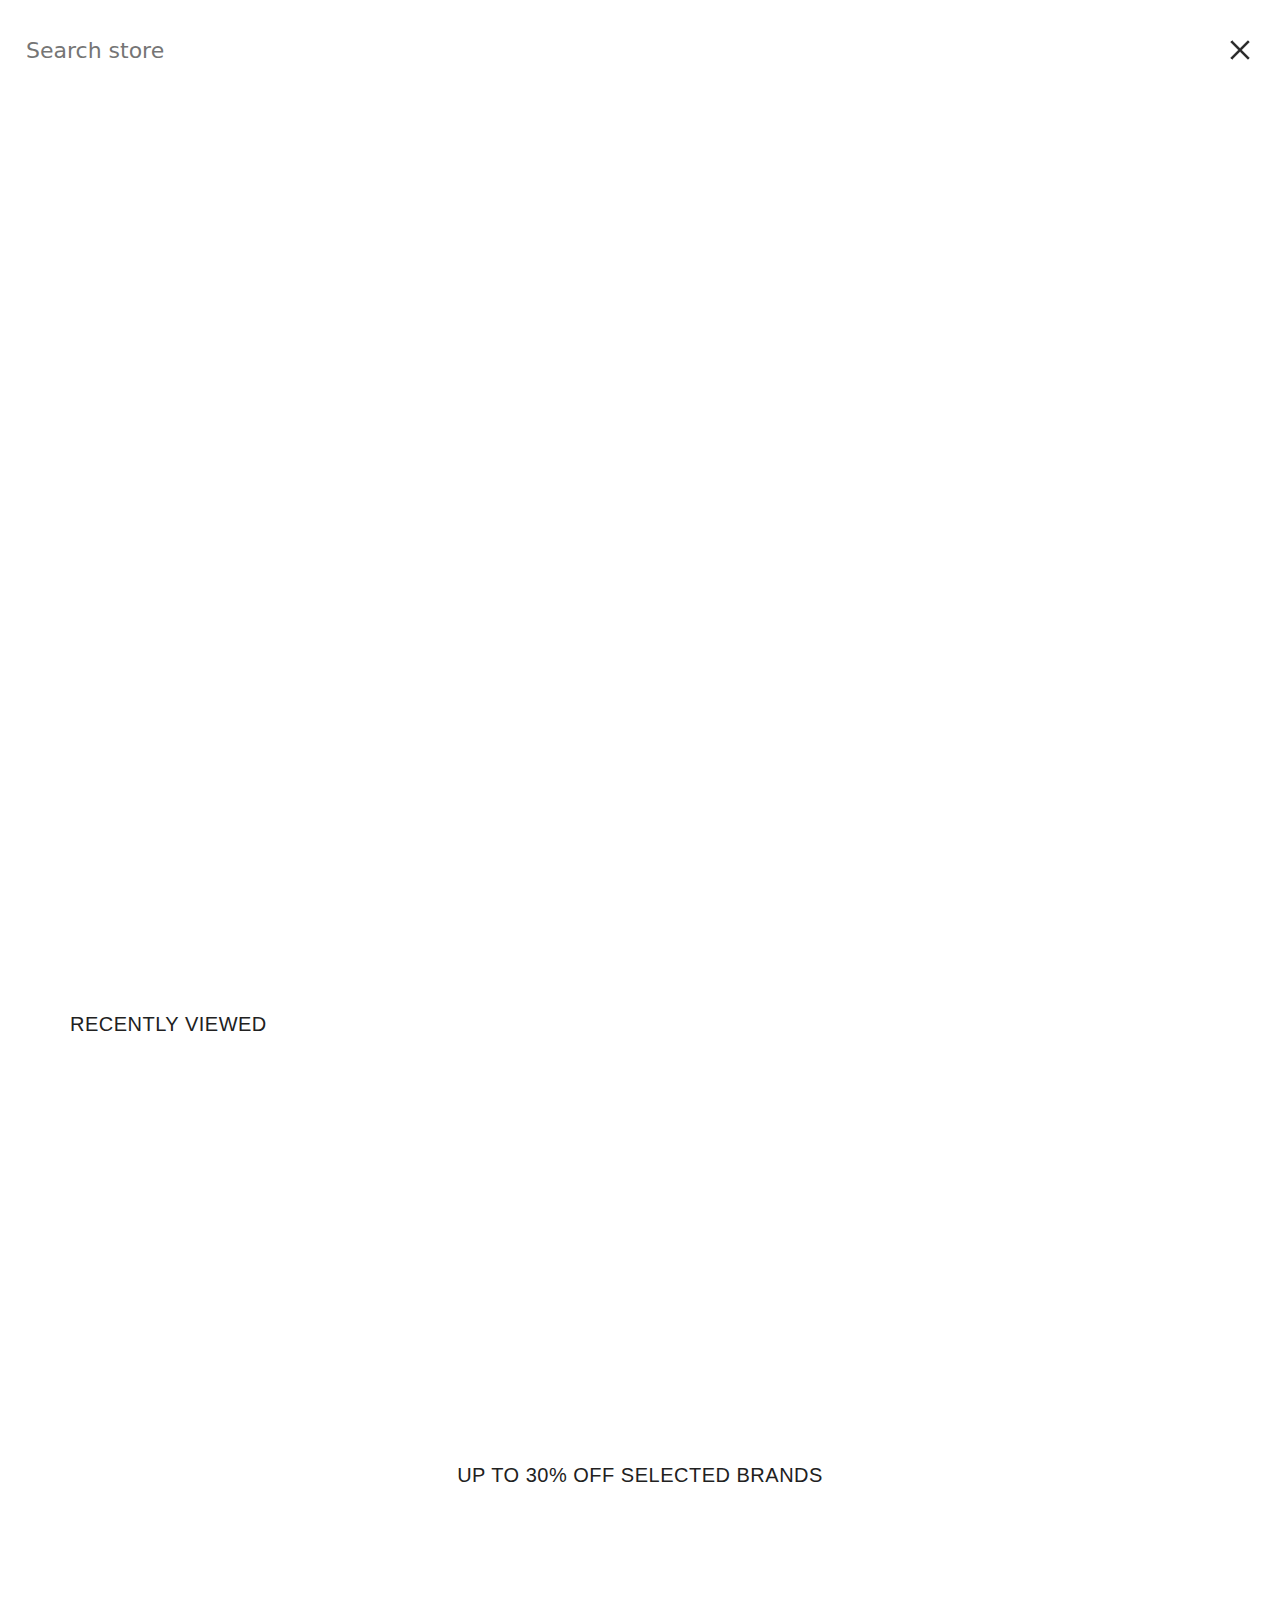
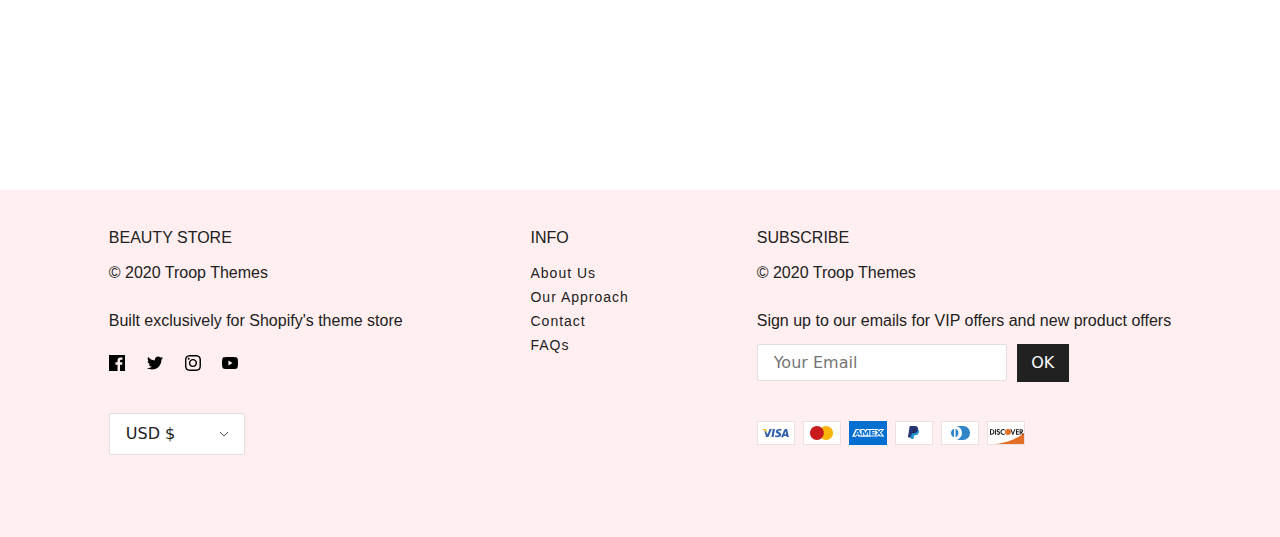
<file: collection-ar.html>
<!DOCTYPE html>
<html lang="ar">
<head>
    <meta charset="UTF-8">
    <meta http-equiv="X-UA-Compatible" content="IE=edge">
    <meta name="viewport" content="width=device-width, initial-scale=1.0">
    <title>Collection</title>
    <link rel="icon" href="./assets/img/sun-icon_50x50.png" sizes="any">
    <link rel="preconnect" href="https://fonts.googleapis.com">
    <link rel="preconnect" href="https://fonts.gstatic.com" crossorigin>
    <link href="https://fonts.googleapis.com/css2?family=Karla&display=swap" rel="stylesheet">
    <link rel="preconnect" href="https://fonts.googleapis.com">
    <link rel="preconnect" href="https://fonts.gstatic.com" crossorigin>
    <link href="https://fonts.googleapis.com/css2?family=Playfair+Display&display=swap" rel="stylesheet">
    <link rel="stylesheet" href="./assets/css/ar/pages/collection.css">
    <script src="./assets/js/main.js" defer></script>
    <script src="./assets/js/just_dropped_slider.js" defer></script>
    <script src="./assets/js/shared/bootstrap.bundle.js" defer></script>
    <script src="./assets/js/shared/bootstrap.js" defer></script>
    <script src="./assets/js/menu.js" defer></script>
    <script src="./assets/js/shopping_cart.js" defer></script>
    <script src="./assets/js/collection.js" defer></script>
    <script src="./assets/js/rtl.js" defer></script>
</head>
<body>
    <header class="header__root">
        <div class="header__top">
            <div class="mobile__nav-trigger">
                <img src="./assets/img/icon/mobile-nav-pic.svg" alt="mobile nav pic">
            </div>
            <div class="header__left">
                <div class="disclosure">
                    <div class="disclosure__block">
                        <span class="disclosure__option--current">USD $</span>
                        <img loading="lazy" src="./assets/img/arrow_down.svg" alt="arrow down">
                    </div>
                    <ul class="disclosure__list">
                        <li class="disclosure__list-item">
                            <span class="disclosure__option">
                                AUD $
                            </span>
                        </li>
                        <li class="disclosure__list-item">
                            <span class="disclosure__option">
                                CAD $
                            </span>
                        </li>
                        <li class="disclosure__list-item">
                            <span class="disclosure__option">
                                EUR €
                            </span>
                        </li>
                        <li class="disclosure__list-item">
                            <span class="disclosure__option">
                                USD $
                            </span>
                        </li>
                    </ul>
                    <input type="text" class="disclosure__input">
                </div>
                <div class="search-bar">
                    <img loading="lazy" src="./assets/img/search_icon.svg" alt="search image" class="search-bar__img">
                </div>
            </div>
            <div class="header__center">
                <img loading="lazy" src="./assets/img/main_logo.png" alt="">
            </div>
            <div class="header__right">
                <div class="flag flag__desktop">
                    <div class="flag__options">
                        <div class="flag__option">
                            <img loading="lazy" src="./assets/img/US_flag.png" alt="US flag">
                            <p>US</p>
                        </div>
                    </div>
                    <ul class="flag__list">
                        <li class="flag__list-item">
                            <a href="./index-ar.html" class="flag__list-option">
                                <img loading="lazy" src="./assets/img/UAE_flag.png" alt="UAE flag">
                                <p>UAE</p>
                            </a>
                        </li>
                        <li class="flag__list-item">
                            <a href="./index-en.html" class="flag__list-option">
                                <img loading="lazy" src="./assets/img/US_flag.png" alt="US flag">
                                <p>US</p>
                            </a>
                        </li>
                    </ul>
                </div>
                <div class="logging logging__desktop">
                    <a href="./login-ar.html" class="logging__login">Login</a>
                    <p class="logging__text">/</p>
                    <a href="./login-ar.html" class="logging__sign-up">Sign up</a>
                </div>
                <div class="shopping-cart">
                    <img loading="lazy" src="./assets/img/shopping_cart_icon.svg" alt="shopping cart icon"
                        class="shopping-cart__icon">
                    <span class="shopping-cart__number">
                        2
                    </span>
                </div>
            </div>
        </div>
        <div class="header__bottom">
            <div class="mobile__nav-trigger">
                <img src="./assets/img/icon/mobile-nav-pic.svg" alt="mobile nav pic">
            </div>
            <div class="logging logging__mobile">
                <a href="./login-ar.html" class="logging__login">Login</a>
                <p class="logging__text">/</p>
                <a href="./login-ar.html" class="logging__sign-up">Sign up</a>
            </div>
            <nav class="header__desktop-nav">
                <ul class="main-menu">
                    <li class="main-menu__item">
                        <a href="/home" class="main-menu__link">home</a>
                    </li>
                    <li class="main-menu__item" id="mainMenuDropDownListItem">
                        <a class="main-menu__link">Shop beauty</a>
                        <img loading="lazy" src="./assets/img/arrow_down.svg" alt="arrow down">
                    </li>
                    <li class="main-menu__item">
                        <a href="./blog-en.html" class="main-menu__link">Blog</a>
                    </li>
                    <li class="main-menu__item">
                        <a href="./blog-en.html" class="main-menu__link">About us</a>
                    </li>
                    <li class="main-menu__item">
                        <a href="/theme-features" class="main-menu__link">Theme features</a>
                    </li>
                </ul>
            </nav>
            <div class="flag__mobile">
                <div class="flag__options">
                    <div class="flag__option">
                        <img loading="lazy" src="./assets/img/US_flag.png" alt="US flag">
                        <p>US</p>
                    </div>
                </div>
                <ul class="flag__list">
                    <li class="flag__list-item">
                        <a href="./index-ar.html" class="flag__list-option">
                            <img loading="lazy" src="./assets/img/UAE_flag.png" alt="UAE flag">
                            <p>UAE</p>
                        </a>
                    </li>
                    <li class="flag__list-item">
                        <a href="./index-en.html" class="flag__list-option">
                            <img loading="lazy" src="./assets/img/US_flag.png" alt="US flag">
                            <p>US</p>
                        </a>
                    </li>
                </ul>
            </div>
        </div>
        <div class="header__bottom--search">
            <div class="search-bar">
                <img loading="lazy" src="./assets/img/search_icon.svg" alt="search image" class="search-bar__img">
            </div>
        </div>
        <div class="dropdown-nav" id="headerDropdownNav">
            <nav class="dropdown__wrapper">
                <div class="dropdown__pick-cards dropdown__item">
                    <ul class="dropdown__list">
                        <li class="main-menu__item">
                            <a href="/theme-features" class="main-menu__link main-menu__link">Our pics</a>
                        </li>
                        <li class="main-menu__item">
                            <a href="/theme-features" class="main-menu__link main-menu__link">Gift cards</a>
                        </li>
                    </ul>
                </div>
                <div class="dropdown__shop-types dropdown__item">
                    <a href="/theme-features" class="main-menu__link main-menu__link--heading">Shop by type</a>
                    <ul class="dropdown__list">
                        <li class="main-menu__item">
                            <a href="./collection-ar.html" class="main-menu__link main-menu__link--small">Shop all</a>
                        </li>
                        <li class="main-menu__item">
                            <a href="/theme-features" class="main-menu__link main-menu__link--small">Skin care</a>
                        </li>
                        <li class="main-menu__item">
                            <a href="/theme-features" class="main-menu__link main-menu__link--small">Make up</a>
                        </li>
                        <li class="main-menu__item">
                            <a href="/theme-features" class="main-menu__link main-menu__link--small">Hair care</a>
                        </li>
                    </ul>
                </div>
                <div class="dropdown__shop-edit dropdown__item">
                    <a href="/theme-features" class="main-menu__link main-menu__link--heading">Shop the edit</a>
                    <ul class="dropdown__list">
                        <li class="main-menu__item">
                            <a href="/theme-features" class="main-menu__link main-menu__link--small">Home beauty
                                essentials</a>
                        </li>
                        <li class="main-menu__item">
                            <a href="/theme-features" class="main-menu__link main-menu__link--small">Skincare Super
                                Sellers</a>
                        </li>
                    </ul>
                </div>
                <div class="dropdown__sale dropdown__item">
                    <a href="/theme-features" class="main-menu__link main-menu__link--heading">Sale</a>
                    <ul class="dropdown__list">
                        <li class="main-menu__item">
                            <a href="/theme-features" class="main-menu__link main-menu__link--small">Final
                                Reductions</a>
                        </li>
                        <li class="main-menu__item">
                            <a href="/theme-features" class="main-menu__link main-menu__link--small">Fragrance
                                sale</a>
                        </li>
                    </ul>
                </div>
            </nav>
        </div>
    </header>
    <section class="collection__banner">
        <h1>All products</h1>
    </section>
    <section class="breadcrumbs">
        <h6 class="d-none"></h6>
        <div class="contianer">
            <div class="row">
                <div class="col-12 breadcrumbs__wrapper">
                    <div class="breadcrums__breadcrumb">
                        <a href="./index-en.html">Home <span class="slash">/</span></a>
                    </div>
                    <div class="breadcrums__breadcrumb">
                        <a href="./collection-ar.html">Collection</a>
                    </div>
                </div>
            </div>
        </div>
    </section>
    <div class="items-grid">
        <div class="coninainer-fluid">
            <div class="row d-flex">
                <div class="sorting col-lg-8 col-md-12">
                    <div class="sorting__wrapper">
                        <div class="sorting__sorter">
                            <p class="sorting__sorter-text">
                                sort by:
                            </p>
                            <div class="disclosure">
                                <div class="disclosure__block">
                                    <span class="disclosure__option--current pagination__option--current">a-z</span>
                                    <img loading="lazy" src="./assets/img/arrow_down.svg" alt="arrow down">
                                </div>
                                <ul class="disclosure__list">
                                    <li class="disclosure__list-item pagination__option">
                                        <span class="disclosure__option">
                                            a-z
                                        </span>
                                    </li>
                                    <li class="disclosure__list-item pagination__option">
                                        <span class="disclosure__option">
                                            z-a
                                        </span>
                                    </li>
                                </ul>
                                <input type="text" class="disclosure__input ">
                            </div>
                        </div>
                        <div class="sorting__sorter">
                            <p class="sorting__sorter-text">
                                category:
                            </p>
                            <div class="disclosure">
                                <div class="disclosure__block">
                                    <span class="disclosure__option--current pagination__option--current">products</span>
                                    <img loading="lazy" src="./assets/img/arrow_down.svg" alt="arrow down">
                                </div>
                                <ul class="disclosure__list">
                                    <li class="disclosure__list-item pagination__option">
                                        <span class="disclosure__option">
                                            products
                                        </span>
                                    </li>
                                    <li class="disclosure__list-item pagination__option">
                                        <span class="disclosure__option">
                                            on sale
                                        </span>
                                    </li>
                                </ul>
                                <input type="text" class="disclosure__input ">
                            </div>
                        </div>
                    </div>
                </div>
                <div class="pads col-lg-4 col-md-12 mt-md-2 d-flex align-items-md-end">
                    <div class="pads__wrapper">
                        <div class="pads__item" id="tilesByTwo">
                            <img src="./assets/img/icon/2x2.svg" alt="2x2 pic">
                        </div>
                        <div class="pads__item" id="tilesByThree">
                            <img src="./assets/img/icon/3x3.svg" alt="3x3 pic">
                        </div>
                    </div>
                </div>
            </div>
        </div>
        <div class="container-fluid" id="overallContainer">
            <div class="row productsContainer" id="productsRowContainer-1">
            </div>
            <div class="pagination mt-4" id="collectionPagination">
                <div class="disclosure" id="paginatorDropdown">
                    <div class="disclosure__block">
                        <span class="disclosure__option--current pagination__option--current">10</span>
                        <img loading="lazy" src="./assets/img/arrow_down.svg" alt="arrow down">
                    </div>
                    <ul class="disclosure__list">
                        <li class="disclosure__list-item pagination__option">
                            <span class="disclosure__option">
                                10
                            </span>
                        </li>
                        <li class="disclosure__list-item pagination__option">
                            <span class="disclosure__option">
                                25
                            </span>
                        </li>
                        <li class="disclosure__list-item pagination__option">
                            <span class="disclosure__option">
                                50
                            </span>
                        </li>
                    </ul>
                    <input type="text" class="disclosure__input ">
                </div>
                <div class="pages">
                    <ul class="pages__list" id="pagesList">
                        <li class="prev__list-item"><a><</a></li>
                        <li class="next__list-item"><a>></a></li>
                    </ul>
                </div>
            </div>
        </div>
    </div>
    <section class="skincare carousel">
        <h2 class="skincare__header carousel__header text-left">Recently viewed</h2>
        <div class="skincare__slider carousel__slider carousel__slider--desktop">
        </div>
        <div class="skincare__slider carousel__slider carousel__slider--mobile">
        </div>
    </section>
    <section class="parallax-banner">
        <div class="parallax main-sale__parallax">
            <h2 class="text-block__heading text-block__heading--large">up to 30% off selected brands</h2>
        </div>
    </section>
    <footer class="main-footer">
        <div class="footer__wrapper">
            <div class="footer__top">
                <div class="footer__creds">
                    <h3 class="footer__heading">Beauty store</h3>
                    <p class="footer-__copyright">&#169; 2020 Troop Themes</p>
                    <p>Built exclusively for Shopify's theme store</p>
                    <div class="footer__links-block">
                        <a href="http://www.facebook.com" class="footer__link footer__link--pic">
                            <img loading="lazy" src="./assets/img/facebook.svg" alt="facebook pic">
                        </a>
                        <a href="http://www.twitter.com" class="footer__link footer__link--pic">
                            <img loading="lazy" src="./assets/img/twitter.svg" alt="twitter pic">
                        </a>
                        <a href="http://www.instagram.com" class="footer__link footer__link--pic">
                            <img loading="lazy" src="./assets/img/instagram.svg" alt="instagram pic">
                        </a>
                        <a href="http://www.youtube.com" class="footer__link footer__link--pic">
                            <img loading="lazy" src="./assets/img/youtube.svg" alt="youtube pic">
                        </a>
                    </div>
                    <div class="disclosure">
                        <div class="disclosure__block">
                            <span class="disclosure__option--current">USD $</span>
                            <img loading="lazy" src="./assets/img/arrow_down.svg" alt="arrow down">
                        </div>
                        <ul class="disclosure__list">
                            <li class="disclosure__list-item">
                                <span class="disclosure__option">
                                    AUD $
                                </span>
                            </li>
                            <li class="disclosure__list-item">
                                <span class="disclosure__option">
                                    CAD $
                                </span>
                            </li>
                            <li class="disclosure__list-item">
                                <span class="disclosure__option">
                                    EUR €
                                </span>
                            </li>
                            <li class="disclosure__list-item">
                                <span class="disclosure__option">
                                    USD $
                                </span>
                            </li>
                        </ul>
                        <input type="text" class="disclosure__input">
                    </div>
                </div>
                <div class="footer__info">
                    <h3 class="footer__heading">info</h3>
                    <ul class="footer__list">
                        <li class="footer__list-item">
                            <a href="/about" class="footer__link">About us</a>
                        </li>
                        <li class="footer__list-item">
                            <a href="/approach" class="footer__link">Our Approach</a>
                        </li>
                        <li class="footer__list-item">
                            <a href="/contact" class="footer__link">Contact</a>
                        </li>
                        <li class="footer__list-item">
                            <a href="/faq" class="footer__link">FAQs</a>
                        </li>
                    </ul>
                </div>
                <div class="footer__subscription">
                    <h3 class="footer__heading">subscribe</h3>
                    <p class="footer-__copyright">&#169; 2020 Troop Themes</p>
                    <p>Sign up to our emails for VIP offers and new product offers</p>
                    <form method="POST" accept-charset="UTF-8" action="/contact#footerForm" id="footerForm"
                        class="footer__form">
                        <input type="email" id="footerEmail" placeholder="Your Email" name="contact[email]"
                            class="footer__input">
                        <button type="submit" value="Ok" class="footer__button medium-button">Ok</button>
                    </form>
                    <div class="payment-icons__block">
                        <ul class="payment-icons__list">
                            <li class="payment-icons__list-item">
                                <img loading="lazy" src="./assets/img/visa.svg" alt="visa pic">
                            </li>
                            <li class="payment-icons__list-item">
                                <img loading="lazy" src="./assets/img/mastercard.svg" alt="mastercard pic">
                            </li>
                            <li class="payment-icons__list-item">
                                <img loading="lazy" src="./assets/img/amex.svg" alt="amex pic">
                            </li>
                            <li class="payment-icons__list-item">
                                <img loading="lazy" src="./assets/img/paypal.svg" alt="paypal pic">
                            </li>
                            <li class="payment-icons__list-item">
                                <img loading="lazy" src="./assets/img/diners-club.svg" alt="diners-club pic">
                            </li>
                            <li class="payment-icons__list-item">
                                <img loading="lazy" src="./assets/img/discover.svg" alt="discover pic">
                            </li>
                        </ul>
                    </div>
                </div>
            </div>
        </div>
    </footer>
    <div class="overlay overlay--left">
        <div class="overlay__main-menu">
            <div class="main-menu__top">
                <a href="" class="main-menu__header-link">Search</a>
                <a href="" class="main-menu__header-link">View account</a>
            </div>
            <div class="main-menu__container">
                <ul id="firstList" class="main-menu__list">
                    <li class="main-menu__list-item">
                        <a href="/">Home</a>
                    </li>
                    <li class="main-menu__list-item">
                        <a>Shop beauty <img src="./assets/img/icon/chevron-right.svg" alt="chevron right"></a>
                        <ul class="main-menu__submenu main-menu__submenu-1">
                            <li class="main-menu__submenu-item">
                                <a href="">back<img class="main-menu__chevron-left" src="./assets/img/icon/chevron-right.svg" alt="chevron left"></a>
                            </li>
                            <li class="main-menu__submenu-item">
                                <a href="/blog-ar.html">Shop beauty</a>
                            </li>
                            <li class="main-menu__submenu-item main-menu__submenu-item--inside">
                                <a href="/blog-ar.html">Shop by type <img src="./assets/img/icon/chevron-right.svg" alt="chevron right"></a>
                                <ul class="main-menu__submenu main-menu__submenu-2">
                                    <li class="main-menu__submenu-item">
                                        <a href="">back<img class="main-menu__chevron-left" src="./assets/img/icon/chevron-right.svg" alt="chevron left"></a>
                                    </li>
                                    <li class="main-menu__submenu-item">
                                        <a href="/blog-ar.html">Shop by type <img src="./assets/img/icon/chevron-right.svg" alt="chevron right"></a>
                                    </li>
                                    <li class="main-menu__submenu-item main-menu__submenu-item--inside">
                                        <a href="/blog-ar.html">Shop All</a>
                                    </li>
                                    <li class="main-menu__submenu-item main-menu__submenu-item--inside">
                                        <a href="/blog-ar.html">Skin Care</a>
                                    </li>
                                    <li class="main-menu__submenu-item main-menu__submenu-item--inside">
                                        <a href="/blog-ar.html">Make up</a>
                                    </li>
                                    <li class="main-menu__submenu-item main-menu__submenu-item--inside">
                                        <a href="/blog-ar.html">Hair care</a>
                                    </li>
                                </ul>
                            </li>
                            <li class="main-menu__submenu-item main-menu__submenu-item--inside">
                                <a href="/blog-ar.html">Shop the edit <img src="./assets/img/icon/chevron-right.svg" alt="chevron right"></a>
                                <ul class="main-menu__submenu main-menu__submenu-2">
                                    <li class="main-menu__submenu-item">
                                        <a href="">back<img class="main-menu__chevron-left" src="./assets/img/icon/chevron-right.svg" alt="chevron left"></a>
                                    </li>
                                    <li class="main-menu__submenu-item">
                                        <a href="/blog-ar.html">Shop the edit</a>
                                    </li>
                                    <li class="main-menu__submenu-item main-menu__submenu-item--inside">
                                        <a href="/blog-ar.html">Shop All</a>
                                    </li>
                                    <li class="main-menu__submenu-item main-menu__submenu-item--inside">
                                        <a href="/blog-ar.html">Skin Care</a>
                                    </li>
                                    <li class="main-menu__submenu-item main-menu__submenu-item--inside">
                                        <a href="/blog-ar.html">Make up</a>
                                    </li>
                                </ul>
                            </li>
                            <li class="main-menu__submenu-item main-menu__submenu-item--inside">
                                <a href="/blog-ar.html">Sale <img src="./assets/img/icon/chevron-right.svg" alt="chevron right"></a>
                                <ul class="main-menu__submenu main-menu__submenu-2">
                                    <li class="main-menu__submenu-item">
                                        <a href="">back<img class="main-menu__chevron-left" src="./assets/img/icon/chevron-right.svg" alt="chevron left"></a>
                                    </li>
                                    <li class="main-menu__submenu-item">
                                        <a href="/blog-ar.html">Final reductions</a>
                                    </li>
                                    <li class="main-menu__submenu-item main-menu__submenu-item--inside">
                                        <a href="/blog-ar.html">Fragrance sale</a>
                                    </li>
                                </ul>
                            </li>
                            <li class="main-menu__submenu-item main-menu__submenu-item--inside">
                                <a href="/blog-ar.html">our pics</a>
                            </li>
                            <li class="main-menu__submenu-item main-menu__submenu-item--inside">
                                <a href="/blog-ar.html">gift cards</a>
                            </li>
                        </ul>
                    </li>
                    <li class="main-menu__list-item">
                        <a href="/blog-ar.html">Blog</a>
                    </li>
                    <li class="main-menu__list-item">
                        <a href="/about">about</a>
                    </li>
                    <li class="main-menu__list-item">
                        <a href="/theme-features">Theme features</a>
                    </li>
                </ul>
            </div>
            <div class="main-menu__bottom">
                <div class="disclosure">
                    <div class="disclosure__block">
                        <span class="disclosure__option--current"><p class="currency_en"></p>USD</p> $</span>
                        <img loading="lazy" src="./assets/img/arrow_down.svg" alt="arrow down">
                    </div>
                    <ul class="disclosure__list">
                        <li class="disclosure__list-item">
                            <span class="disclosure__option">
                                <p class="currency_en"></p>AUD</p> <p class="currency_number_en">$</p>
                            </span>
                        </li>
                        <li class="disclosure__list-item">
                            <span class="disclosure__option">
                                <p class="currency_en"></p>CAD</p> <p class="currency_number_en">$</p>
                            </span>
                        </li>
                        <li class="disclosure__list-item">
                            <span class="disclosure__option">
                                <p class="currency_en"></p>EUR</p> <p class="currency_number_en">€</p>
                            </span>
                        </li>
                        <li class="disclosure__list-item">
                            <span class="disclosure__option">
                                <p class="currency_en"></p>USD</p> <p class="currency_number_en">$</p>
                            </span>
                        </li>
                    </ul>
                    <input type="text" class="disclosure__input">
                </div>
            </div>
            <div class="flag__mobile flag__phone">
                <div class="flag__options">
                    <div class="flag__option">
                        <img loading="lazy" src="./assets/img/UAE_flag.png" alt="UAE flag">
                        <p>UAE</p>
                    </div>
                </div>
                <ul class="flag__list">
                    <li class="flag__list-item">
                        <a href="./index-ar.html" class="flag__list-option">
                            <img loading="lazy" src="./assets/img/UAE_flag.png" alt="UAE flag">
                            <p>UAE</p>
                        </a>
                    </li>
                    <li class="flag__list-item">
                        <a href="./index-en.html" class="flag__list-option">
                            <img loading="lazy" src="./assets/img/US_flag.png" alt="US flag">
                            <p>US</p>
                        </a>
                    </li>
                </ul>
            </div>
        </div>
        <div class="overlay-cross">
            <img src="./assets/img/icon/cross.svg" alt="cross img">
        </div>
    </div>
    <div class="overlay overlay--right">
        <div class="overlay__shopping-cart">
            <h2 class="text-center mt-4">Your cart</h2>
            <div class="shopping-cart__container">
                <div class="shopping-cart__item">
                    <h3>bright blush powder</h3>
                    <div class="shopping-cart__item-block">
                        <div class="shopping-cart__item-left">
                            <img src="./assets/img/just_dropped/0/0.jpg" alt="powder">
                        </div>
                        <div class="shopping-cart__item-right">
                            <h4 class="carousel__crossed">$26.00</h4>
                            <h4 class="carousel__crossed">$26.00</h4>
                            <p class="text-uppercase">Buy one get one free (-$26.00)</p>
                            <div class="shopping-cart__plus-minus">
                                <div class="shopping-cart__minus">&#8722;</div>
                                <div class="shopping-cart__selection-number">1</div>
                                <div class="shopping-cart__plus">
                                    &plus;
                                </div>
                            </div>
                            <a class="shopping-cart__link">Remove</a>
                        </div>
                    </div>
                </div>


            </div>
        </div>
        <div class="overlay-cross--right">
            <img src="./assets/img/icon/cross.svg" alt="cross img">
        </div>
    </div>
    <div class="search-screen" id="searchScreen">
        <div class="search-screen__block">
            <input type="text" placeholder="Search store">
            <img src="./assets/img/icon/cross-black.svg" alt="cross" id="searchBarClose">
        </div>

    </div>
    <script
    src="https://code.jquery.com/jquery-3.6.0.js"
    integrity="sha256-H+K7U5CnXl1h5ywQfKtSj8PCmoN9aaq30gDh27Xc0jk="
    crossorigin="anonymous"></script> 
</body>
</html>
</file>
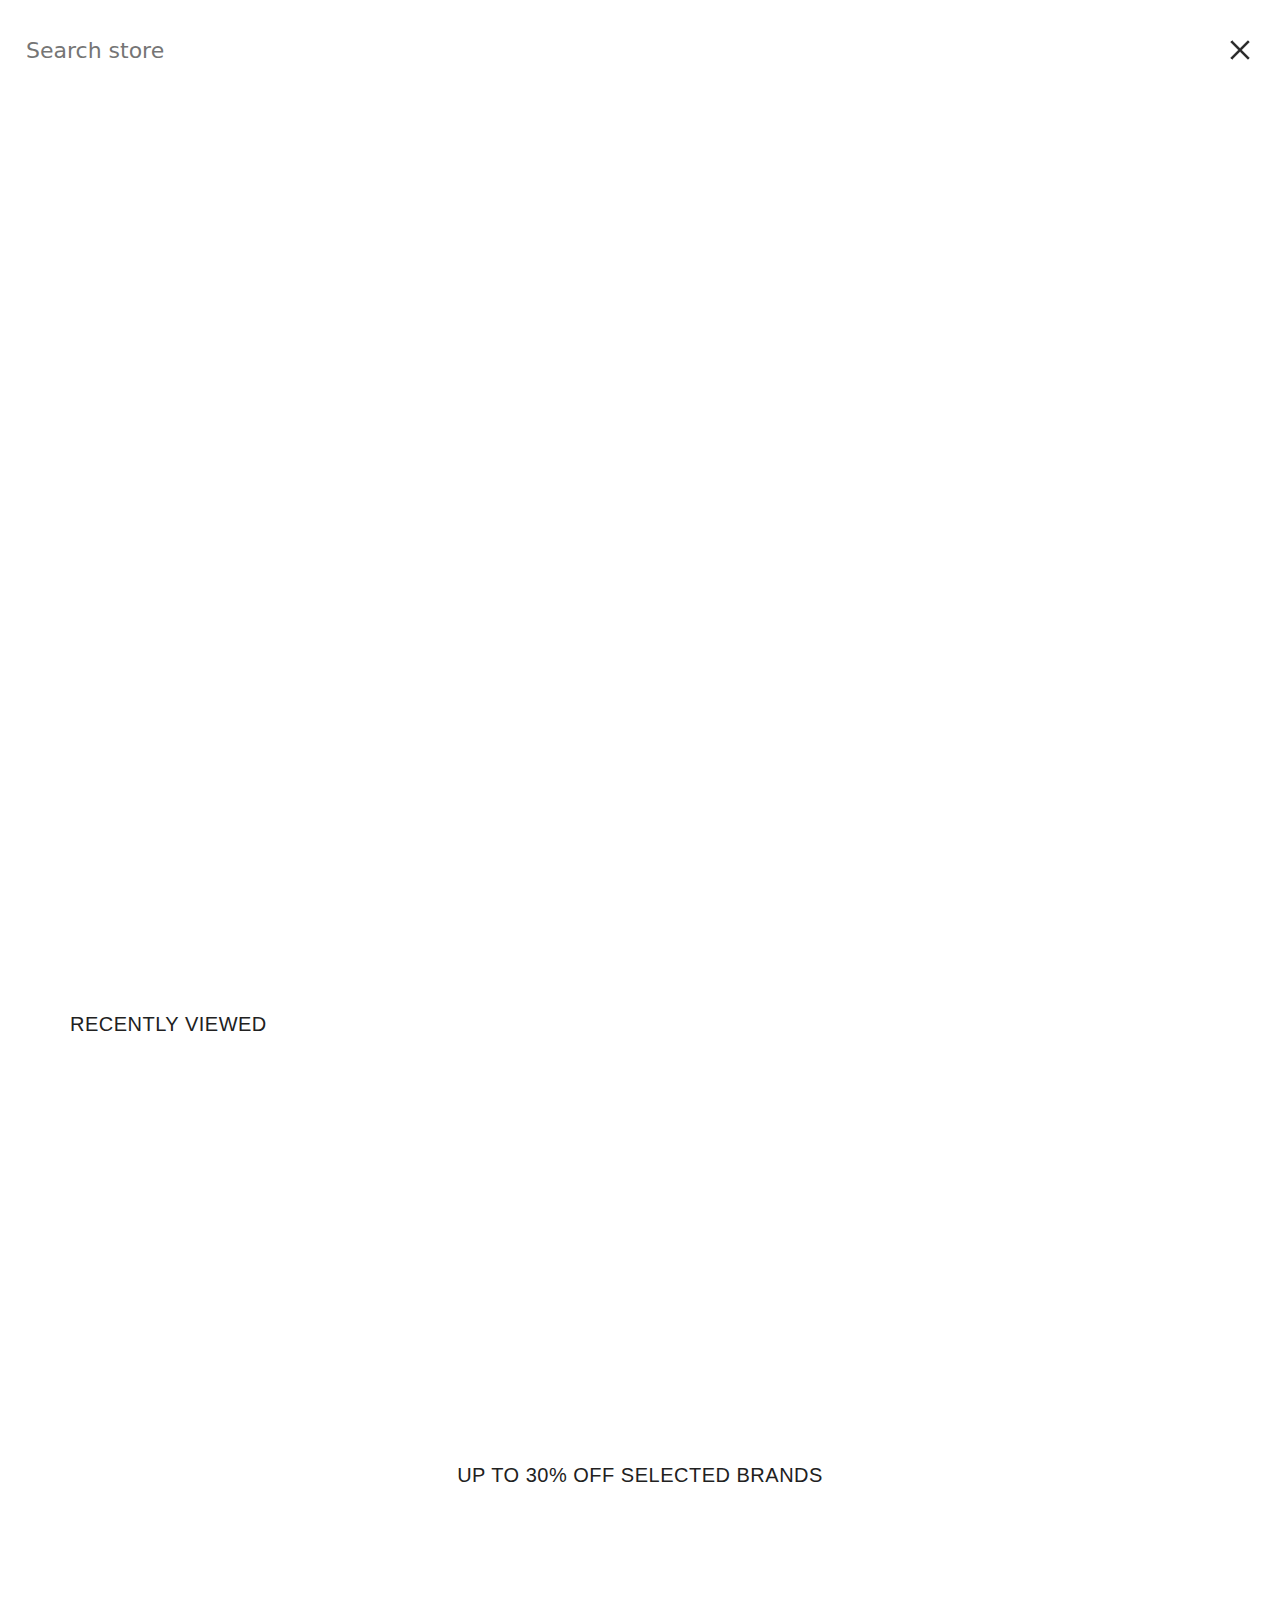
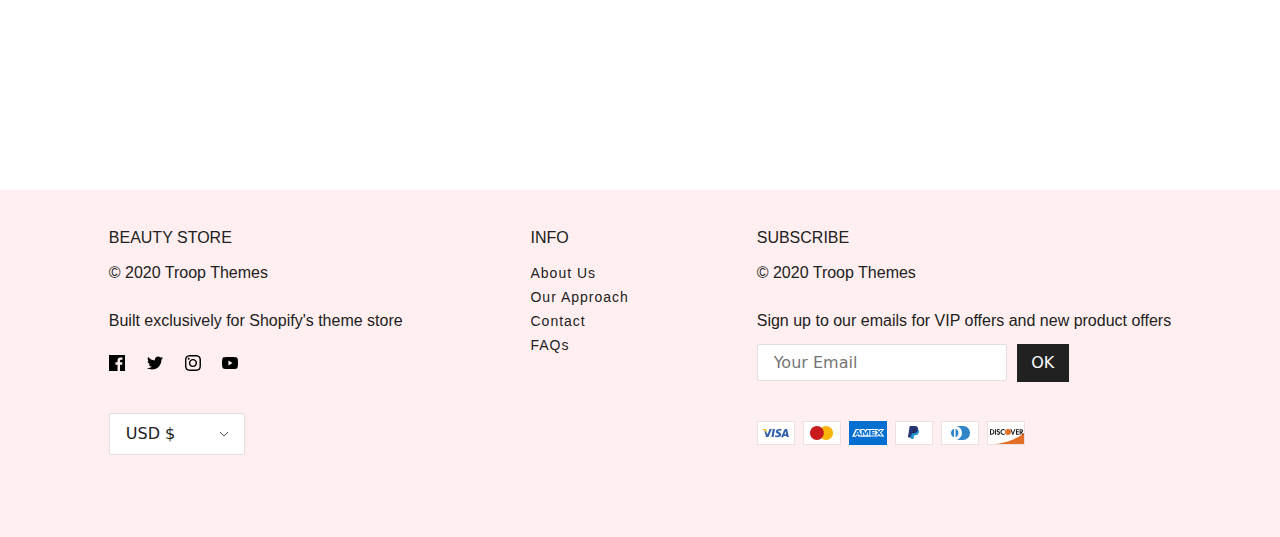
<file: collection-en.html>
<!DOCTYPE html>
<html lang="en">
<head>
    <meta charset="UTF-8">
    <meta http-equiv="X-UA-Compatible" content="IE=edge">
    <meta name="viewport" content="width=device-width, initial-scale=1.0">
    <title>Collection</title>
    <link rel="icon" href="./assets/img/sun-icon_50x50.png" sizes="any">
    <link rel="preconnect" href="https://fonts.googleapis.com">
    <link rel="preconnect" href="https://fonts.gstatic.com" crossorigin>
    <link href="https://fonts.googleapis.com/css2?family=Karla&display=swap" rel="stylesheet">
    <link rel="preconnect" href="https://fonts.googleapis.com">
    <link rel="preconnect" href="https://fonts.gstatic.com" crossorigin>
    <link href="https://fonts.googleapis.com/css2?family=Playfair+Display&display=swap" rel="stylesheet">
    <link rel="stylesheet" href="./assets/css/en/pages/collection.css">
    <script src="./assets/js/main.js" defer></script>
    <script src="./assets/js/just_dropped_slider.js" defer></script>
    <script src="./assets/js/shared/bootstrap.bundle.js" defer></script>
    <script src="./assets/js/shared/bootstrap.js" defer></script>
    <script src="./assets/js/menu.js" defer></script>
    <script src="./assets/js/shopping_cart.js" defer></script>
    <script src="./assets/js/collection.js" defer></script>
</head>
<body>
    <header class="header__root">
        <div class="header__top">
            <div class="mobile__nav-trigger">
                <img src="./assets/img/icon/mobile-nav-pic.svg" alt="mobile nav pic">
            </div>
            <div class="header__left">
                <div class="disclosure">
                    <div class="disclosure__block">
                        <span class="disclosure__option--current">USD $</span>
                        <img loading="lazy" src="./assets/img/arrow_down.svg" alt="arrow down">
                    </div>
                    <ul class="disclosure__list">
                        <li class="disclosure__list-item">
                            <span class="disclosure__option">
                                AUD $
                            </span>
                        </li>
                        <li class="disclosure__list-item">
                            <span class="disclosure__option">
                                CAD $
                            </span>
                        </li>
                        <li class="disclosure__list-item">
                            <span class="disclosure__option">
                                EUR €
                            </span>
                        </li>
                        <li class="disclosure__list-item">
                            <span class="disclosure__option">
                                USD $
                            </span>
                        </li>
                    </ul>
                    <input type="text" class="disclosure__input">
                </div>
                <div class="search-bar">
                    <img loading="lazy" src="./assets/img/search_icon.svg" alt="search image" class="search-bar__img">
                </div>
            </div>
            <div class="header__center">
                <a href="./index-en.html">
                    <img loading="lazy" src="./assets/img/main_logo.png" alt="img main back to home">
                </a>
            </div>
            <div class="header__right">
                <div class="flag flag__desktop">
                    <div class="flag__options">
                        <div class="flag__option">
                            <img loading="lazy" src="./assets/img/UAE_flag.png" alt="UAE flag">
                            <p>UAE</p>
                        </div>
                    </div>
                    <ul class="flag__list">
                        <li class="flag__list-item">
                            <a href="./index-ar.html" class="flag__list-option">
                                <img loading="lazy" src="./assets/img/UAE_flag.png" alt="UAE flag">
                                <p>UAE</p>
                            </a>
                        </li>
                        <li class="flag__list-item">
                            <a href="./index-en.html" class="flag__list-option">
                                <img loading="lazy" src="./assets/img/US_flag.png" alt="US flag">
                                <p>US</p>
                            </a>
                        </li>
                    </ul>
                </div>
                <div class="logging logging__desktop">
                    <a href="./login-en.html" class="logging__login">Login</a>
                    <p class="logging__text">/</p>
                    <a href="./login-en.html" class="logging__sign-up">Sign up</a>
                </div>
                <div class="shopping-cart">
                    <img loading="lazy" src="./assets/img/shopping_cart_icon.svg" alt="shopping cart icon"
                        class="shopping-cart__icon">
                    <span class="shopping-cart__number">
                        2
                    </span>
                </div>
            </div>
        </div>
        <div class="header__bottom">
            <div class="mobile__nav-trigger">
                <img src="./assets/img/icon/mobile-nav-pic.svg" alt="mobile nav pic">
            </div>
            <div class="logging logging__mobile">
                <a href="./login-en.html" class="logging__login">Login</a>
                <p class="logging__text">/</p>
                <a href="./login-en.html" class="logging__sign-up">Sign up</a>
            </div>
            <nav class="header__desktop-nav">
                <ul class="main-menu">
                    <li class="main-menu__item">
                        <a href="/home" class="main-menu__link">home</a>
                    </li>
                    <li class="main-menu__item" id="mainMenuDropDownListItem">
                        <a class="main-menu__link">Shop beauty</a>
                        <img loading="lazy" src="./assets/img/arrow_down.svg" alt="arrow down">
                    </li>
                    <li class="main-menu__item">
                        <a href="./blog-en.html" class="main-menu__link">Blog</a>
                    </li>
                    <li class="main-menu__item">
                        <a href="./blog-en.html" class="main-menu__link">About us</a>
                    </li>
                    <li class="main-menu__item">
                        <a href="/theme-features" class="main-menu__link">Theme features</a>
                    </li>
                </ul>
            </nav>
            <div class="flag__mobile">
                <div class="flag__options">
                    <div class="flag__option">
                        <img loading="lazy" src="./assets/img/UAE_flag.png" alt="UAE flag">
                        <p>UAE</p>
                    </div>
                </div>
                <ul class="flag__list">
                    <li class="flag__list-item">
                        <a href="./index-ar.html" class="flag__list-option">
                            <img loading="lazy" src="./assets/img/UAE_flag.png" alt="UAE flag">
                            <p>UAE</p>
                        </a>
                    </li>
                    <li class="flag__list-item">
                        <a href="./index-en.html" class="flag__list-option">
                            <img loading="lazy" src="./assets/img/US_flag.png" alt="US flag">
                            <p>US</p>
                        </a>
                    </li>
                </ul>
            </div>
        </div>
        <div class="header__bottom--search">
            <div class="search-bar">
                <img loading="lazy" src="./assets/img/search_icon.svg" alt="search image" class="search-bar__img">
            </div>
        </div>
        <div class="dropdown-nav" id="headerDropdownNav">
            <nav class="dropdown__wrapper">
                <div class="dropdown__pick-cards dropdown__item">
                    <ul class="dropdown__list">
                        <li class="main-menu__item">
                            <a href="/theme-features" class="main-menu__link main-menu__link">Our pics</a>
                        </li>
                        <li class="main-menu__item">
                            <a href="/theme-features" class="main-menu__link main-menu__link">Gift cards</a>
                        </li>
                    </ul>
                </div>
                <div class="dropdown__shop-types dropdown__item">
                    <a href="/theme-features" class="main-menu__link main-menu__link--heading">Shop by type</a>
                    <ul class="dropdown__list">
                        <li class="main-menu__item">
                            <a href="./collection-en.html" class="main-menu__link main-menu__link--small">Shop all</a>
                        </li>
                        <li class="main-menu__item">
                            <a href="/theme-features" class="main-menu__link main-menu__link--small">Skin care</a>
                        </li>
                        <li class="main-menu__item">
                            <a href="/theme-features" class="main-menu__link main-menu__link--small">Make up</a>
                        </li>
                        <li class="main-menu__item">
                            <a href="/theme-features" class="main-menu__link main-menu__link--small">Hair care</a>
                        </li>
                    </ul>
                </div>
                <div class="dropdown__shop-edit dropdown__item">
                    <a href="/theme-features" class="main-menu__link main-menu__link--heading">Shop the edit</a>
                    <ul class="dropdown__list">
                        <li class="main-menu__item">
                            <a href="/theme-features" class="main-menu__link main-menu__link--small">Home beauty
                                essentials</a>
                        </li>
                        <li class="main-menu__item">
                            <a href="/theme-features" class="main-menu__link main-menu__link--small">Skincare Super
                                Sellers</a>
                        </li>
                    </ul>
                </div>
                <div class="dropdown__sale dropdown__item">
                    <a href="/theme-features" class="main-menu__link main-menu__link--heading">Sale</a>
                    <ul class="dropdown__list">
                        <li class="main-menu__item">
                            <a href="/theme-features" class="main-menu__link main-menu__link--small">Final
                                Reductions</a>
                        </li>
                        <li class="main-menu__item">
                            <a href="/theme-features" class="main-menu__link main-menu__link--small">Fragrance
                                sale</a>
                        </li>
                    </ul>
                </div>
            </nav>
        </div>
    </header>
    <section class="collection__banner">
        <h1>All products</h1>
    </section>
    <section class="breadcrumbs">
        <h6 class="d-none"></h6>
        <div class="contianer">
            <div class="row">
                <div class="col-12 breadcrumbs__wrapper">
                    <div class="breadcrums__breadcrumb">
                        <a href="./index-en.html">Home <span class="slash">/</span></a>
                    </div>
                    <div class="breadcrums__breadcrumb">
                        <a href="./collection-en.html">Collection</a>
                    </div>
                </div>
            </div>
        </div>
    </section>
    <div class="items-grid">
        <div class="coninainer-fluid">
            <div class="row d-flex">
                <div class="sorting col-lg-8 col-md-12">
                    <div class="sorting__wrapper">
                        <div class="sorting__sorter">
                            <p class="sorting__sorter-text">
                                sort by:
                            </p>
                            <div class="disclosure">
                                <div class="disclosure__block">
                                    <span class="disclosure__option--current pagination__option--current">a-z</span>
                                    <img loading="lazy" src="./assets/img/arrow_down.svg" alt="arrow down">
                                </div>
                                <ul class="disclosure__list">
                                    <li class="disclosure__list-item pagination__option">
                                        <span class="disclosure__option">
                                            a-z
                                        </span>
                                    </li>
                                    <li class="disclosure__list-item pagination__option">
                                        <span class="disclosure__option">
                                            z-a
                                        </span>
                                    </li>
                                </ul>
                                <input type="text" class="disclosure__input ">
                            </div>
                        </div>
                        <div class="sorting__sorter">
                            <p class="sorting__sorter-text">
                                category:
                            </p>
                            <div class="disclosure">
                                <div class="disclosure__block">
                                    <span class="disclosure__option--current pagination__option--current">products</span>
                                    <img loading="lazy" src="./assets/img/arrow_down.svg" alt="arrow down">
                                </div>
                                <ul class="disclosure__list">
                                    <li class="disclosure__list-item pagination__option">
                                        <span class="disclosure__option">
                                            products
                                        </span>
                                    </li>
                                    <li class="disclosure__list-item pagination__option">
                                        <span class="disclosure__option">
                                            on sale
                                        </span>
                                    </li>
                                </ul>
                                <input type="text" class="disclosure__input ">
                            </div>
                        </div>
                    </div>
                </div>
                <div class="pads col-lg-4 col-md-12 mt-md-2 d-flex align-items-md-end">
                    <div class="pads__wrapper">
                        <div class="pads__item" id="tilesByTwo">
                            <img src="./assets/img/icon/2x2.svg" alt="2x2 pic">
                        </div>
                        <div class="pads__item" id="tilesByThree">
                            <img src="./assets/img/icon/3x3.svg" alt="3x3 pic">
                        </div>
                    </div>
                </div>
            </div>
        </div>
        <div class="container-fluid" id="overallContainer">
            <div class="row productsContainer" id="productsRowContainer-1">
            </div>
            <div class="pagination mt-4" id="collectionPagination">
                <div class="disclosure" id="paginatorDropdown">
                    <div class="disclosure__block">
                        <span class="disclosure__option--current pagination__option--current">10</span>
                        <img loading="lazy" src="./assets/img/arrow_down.svg" alt="arrow down">
                    </div>
                    <ul class="disclosure__list">
                        <li class="disclosure__list-item pagination__option">
                            <span class="disclosure__option">
                                10
                            </span>
                        </li>
                        <li class="disclosure__list-item pagination__option">
                            <span class="disclosure__option">
                                25
                            </span>
                        </li>
                        <li class="disclosure__list-item pagination__option">
                            <span class="disclosure__option">
                                50
                            </span>
                        </li>
                    </ul>
                    <input type="text" class="disclosure__input ">
                </div>
                <div class="pages">
                    <ul class="pages__list" id="pagesList">
                        <li class="prev__list-item"><a><</a></li>
                        <li class="next__list-item"><a>></a></li>
                    </ul>
                </div>
            </div>
        </div>
    </div>
    <section class="skincare carousel">
        <h2 class="skincare__header carousel__header text-left">Recently viewed</h2>
        <div class="skincare__slider carousel__slider carousel__slider--desktop">
        </div>
        <div class="skincare__slider carousel__slider carousel__slider--mobile">
        </div>
    </section>
    <section class="parallax-banner">
        <div class="parallax main-sale__parallax">
            <h2 class="text-block__heading text-block__heading--large">up to 30% off selected brands</h2>
        </div>
    </section>
    <footer class="main-footer">
        <div class="footer__wrapper">
            <div class="footer__top">
                <div class="footer__creds">
                    <h3 class="footer__heading">Beauty store</h3>
                    <p class="footer-__copyright">&#169; 2020 Troop Themes</p>
                    <p>Built exclusively for Shopify's theme store</p>
                    <div class="footer__links-block">
                        <a href="http://www.facebook.com" class="footer__link footer__link--pic">
                            <img loading="lazy" src="./assets/img/facebook.svg" alt="facebook pic">
                        </a>
                        <a href="http://www.twitter.com" class="footer__link footer__link--pic">
                            <img loading="lazy" src="./assets/img/twitter.svg" alt="twitter pic">
                        </a>
                        <a href="http://www.instagram.com" class="footer__link footer__link--pic">
                            <img loading="lazy" src="./assets/img/instagram.svg" alt="instagram pic">
                        </a>
                        <a href="http://www.youtube.com" class="footer__link footer__link--pic">
                            <img loading="lazy" src="./assets/img/youtube.svg" alt="youtube pic">
                        </a>
                    </div>
                    <div class="disclosure">
                        <div class="disclosure__block">
                            <span class="disclosure__option--current">USD $</span>
                            <img loading="lazy" src="./assets/img/arrow_down.svg" alt="arrow down">
                        </div>
                        <ul class="disclosure__list">
                            <li class="disclosure__list-item">
                                <span class="disclosure__option">
                                    AUD $
                                </span>
                            </li>
                            <li class="disclosure__list-item">
                                <span class="disclosure__option">
                                    CAD $
                                </span>
                            </li>
                            <li class="disclosure__list-item">
                                <span class="disclosure__option">
                                    EUR €
                                </span>
                            </li>
                            <li class="disclosure__list-item">
                                <span class="disclosure__option">
                                    USD $
                                </span>
                            </li>
                        </ul>
                        <input type="text" class="disclosure__input">
                    </div>
                </div>
                <div class="footer__info">
                    <h3 class="footer__heading">info</h3>
                    <ul class="footer__list">
                        <li class="footer__list-item">
                            <a href="/about" class="footer__link">About us</a>
                        </li>
                        <li class="footer__list-item">
                            <a href="/approach" class="footer__link">Our Approach</a>
                        </li>
                        <li class="footer__list-item">
                            <a href="/contact" class="footer__link">Contact</a>
                        </li>
                        <li class="footer__list-item">
                            <a href="/faq" class="footer__link">FAQs</a>
                        </li>
                    </ul>
                </div>
                <div class="footer__subscription">
                    <h3 class="footer__heading">subscribe</h3>
                    <p class="footer-__copyright">&#169; 2020 Troop Themes</p>
                    <p>Sign up to our emails for VIP offers and new product offers</p>
                    <form method="POST" accept-charset="UTF-8" action="/contact#footerForm" id="footerForm"
                        class="footer__form">
                        <input type="email" id="footerEmail" placeholder="Your Email" name="contact[email]"
                            class="footer__input">
                        <button type="submit" value="Ok" class="footer__button medium-button">Ok</button>
                    </form>
                    <div class="payment-icons__block">
                        <ul class="payment-icons__list">
                            <li class="payment-icons__list-item">
                                <img loading="lazy" src="./assets/img/visa.svg" alt="visa pic">
                            </li>
                            <li class="payment-icons__list-item">
                                <img loading="lazy" src="./assets/img/mastercard.svg" alt="mastercard pic">
                            </li>
                            <li class="payment-icons__list-item">
                                <img loading="lazy" src="./assets/img/amex.svg" alt="amex pic">
                            </li>
                            <li class="payment-icons__list-item">
                                <img loading="lazy" src="./assets/img/paypal.svg" alt="paypal pic">
                            </li>
                            <li class="payment-icons__list-item">
                                <img loading="lazy" src="./assets/img/diners-club.svg" alt="diners-club pic">
                            </li>
                            <li class="payment-icons__list-item">
                                <img loading="lazy" src="./assets/img/discover.svg" alt="discover pic">
                            </li>
                        </ul>
                    </div>
                </div>
            </div>
        </div>
    </footer>
    <div class="overlay overlay--left">
        <div class="overlay__main-menu">
            <div class="main-menu__top">
                <a href="" class="main-menu__header-link">Search</a>
                <a href="" class="main-menu__header-link">View account</a>
            </div>
            <div class="main-menu__container">
                <ul id="firstList" class="main-menu__list">
                    <li class="main-menu__list-item">
                        <a href="/">Home</a>
                    </li>
                    <li class="main-menu__list-item">
                        <a>Shop beauty <img src="./assets/img/icon/chevron-right.svg" alt="chevron right"></a>
                        <ul class="main-menu__submenu main-menu__submenu-1">
                            <li class="main-menu__submenu-item">
                                <a href="">back<img class="main-menu__chevron-left" src="./assets/img/icon/chevron-right.svg" alt="chevron left"></a>
                            </li>
                            <li class="main-menu__submenu-item">
                                <a href="/blog-en.html">Shop beauty</a>
                            </li>
                            <li class="main-menu__submenu-item main-menu__submenu-item--inside">
                                <a href="/blog-en.html">Shop by type <img src="./assets/img/icon/chevron-right.svg" alt="chevron right"></a>
                                <ul class="main-menu__submenu main-menu__submenu-2">
                                    <li class="main-menu__submenu-item">
                                        <a href="">back<img class="main-menu__chevron-left" src="./assets/img/icon/chevron-right.svg" alt="chevron left"></a>
                                    </li>
                                    <li class="main-menu__submenu-item">
                                        <a href="/blog-en.html">Shop by type <img src="./assets/img/icon/chevron-right.svg" alt="chevron right"></a>
                                    </li>
                                    <li class="main-menu__submenu-item main-menu__submenu-item--inside">
                                        <a href="/blog-en.html">Shop All</a>
                                    </li>
                                    <li class="main-menu__submenu-item main-menu__submenu-item--inside">
                                        <a href="/blog-en.html">Skin Care</a>
                                    </li>
                                    <li class="main-menu__submenu-item main-menu__submenu-item--inside">
                                        <a href="/blog-en.html">Make up</a>
                                    </li>
                                    <li class="main-menu__submenu-item main-menu__submenu-item--inside">
                                        <a href="/blog-en.html">Hair care</a>
                                    </li>
                                </ul>
                            </li>
                            <li class="main-menu__submenu-item main-menu__submenu-item--inside">
                                <a href="/blog-en.html">Shop the edit <img src="./assets/img/icon/chevron-right.svg" alt="chevron right"></a>
                                <ul class="main-menu__submenu main-menu__submenu-2">
                                    <li class="main-menu__submenu-item">
                                        <a href="">back<img class="main-menu__chevron-left" src="./assets/img/icon/chevron-right.svg" alt="chevron left"></a>
                                    </li>
                                    <li class="main-menu__submenu-item">
                                        <a href="/blog-en.html">Shop the edit</a>
                                    </li>
                                    <li class="main-menu__submenu-item main-menu__submenu-item--inside">
                                        <a href="/blog-en.html">Shop All</a>
                                    </li>
                                    <li class="main-menu__submenu-item main-menu__submenu-item--inside">
                                        <a href="/blog-en.html">Skin Care</a>
                                    </li>
                                    <li class="main-menu__submenu-item main-menu__submenu-item--inside">
                                        <a href="/blog-en.html">Make up</a>
                                    </li>
                                </ul>
                            </li>
                            <li class="main-menu__submenu-item main-menu__submenu-item--inside">
                                <a href="/blog-en.html">Sale <img src="./assets/img/icon/chevron-right.svg" alt="chevron right"></a>
                                <ul class="main-menu__submenu main-menu__submenu-2">
                                    <li class="main-menu__submenu-item">
                                        <a href="">back<img class="main-menu__chevron-left" src="./assets/img/icon/chevron-right.svg" alt="chevron left"></a>
                                    </li>
                                    <li class="main-menu__submenu-item">
                                        <a href="/blog-en.html">Final reductions</a>
                                    </li>
                                    <li class="main-menu__submenu-item main-menu__submenu-item--inside">
                                        <a href="/blog-en.html">Fragrance sale</a>
                                    </li>
                                </ul>
                            </li>
                            <li class="main-menu__submenu-item main-menu__submenu-item--inside">
                                <a href="/blog-en.html">our pics</a>
                            </li>
                            <li class="main-menu__submenu-item main-menu__submenu-item--inside">
                                <a href="/blog-en.html">gift cards</a>
                            </li>
                        </ul>
                    </li>
                    <li class="main-menu__list-item">
                        <a href="/blog-en.html">Blog</a>
                    </li>
                    <li class="main-menu__list-item">
                        <a href="/about">about</a>
                    </li>
                    <li class="main-menu__list-item">
                        <a href="/theme-features">Theme features</a>
                    </li>
                </ul>
            </div>
            <div class="main-menu__bottom">
                <div class="disclosure">
                    <div class="disclosure__block">
                        <span class="disclosure__option--current"><p class="currency_en"></p>USD</p> $</span>
                        <img loading="lazy" src="./assets/img/arrow_down.svg" alt="arrow down">
                    </div>
                    <ul class="disclosure__list">
                        <li class="disclosure__list-item">
                            <span class="disclosure__option">
                                <p class="currency_en"></p>AUD</p> <p class="currency_number_en">$</p>
                            </span>
                        </li>
                        <li class="disclosure__list-item">
                            <span class="disclosure__option">
                                <p class="currency_en"></p>CAD</p> <p class="currency_number_en">$</p>
                            </span>
                        </li>
                        <li class="disclosure__list-item">
                            <span class="disclosure__option">
                                <p class="currency_en"></p>EUR</p> <p class="currency_number_en">€</p>
                            </span>
                        </li>
                        <li class="disclosure__list-item">
                            <span class="disclosure__option">
                                <p class="currency_en"></p>USD</p> <p class="currency_number_en">$</p>
                            </span>
                        </li>
                    </ul>
                    <input type="text" class="disclosure__input">
                </div>
            </div>
            <div class="flag__mobile flag__phone">
                <div class="flag__options">
                    <div class="flag__option">
                        <img loading="lazy" src="./assets/img/UAE_flag.png" alt="UAE flag">
                        <p>UAE</p>
                    </div>
                </div>
                <ul class="flag__list">
                    <li class="flag__list-item">
                        <a href="./index-ar.html" class="flag__list-option">
                            <img loading="lazy" src="./assets/img/UAE_flag.png" alt="UAE flag">
                            <p>UAE</p>
                        </a>
                    </li>
                    <li class="flag__list-item">
                        <a href="./index-en.html" class="flag__list-option">
                            <img loading="lazy" src="./assets/img/US_flag.png" alt="US flag">
                            <p>US</p>
                        </a>
                    </li>
                </ul>
            </div>
        </div>
        <div class="overlay-cross">
            <img src="./assets/img/icon/cross.svg" alt="cross img">
        </div>
    </div>
    <div class="overlay overlay--right">
        <div class="overlay__shopping-cart">
            <h2 class="text-center mt-4">Your cart</h2>
            <div class="shopping-cart__container">
                <div class="shopping-cart__item">
                    <h3>bright blush powder</h3>
                    <div class="shopping-cart__item-block">
                        <div class="shopping-cart__item-left">
                            <img src="./assets/img/just_dropped/0/0.jpg" alt="powder">
                        </div>
                        <div class="shopping-cart__item-right">
                            <h4 class="carousel__crossed">$26.00</h4>
                            <h4 class="carousel__crossed">$26.00</h4>
                            <p class="text-uppercase">Buy one get one free (-$26.00)</p>
                            <div class="shopping-cart__plus-minus">
                                <div class="shopping-cart__minus">&#8722;</div>
                                <div class="shopping-cart__selection-number">1</div>
                                <div class="shopping-cart__plus">
                                    &plus;
                                </div>
                            </div>
                            <a class="shopping-cart__link">Remove</a>
                        </div>
                    </div>
                </div>


            </div>
        </div>
        <div class="overlay-cross--right">
            <img src="./assets/img/icon/cross.svg" alt="cross img">
        </div>
    </div>
    <div class="search-screen" id="searchScreen">
        <div class="search-screen__block">
            <input type="text" placeholder="Search store">
            <img src="./assets/img/icon/cross-black.svg" alt="cross" id="searchBarClose">
        </div>

    </div>
    <script
    src="https://code.jquery.com/jquery-3.6.0.js"
    integrity="sha256-H+K7U5CnXl1h5ywQfKtSj8PCmoN9aaq30gDh27Xc0jk="
    crossorigin="anonymous"></script> 
</body>
</html>
</file>
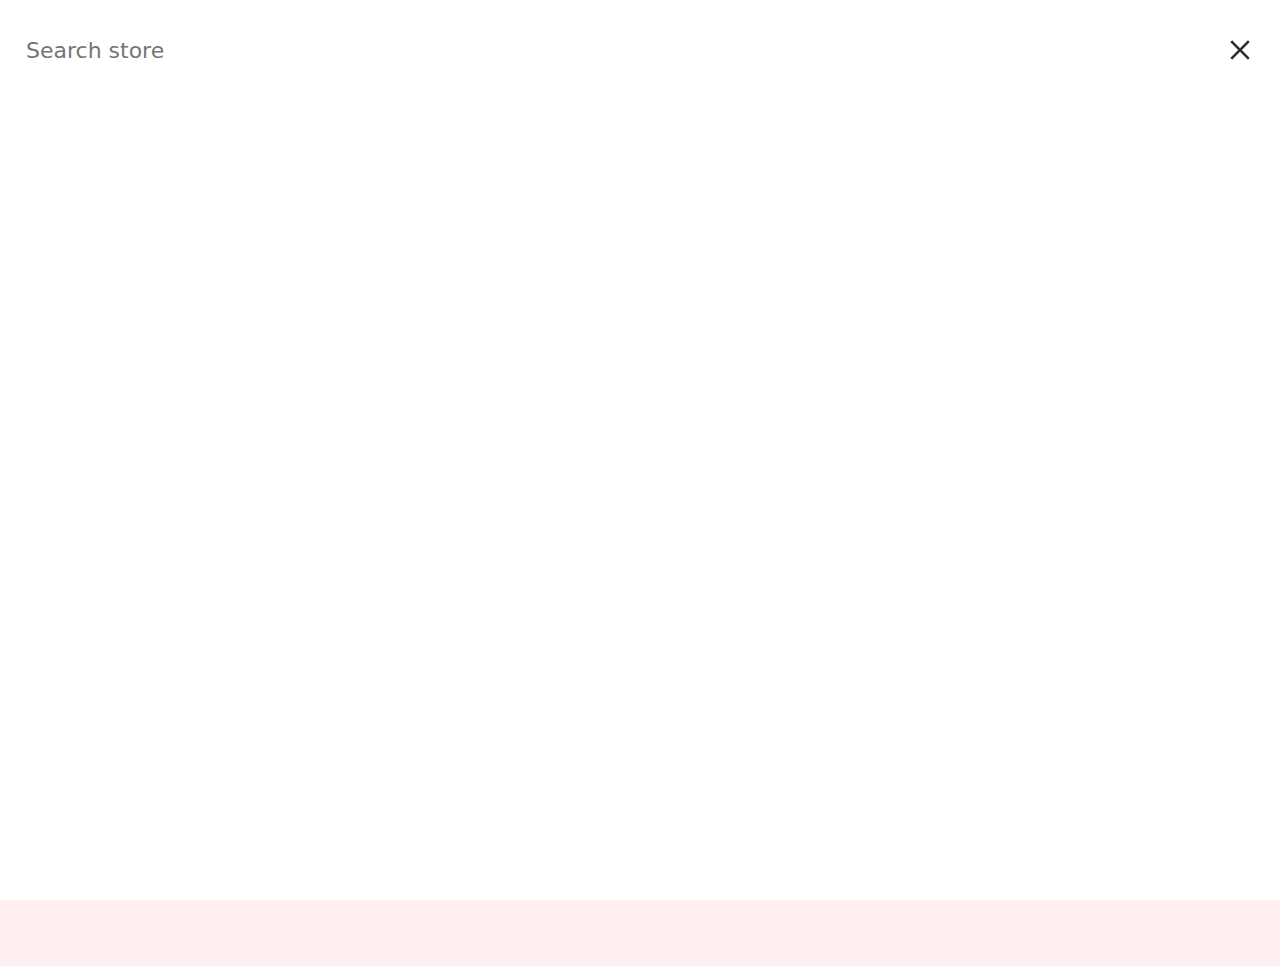
<file: login-ar.html>
<!DOCTYPE html>
<html lang="ar">
<head>
    <meta charset="UTF-8">
    <meta http-equiv="X-UA-Compatible" content="IE=edge">
    <meta name="viewport" content="width=device-width, initial-scale=1.0">
    <title>Document</title>
    <link rel="icon" href="./assets/img/sun-icon_50x50.png" sizes="any">
    <link rel="preconnect" href="https://fonts.googleapis.com">
    <link rel="preconnect" href="https://fonts.gstatic.com" crossorigin>
    <link href="https://fonts.googleapis.com/css2?family=Karla&display=swap" rel="stylesheet">
    <link rel="preconnect" href="https://fonts.googleapis.com">
    <link rel="preconnect" href="https://fonts.gstatic.com" crossorigin>
    <link href="https://fonts.googleapis.com/css2?family=Playfair+Display&display=swap" rel="stylesheet">
    <link rel="stylesheet" href="./assets/css/ar/pages/login.css">
    <script src="./assets/js/main.js" defer></script>
    <script src="./assets/js/just_dropped_slider.js" defer></script>
    <script src="./assets/js/shared/bootstrap.bundle.js" defer></script>
    <script src="./assets/js/shared/bootstrap.js" defer></script>
    <script src="./assets/js/menu.js" defer></script>
    <script src="./assets/js/rtl.js" defer></script>
</head>
<body>
    <header class="header__root">
        <div class="header__top">
            <div class="mobile__nav-trigger">
                <img src="./assets/img/icon/mobile-nav-pic.svg" alt="mobile nav pic">
            </div>
            <div class="header__left">
                <div class="disclosure">
                    <div class="disclosure__block">
                        <span class="disclosure__option--current">USD $</span>
                        <img loading="lazy" src="./assets/img/arrow_down.svg" alt="arrow down">
                    </div>
                    <ul class="disclosure__list">
                        <li class="disclosure__list-item">
                            <span class="disclosure__option">
                                AUD $
                            </span>
                        </li>
                        <li class="disclosure__list-item">
                            <span class="disclosure__option">
                                CAD $
                            </span>
                        </li>
                        <li class="disclosure__list-item">
                            <span class="disclosure__option">
                                EUR €
                            </span>
                        </li>
                        <li class="disclosure__list-item">
                            <span class="disclosure__option">
                                USD $
                            </span>
                        </li>
                    </ul>
                    <input type="text" class="disclosure__input">
                </div>
                <div class="search-bar">
                    <img loading="lazy" src="./assets/img/search_icon.svg" alt="search image" class="search-bar__img">
                </div>
            </div>
            <div class="header__center">
                <img loading="lazy" src="./assets/img/main_logo.png" alt="">
            </div>
            <div class="header__right">
                <div class="flag flag__desktop">
                    <div class="flag__options">
                        <div class="flag__option">
                            <img loading="lazy" src="./assets/img/US_flag.png" alt="US flag">
                            <p>US</p>
                        </div>
                    </div>
                    <ul class="flag__list">
                        <li class="flag__list-item">
                            <a href="./index-ar.html" class="flag__list-option">
                                <img loading="lazy" src="./assets/img/UAE_flag.png" alt="UAE flag">
                                <p>UAE</p>
                            </a>
                        </li>
                        <li class="flag__list-item">
                            <a href="./index-en.html" class="flag__list-option">
                                <img loading="lazy" src="./assets/img/US_flag.png" alt="US flag">
                                <p>US</p>
                            </a>
                        </li>
                    </ul>
                </div>
                <div class="logging logging__desktop">
                    <a href="./login-ar.html" class="logging__login">Login</a>
                    <p class="logging__text">/</p>
                    <a href="./login-ar.html" class="logging__sign-up">Sign up</a>
                </div>
                <div class="shopping-cart">
                    <img loading="lazy" src="./assets/img/shopping_cart_icon.svg" alt="shopping cart icon"
                        class="shopping-cart__icon">
                    <span class="shopping-cart__number">
                        2
                    </span>
                </div>
            </div>
        </div>
        <div class="header__bottom">
            <div class="mobile__nav-trigger">
                <img src="./assets/img/icon/mobile-nav-pic.svg" alt="mobile nav pic">
            </div>
            <div class="logging logging__mobile">
                <a href="./login-ar.html" class="logging__login">Login</a>
                <p class="logging__text">/</p>
                <a href="./login-ar.html" class="logging__sign-up">Sign up</a>
            </div>
            <nav class="header__desktop-nav">
                <ul class="main-menu">
                    <li class="main-menu__item">
                        <a href="/home" class="main-menu__link">home</a>
                    </li>
                    <li class="main-menu__item" id="mainMenuDropDownListItem">
                        <a class="main-menu__link">Shop beauty</a>
                        <img loading="lazy" src="./assets/img/arrow_down.svg" alt="arrow down">
                    </li>
                    <li class="main-menu__item">
                        <a href="./blog-en.html" class="main-menu__link">Blog</a>
                    </li>
                    <li class="main-menu__item">
                        <a href="./blog-en.html" class="main-menu__link">About us</a>
                    </li>
                    <li class="main-menu__item">
                        <a href="/theme-features" class="main-menu__link">Theme features</a>
                    </li>
                </ul>
            </nav>
            <div class="flag__mobile">
                <div class="flag__options">
                    <div class="flag__option">
                        <img loading="lazy" src="./assets/img/US_flag.png" alt="US flag">
                        <p>US</p>
                    </div>
                </div>
                <ul class="flag__list">
                    <li class="flag__list-item">
                        <a href="./index-ar.html" class="flag__list-option">
                            <img loading="lazy" src="./assets/img/UAE_flag.png" alt="UAE flag">
                            <p>UAE</p>
                        </a>
                    </li>
                    <li class="flag__list-item">
                        <a href="./index-en.html" class="flag__list-option">
                            <img loading="lazy" src="./assets/img/US_flag.png" alt="US flag">
                            <p>US</p>
                        </a>
                    </li>
                </ul>
            </div>
        </div>
        <div class="header__bottom--search">
            <div class="search-bar">
                <img loading="lazy" src="./assets/img/search_icon.svg" alt="search image" class="search-bar__img">
            </div>
        </div>
        <div class="dropdown-nav" id="headerDropdownNav">
            <nav class="dropdown__wrapper">
                <div class="dropdown__pick-cards dropdown__item">
                    <ul class="dropdown__list">
                        <li class="main-menu__item">
                            <a href="/theme-features" class="main-menu__link main-menu__link">Our pics</a>
                        </li>
                        <li class="main-menu__item">
                            <a href="/theme-features" class="main-menu__link main-menu__link">Gift cards</a>
                        </li>
                    </ul>
                </div>
                <div class="dropdown__shop-types dropdown__item">
                    <a href="/theme-features" class="main-menu__link main-menu__link--heading">Shop by type</a>
                    <ul class="dropdown__list">
                        <li class="main-menu__item">
                            <a href="./collection-ar.html" class="main-menu__link main-menu__link--small">Shop all</a>
                        </li>
                        <li class="main-menu__item">
                            <a href="/theme-features" class="main-menu__link main-menu__link--small">Skin care</a>
                        </li>
                        <li class="main-menu__item">
                            <a href="/theme-features" class="main-menu__link main-menu__link--small">Make up</a>
                        </li>
                        <li class="main-menu__item">
                            <a href="/theme-features" class="main-menu__link main-menu__link--small">Hair care</a>
                        </li>
                    </ul>
                </div>
                <div class="dropdown__shop-edit dropdown__item">
                    <a href="/theme-features" class="main-menu__link main-menu__link--heading">Shop the edit</a>
                    <ul class="dropdown__list">
                        <li class="main-menu__item">
                            <a href="/theme-features" class="main-menu__link main-menu__link--small">Home beauty
                                essentials</a>
                        </li>
                        <li class="main-menu__item">
                            <a href="/theme-features" class="main-menu__link main-menu__link--small">Skincare Super
                                Sellers</a>
                        </li>
                    </ul>
                </div>
                <div class="dropdown__sale dropdown__item">
                    <a href="/theme-features" class="main-menu__link main-menu__link--heading">Sale</a>
                    <ul class="dropdown__list">
                        <li class="main-menu__item">
                            <a href="/theme-features" class="main-menu__link main-menu__link--small">Final
                                Reductions</a>
                        </li>
                        <li class="main-menu__item">
                            <a href="/theme-features" class="main-menu__link main-menu__link--small">Fragrance
                                sale</a>
                        </li>
                    </ul>
                </div>
            </nav>
        </div>
    </header>
    <div class="container">
        <div class="row">
            <div class="col-md-6 offset-md-3 mt-md-5 mb-md-5">
                <h2 class="text-center mt-5">Login</h2>
                <form action="/" method="POST" class="mb-5">
                    <div class="login__control mb-2">
                        <label for="email" >Email</label>
                        <input type="email" placeholder="Enter valid email" name="email" id="email">
                    </div>
                    <div class="login__control mb-4">
                        <label for="password">Password</label>
                        <input placeholder="Enter password" type="password" name="password" id="password">
                    </div>
                    <a href="/forgot-password">Forgot password</a>
                    <div class="container">
                        <div class="row mt-4 mb-5">
                            <div class="col-md-6 col-sm-12 d-flex justify-content-between">
                                <button class="small-button big-button--white">
                                    Login
                                </button>
                                <button class="small-button">
                                    Sign up
                                </button>
                            </div>
                            <div class="col-md-6 col-sm-12 my-md-auto mt-4 text-center">
                                <a href="/forgot-password">Forgot password</a>
                            </div>
                        </div>
                    </div>
                </form>
            </div>
        </div>
    </div>
    <footer class="main-footer">
        <div class="footer__wrapper">
            <div class="footer__top">
                <div class="footer__creds">
                    <h3 class="footer__heading">Beauty store</h3>
                    <p class="footer-__copyright">&#169; 2020 Troop Themes</p>
                    <p>Built exclusively for Shopify's theme store</p>
                    <div class="footer__links-block">
                        <a href="http://www.facebook.com" class="footer__link footer__link--pic">
                            <img loading="lazy" src="./assets/img/facebook.svg" alt="facebook pic">
                        </a>
                        <a href="http://www.twitter.com" class="footer__link footer__link--pic">
                            <img loading="lazy" src="./assets/img/twitter.svg" alt="twitter pic">
                        </a>
                        <a href="http://www.instagram.com" class="footer__link footer__link--pic">
                            <img loading="lazy" src="./assets/img/instagram.svg" alt="instagram pic">
                        </a>
                        <a href="http://www.youtube.com" class="footer__link footer__link--pic">
                            <img loading="lazy" src="./assets/img/youtube.svg" alt="youtube pic">
                        </a>
                    </div>
                    <div class="disclosure">
                        <div class="disclosure__block">
                            <span class="disclosure__option--current">USD $</span>
                            <img loading="lazy" src="./assets/img/arrow_down.svg" alt="arrow down">
                        </div>
                        <ul class="disclosure__list">
                            <li class="disclosure__list-item">
                                <span class="disclosure__option">
                                    AUD $
                                </span>
                            </li>
                            <li class="disclosure__list-item">
                                <span class="disclosure__option">
                                    CAD $
                                </span>
                            </li>
                            <li class="disclosure__list-item">
                                <span class="disclosure__option">
                                    EUR €
                                </span>
                            </li>
                            <li class="disclosure__list-item">
                                <span class="disclosure__option">
                                    USD $
                                </span>
                            </li>
                        </ul>
                        <input type="text" class="disclosure__input">
                    </div>
                </div>
                <div class="footer__info">
                    <h3 class="footer__heading">info</h3>
                    <ul class="footer__list">
                        <li class="footer__list-item">
                            <a href="/about" class="footer__link">About us</a>
                        </li>
                        <li class="footer__list-item">
                            <a href="/approach" class="footer__link">Our Approach</a>
                        </li>
                        <li class="footer__list-item">
                            <a href="/contact" class="footer__link">Contact</a>
                        </li>
                        <li class="footer__list-item">
                            <a href="/faq" class="footer__link">FAQs</a>
                        </li>
                    </ul>
                </div>
                <div class="footer__subscription">
                    <h3 class="footer__heading">subscribe</h3>
                    <p class="footer-__copyright">&#169; 2020 Troop Themes</p>
                    <p>Sign up to our emails for VIP offers and new product offers</p>
                    <form method="POST" accept-charset="UTF-8" action="/contact#footerForm" id="footerForm"
                        class="footer__form">
                        <input type="email" id="footerEmail" placeholder="Your Email" name="contact[email]"
                            class="footer__input">
                        <button type="submit" value="Ok" class="footer__button medium-button">Ok</button>
                    </form>
                    <div class="payment-icons__block">
                        <ul class="payment-icons__list">
                            <li class="payment-icons__list-item">
                                <img loading="lazy" src="./assets/img/visa.svg" alt="visa pic">
                            </li>
                            <li class="payment-icons__list-item">
                                <img loading="lazy" src="./assets/img/mastercard.svg" alt="mastercard pic">
                            </li>
                            <li class="payment-icons__list-item">
                                <img loading="lazy" src="./assets/img/amex.svg" alt="amex pic">
                            </li>
                            <li class="payment-icons__list-item">
                                <img loading="lazy" src="./assets/img/paypal.svg" alt="paypal pic">
                            </li>
                            <li class="payment-icons__list-item">
                                <img loading="lazy" src="./assets/img/diners-club.svg" alt="diners-club pic">
                            </li>
                            <li class="payment-icons__list-item">
                                <img loading="lazy" src="./assets/img/discover.svg" alt="discover pic">
                            </li>
                        </ul>
                    </div>
                </div>
            </div>
        </div>
    </footer>
    <div class="overlay overlay--left">
        <div class="overlay__main-menu">
            <div class="main-menu__top">
                <a href="" class="main-menu__header-link">Search</a>
                <a href="" class="main-menu__header-link">View account</a>
            </div>
            <div class="main-menu__container">
                <ul id="firstList" class="main-menu__list">
                    <li class="main-menu__list-item">
                        <a href="/">Home</a>
                    </li>
                    <li class="main-menu__list-item">
                        <a>Shop beauty <img src="./assets/img/icon/chevron-right.svg" alt="chevron right"></a>
                        <ul class="main-menu__submenu main-menu__submenu-1">
                            <li class="main-menu__submenu-item">
                                <a href="">back<img class="main-menu__chevron-left" src="./assets/img/icon/chevron-right.svg" alt="chevron left"></a>
                            </li>
                            <li class="main-menu__submenu-item">
                                <a href="/blog-ar.html">Shop beauty</a>
                            </li>
                            <li class="main-menu__submenu-item main-menu__submenu-item--inside">
                                <a href="/blog-ar.html">Shop by type <img src="./assets/img/icon/chevron-right.svg" alt="chevron right"></a>
                                <ul class="main-menu__submenu main-menu__submenu-2">
                                    <li class="main-menu__submenu-item">
                                        <a href="">back<img class="main-menu__chevron-left" src="./assets/img/icon/chevron-right.svg" alt="chevron left"></a>
                                    </li>
                                    <li class="main-menu__submenu-item">
                                        <a href="/blog-ar.html">Shop by type <img src="./assets/img/icon/chevron-right.svg" alt="chevron right"></a>
                                    </li>
                                    <li class="main-menu__submenu-item main-menu__submenu-item--inside">
                                        <a href="/blog-ar.html">Shop All</a>
                                    </li>
                                    <li class="main-menu__submenu-item main-menu__submenu-item--inside">
                                        <a href="/blog-ar.html">Skin Care</a>
                                    </li>
                                    <li class="main-menu__submenu-item main-menu__submenu-item--inside">
                                        <a href="/blog-ar.html">Make up</a>
                                    </li>
                                    <li class="main-menu__submenu-item main-menu__submenu-item--inside">
                                        <a href="/blog-ar.html">Hair care</a>
                                    </li>
                                </ul>
                            </li>
                            <li class="main-menu__submenu-item main-menu__submenu-item--inside">
                                <a href="/blog-ar.html">Shop the edit <img src="./assets/img/icon/chevron-right.svg" alt="chevron right"></a>
                                <ul class="main-menu__submenu main-menu__submenu-2">
                                    <li class="main-menu__submenu-item">
                                        <a href="">back<img class="main-menu__chevron-left" src="./assets/img/icon/chevron-right.svg" alt="chevron left"></a>
                                    </li>
                                    <li class="main-menu__submenu-item">
                                        <a href="/blog-ar.html">Shop the edit</a>
                                    </li>
                                    <li class="main-menu__submenu-item main-menu__submenu-item--inside">
                                        <a href="/blog-ar.html">Shop All</a>
                                    </li>
                                    <li class="main-menu__submenu-item main-menu__submenu-item--inside">
                                        <a href="/blog-ar.html">Skin Care</a>
                                    </li>
                                    <li class="main-menu__submenu-item main-menu__submenu-item--inside">
                                        <a href="/blog-ar.html">Make up</a>
                                    </li>
                                </ul>
                            </li>
                            <li class="main-menu__submenu-item main-menu__submenu-item--inside">
                                <a href="/blog-ar.html">Sale <img src="./assets/img/icon/chevron-right.svg" alt="chevron right"></a>
                                <ul class="main-menu__submenu main-menu__submenu-2">
                                    <li class="main-menu__submenu-item">
                                        <a href="">back<img class="main-menu__chevron-left" src="./assets/img/icon/chevron-right.svg" alt="chevron left"></a>
                                    </li>
                                    <li class="main-menu__submenu-item">
                                        <a href="/blog-ar.html">Final reductions</a>
                                    </li>
                                    <li class="main-menu__submenu-item main-menu__submenu-item--inside">
                                        <a href="/blog-ar.html">Fragrance sale</a>
                                    </li>
                                </ul>
                            </li>
                            <li class="main-menu__submenu-item main-menu__submenu-item--inside">
                                <a href="/blog-ar.html">our pics</a>
                            </li>
                            <li class="main-menu__submenu-item main-menu__submenu-item--inside">
                                <a href="/blog-ar.html">gift cards</a>
                            </li>
                        </ul>
                    </li>
                    <li class="main-menu__list-item">
                        <a href="/blog-ar.html">Blog</a>
                    </li>
                    <li class="main-menu__list-item">
                        <a href="/about">about</a>
                    </li>
                    <li class="main-menu__list-item">
                        <a href="/theme-features">Theme features</a>
                    </li>
                </ul>
            </div>
            <div class="main-menu__bottom">
                <div class="disclosure">
                    <div class="disclosure__block">
                        <span class="disclosure__option--current"><p class="currency_en"></p>USD</p> $</span>
                        <img loading="lazy" src="./assets/img/arrow_down.svg" alt="arrow down">
                    </div>
                    <ul class="disclosure__list">
                        <li class="disclosure__list-item">
                            <span class="disclosure__option">
                                <p class="currency_en"></p>AUD</p> <p class="currency_number_en">$</p>
                            </span>
                        </li>
                        <li class="disclosure__list-item">
                            <span class="disclosure__option">
                                <p class="currency_en"></p>CAD</p> <p class="currency_number_en">$</p>
                            </span>
                        </li>
                        <li class="disclosure__list-item">
                            <span class="disclosure__option">
                                <p class="currency_en"></p>EUR</p> <p class="currency_number_en">€</p>
                            </span>
                        </li>
                        <li class="disclosure__list-item">
                            <span class="disclosure__option">
                                <p class="currency_en"></p>USD</p> <p class="currency_number_en">$</p>
                            </span>
                        </li>
                    </ul>
                    <input type="text" class="disclosure__input">
                </div>
            </div>
            <div class="flag__mobile flag__phone">
                <div class="flag__options">
                    <div class="flag__option">
                        <img loading="lazy" src="./assets/img/UAE_flag.png" alt="UAE flag">
                        <p>UAE</p>
                    </div>
                </div>
                <ul class="flag__list">
                    <li class="flag__list-item">
                        <a href="./index-ar.html" class="flag__list-option">
                            <img loading="lazy" src="./assets/img/UAE_flag.png" alt="UAE flag">
                            <p>UAE</p>
                        </a>
                    </li>
                    <li class="flag__list-item">
                        <a href="./index-en.html" class="flag__list-option">
                            <img loading="lazy" src="./assets/img/US_flag.png" alt="US flag">
                            <p>US</p>
                        </a>
                    </li>
                </ul>
            </div>
        </div>
        <div class="overlay-cross">
            <img src="./assets/img/icon/cross.svg" alt="cross img">
        </div>
    </div>
    <div class="search-screen" id="searchScreen">
        <div class="search-screen__block">
            <input type="text" placeholder="Search store">
            <img src="./assets/img/icon/cross-black.svg" alt="cross" id="searchBarClose">
        </div>

    </div>
    <script
    src="https://code.jquery.com/jquery-3.6.0.js"
    integrity="sha256-H+K7U5CnXl1h5ywQfKtSj8PCmoN9aaq30gDh27Xc0jk="
    crossorigin="anonymous"></script>
</body>
</html>
</file>
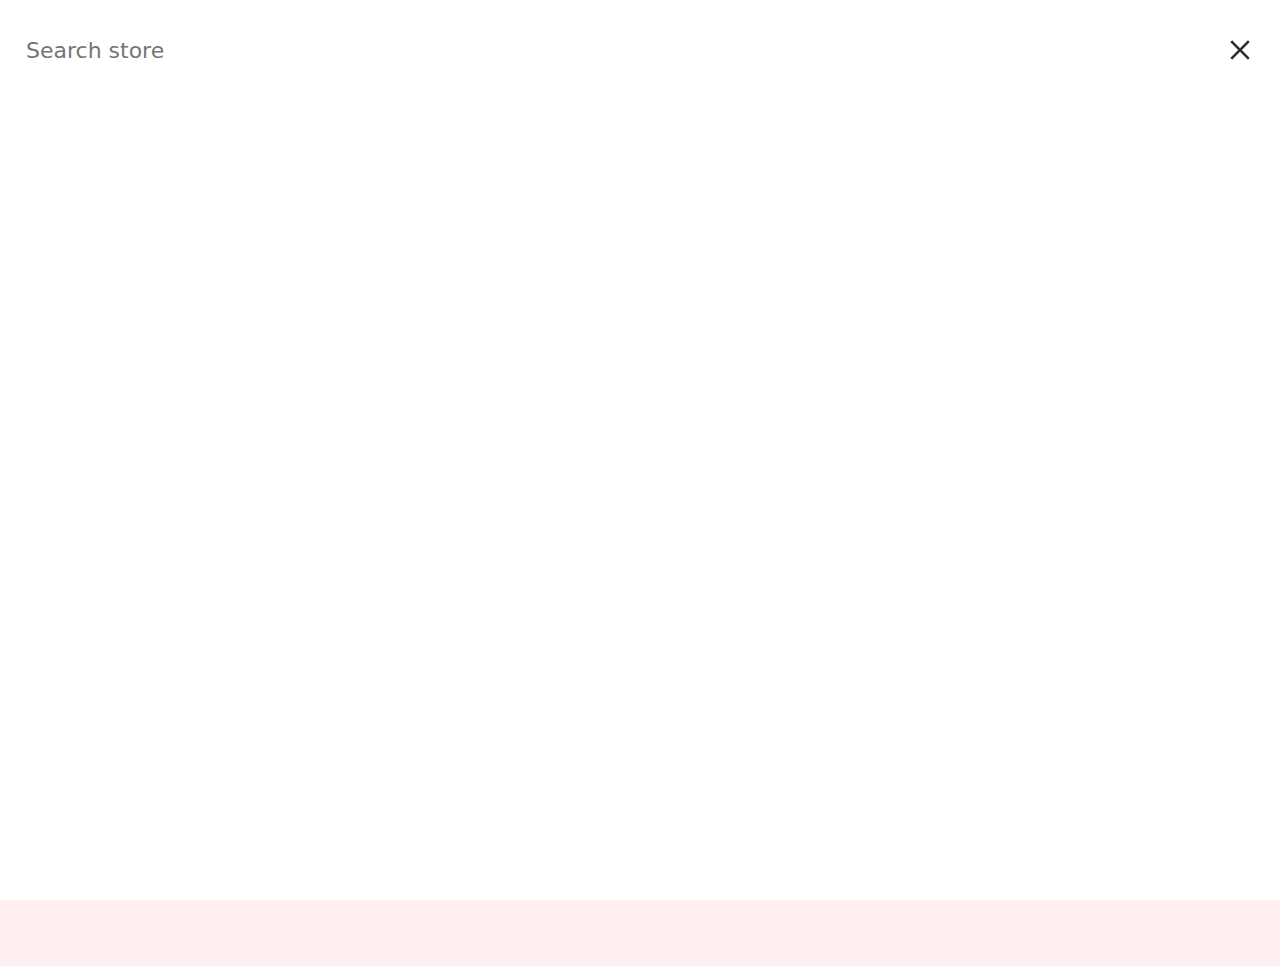
<file: login-en.html>
<!DOCTYPE html>
<html lang="en">
<head>
    <meta charset="UTF-8">
    <meta http-equiv="X-UA-Compatible" content="IE=edge">
    <meta name="viewport" content="width=device-width, initial-scale=1.0">
    <title>Document</title>
    <link rel="icon" href="./assets/img/sun-icon_50x50.png" sizes="any">
    <link rel="preconnect" href="https://fonts.googleapis.com">
    <link rel="preconnect" href="https://fonts.gstatic.com" crossorigin>
    <link href="https://fonts.googleapis.com/css2?family=Karla&display=swap" rel="stylesheet">
    <link rel="preconnect" href="https://fonts.googleapis.com">
    <link rel="preconnect" href="https://fonts.gstatic.com" crossorigin>
    <link href="https://fonts.googleapis.com/css2?family=Playfair+Display&display=swap" rel="stylesheet">
    <link rel="stylesheet" href="./assets/css/en/pages/login.css">
    <script src="./assets/js/main.js" defer></script>
    <script src="./assets/js/just_dropped_slider.js" defer></script>
    <script src="./assets/js/shared/bootstrap.bundle.js" defer></script>
    <script src="./assets/js/shared/bootstrap.js" defer></script>
    <script src="./assets/js/menu.js" defer></script>
</head>
<body>
    <header class="header__root">
        <div class="header__top">
            <div class="mobile__nav-trigger">
                <img src="./assets/img/icon/mobile-nav-pic.svg" alt="mobile nav pic">
            </div>
            <div class="header__left">
                <div class="disclosure">
                    <div class="disclosure__block">
                        <span class="disclosure__option--current">USD $</span>
                        <img loading="lazy" src="./assets/img/arrow_down.svg" alt="arrow down">
                    </div>
                    <ul class="disclosure__list">
                        <li class="disclosure__list-item">
                            <span class="disclosure__option">
                                AUD $
                            </span>
                        </li>
                        <li class="disclosure__list-item">
                            <span class="disclosure__option">
                                CAD $
                            </span>
                        </li>
                        <li class="disclosure__list-item">
                            <span class="disclosure__option">
                                EUR €
                            </span>
                        </li>
                        <li class="disclosure__list-item">
                            <span class="disclosure__option">
                                USD $
                            </span>
                        </li>
                    </ul>
                    <input type="text" class="disclosure__input">
                </div>
                <div class="search-bar">
                    <img loading="lazy" src="./assets/img/search_icon.svg" alt="search image" class="search-bar__img">
                </div>
            </div>
            <div class="header__center">
                <a href="./index-en.html">
                    <img loading="lazy" src="./assets/img/main_logo.png" alt="img main back to home">
                </a>
            </div>
            <div class="header__right">
                <div class="flag flag__desktop">
                    <div class="flag__options">
                        <div class="flag__option">
                            <img loading="lazy" src="./assets/img/UAE_flag.png" alt="UAE flag">
                            <p>UAE</p>
                        </div>
                    </div>
                    <ul class="flag__list">
                        <li class="flag__list-item">
                            <a href="./index-ar.html" class="flag__list-option">
                                <img loading="lazy" src="./assets/img/UAE_flag.png" alt="UAE flag">
                                <p>UAE</p>
                            </a>
                        </li>
                        <li class="flag__list-item">
                            <a href="./index-en.html" class="flag__list-option">
                                <img loading="lazy" src="./assets/img/US_flag.png" alt="US flag">
                                <p>US</p>
                            </a>
                        </li>
                    </ul>
                </div>
                <div class="logging logging__desktop">
                    <a href="./login-en.html" class="logging__login">Login</a>
                    <p class="logging__text">/</p>
                    <a href="./login-en.html" class="logging__sign-up">Sign up</a>
                </div>
                <div class="shopping-cart">
                    <img loading="lazy" src="./assets/img/shopping_cart_icon.svg" alt="shopping cart icon"
                        class="shopping-cart__icon">
                    <span class="shopping-cart__number">
                        2
                    </span>
                </div>
            </div>
        </div>
        <div class="header__bottom">
            <div class="mobile__nav-trigger">
                <img src="./assets/img/icon/mobile-nav-pic.svg" alt="mobile nav pic">
            </div>
            <div class="logging logging__mobile">
                <a href="./login-en.html" class="logging__login">Login</a>
                <p class="logging__text">/</p>
                <a href="./login-en.html" class="logging__sign-up">Sign up</a>
            </div>
            <nav class="header__desktop-nav">
                <ul class="main-menu">
                    <li class="main-menu__item">
                        <a href="/home" class="main-menu__link">home</a>
                    </li>
                    <li class="main-menu__item" id="mainMenuDropDownListItem">
                        <a class="main-menu__link">Shop beauty</a>
                        <img loading="lazy" src="./assets/img/arrow_down.svg" alt="arrow down">
                    </li>
                    <li class="main-menu__item">
                        <a href="./blog-en.html" class="main-menu__link">Blog</a>
                    </li>
                    <li class="main-menu__item">
                        <a href="./blog-en.html" class="main-menu__link">About us</a>
                    </li>
                    <li class="main-menu__item">
                        <a href="/theme-features" class="main-menu__link">Theme features</a>
                    </li>
                </ul>
            </nav>
            <div class="flag__mobile">
                <div class="flag__options">
                    <div class="flag__option">
                        <img loading="lazy" src="./assets/img/UAE_flag.png" alt="UAE flag">
                        <p>UAE</p>
                    </div>
                </div>
                <ul class="flag__list">
                    <li class="flag__list-item">
                        <a href="./index-ar.html" class="flag__list-option">
                            <img loading="lazy" src="./assets/img/UAE_flag.png" alt="UAE flag">
                            <p>UAE</p>
                        </a>
                    </li>
                    <li class="flag__list-item">
                        <a href="./index-en.html" class="flag__list-option">
                            <img loading="lazy" src="./assets/img/US_flag.png" alt="US flag">
                            <p>US</p>
                        </a>
                    </li>
                </ul>
            </div>
        </div>
        <div class="header__bottom--search">
            <div class="search-bar">
                <img loading="lazy" src="./assets/img/search_icon.svg" alt="search image" class="search-bar__img">
            </div>
        </div>
        <div class="dropdown-nav" id="headerDropdownNav">
            <nav class="dropdown__wrapper">
                <div class="dropdown__pick-cards dropdown__item">
                    <ul class="dropdown__list">
                        <li class="main-menu__item">
                            <a href="/theme-features" class="main-menu__link main-menu__link">Our pics</a>
                        </li>
                        <li class="main-menu__item">
                            <a href="/theme-features" class="main-menu__link main-menu__link">Gift cards</a>
                        </li>
                    </ul>
                </div>
                <div class="dropdown__shop-types dropdown__item">
                    <a href="/theme-features" class="main-menu__link main-menu__link--heading">Shop by type</a>
                    <ul class="dropdown__list">
                        <li class="main-menu__item">
                            <a href="./collection-en.html" class="main-menu__link main-menu__link--small">Shop all</a>
                        </li>
                        <li class="main-menu__item">
                            <a href="/theme-features" class="main-menu__link main-menu__link--small">Skin care</a>
                        </li>
                        <li class="main-menu__item">
                            <a href="/theme-features" class="main-menu__link main-menu__link--small">Make up</a>
                        </li>
                        <li class="main-menu__item">
                            <a href="/theme-features" class="main-menu__link main-menu__link--small">Hair care</a>
                        </li>
                    </ul>
                </div>
                <div class="dropdown__shop-edit dropdown__item">
                    <a href="/theme-features" class="main-menu__link main-menu__link--heading">Shop the edit</a>
                    <ul class="dropdown__list">
                        <li class="main-menu__item">
                            <a href="/theme-features" class="main-menu__link main-menu__link--small">Home beauty
                                essentials</a>
                        </li>
                        <li class="main-menu__item">
                            <a href="/theme-features" class="main-menu__link main-menu__link--small">Skincare Super
                                Sellers</a>
                        </li>
                    </ul>
                </div>
                <div class="dropdown__sale dropdown__item">
                    <a href="/theme-features" class="main-menu__link main-menu__link--heading">Sale</a>
                    <ul class="dropdown__list">
                        <li class="main-menu__item">
                            <a href="/theme-features" class="main-menu__link main-menu__link--small">Final
                                Reductions</a>
                        </li>
                        <li class="main-menu__item">
                            <a href="/theme-features" class="main-menu__link main-menu__link--small">Fragrance
                                sale</a>
                        </li>
                    </ul>
                </div>
            </nav>
        </div>
    </header>
    <div class="container">
        <div class="row">
            <div class="col-md-6 offset-md-3 mt-md-5 mb-md-5">
                <h2 class="text-center mt-5">Login</h2>
                <form action="/" method="POST" class="mb-5">
                    <div class="login__control mb-2">
                        <label for="email" >Email</label>
                        <input type="email" placeholder="Enter valid email" name="email" id="email">
                    </div>
                    <div class="login__control mb-4">
                        <label for="password">Password</label>
                        <input placeholder="Enter password" type="password" name="password" id="password">
                    </div>
                    <a href="/forgot-password">Forgot password</a>
                    <div class="container">
                        <div class="row mt-4 mb-5">
                            <div class="col-md-6 col-sm-12 d-flex justify-content-between">
                                <button class="small-button big-button--white">
                                    Login
                                </button>
                                <button class="small-button">
                                    Sign up
                                </button>
                            </div>
                            <div class="col-md-6 col-sm-12 my-md-auto mt-4 text-center">
                                <a href="/forgot-password">Forgot password</a>
                            </div>
                        </div>
                    </div>
                </form>
            </div>
        </div>
    </div>
    <footer class="main-footer">
        <div class="footer__wrapper">
            <div class="footer__top">
                <div class="footer__creds">
                    <h3 class="footer__heading">Beauty store</h3>
                    <p class="footer-__copyright">&#169; 2020 Troop Themes</p>
                    <p>Built exclusively for Shopify's theme store</p>
                    <div class="footer__links-block">
                        <a href="http://www.facebook.com" class="footer__link footer__link--pic">
                            <img loading="lazy" src="./assets/img/facebook.svg" alt="facebook pic">
                        </a>
                        <a href="http://www.twitter.com" class="footer__link footer__link--pic">
                            <img loading="lazy" src="./assets/img/twitter.svg" alt="twitter pic">
                        </a>
                        <a href="http://www.instagram.com" class="footer__link footer__link--pic">
                            <img loading="lazy" src="./assets/img/instagram.svg" alt="instagram pic">
                        </a>
                        <a href="http://www.youtube.com" class="footer__link footer__link--pic">
                            <img loading="lazy" src="./assets/img/youtube.svg" alt="youtube pic">
                        </a>
                    </div>
                    <div class="disclosure">
                        <div class="disclosure__block">
                            <span class="disclosure__option--current">USD $</span>
                            <img loading="lazy" src="./assets/img/arrow_down.svg" alt="arrow down">
                        </div>
                        <ul class="disclosure__list">
                            <li class="disclosure__list-item">
                                <span class="disclosure__option">
                                    AUD $
                                </span>
                            </li>
                            <li class="disclosure__list-item">
                                <span class="disclosure__option">
                                    CAD $
                                </span>
                            </li>
                            <li class="disclosure__list-item">
                                <span class="disclosure__option">
                                    EUR €
                                </span>
                            </li>
                            <li class="disclosure__list-item">
                                <span class="disclosure__option">
                                    USD $
                                </span>
                            </li>
                        </ul>
                        <input type="text" class="disclosure__input">
                    </div>
                </div>
                <div class="footer__info">
                    <h3 class="footer__heading">info</h3>
                    <ul class="footer__list">
                        <li class="footer__list-item">
                            <a href="/about" class="footer__link">About us</a>
                        </li>
                        <li class="footer__list-item">
                            <a href="/approach" class="footer__link">Our Approach</a>
                        </li>
                        <li class="footer__list-item">
                            <a href="/contact" class="footer__link">Contact</a>
                        </li>
                        <li class="footer__list-item">
                            <a href="/faq" class="footer__link">FAQs</a>
                        </li>
                    </ul>
                </div>
                <div class="footer__subscription">
                    <h3 class="footer__heading">subscribe</h3>
                    <p class="footer-__copyright">&#169; 2020 Troop Themes</p>
                    <p>Sign up to our emails for VIP offers and new product offers</p>
                    <form method="POST" accept-charset="UTF-8" action="/contact#footerForm" id="footerForm"
                        class="footer__form">
                        <input type="email" id="footerEmail" placeholder="Your Email" name="contact[email]"
                            class="footer__input">
                        <button type="submit" value="Ok" class="footer__button medium-button">Ok</button>
                    </form>
                    <div class="payment-icons__block">
                        <ul class="payment-icons__list">
                            <li class="payment-icons__list-item">
                                <img loading="lazy" src="./assets/img/visa.svg" alt="visa pic">
                            </li>
                            <li class="payment-icons__list-item">
                                <img loading="lazy" src="./assets/img/mastercard.svg" alt="mastercard pic">
                            </li>
                            <li class="payment-icons__list-item">
                                <img loading="lazy" src="./assets/img/amex.svg" alt="amex pic">
                            </li>
                            <li class="payment-icons__list-item">
                                <img loading="lazy" src="./assets/img/paypal.svg" alt="paypal pic">
                            </li>
                            <li class="payment-icons__list-item">
                                <img loading="lazy" src="./assets/img/diners-club.svg" alt="diners-club pic">
                            </li>
                            <li class="payment-icons__list-item">
                                <img loading="lazy" src="./assets/img/discover.svg" alt="discover pic">
                            </li>
                        </ul>
                    </div>
                </div>
            </div>
        </div>
    </footer>
    <div class="overlay overlay--left">
        <div class="overlay__main-menu">
            <div class="main-menu__top">
                <a href="" class="main-menu__header-link">Search</a>
                <a href="" class="main-menu__header-link">View account</a>
            </div>
            <div class="main-menu__container">
                <ul id="firstList" class="main-menu__list">
                    <li class="main-menu__list-item">
                        <a href="/">Home</a>
                    </li>
                    <li class="main-menu__list-item">
                        <a>Shop beauty <img src="./assets/img/icon/chevron-right.svg" alt="chevron right"></a>
                        <ul class="main-menu__submenu main-menu__submenu-1">
                            <li class="main-menu__submenu-item">
                                <a href="">back<img class="main-menu__chevron-left" src="./assets/img/icon/chevron-right.svg" alt="chevron left"></a>
                            </li>
                            <li class="main-menu__submenu-item">
                                <a href="/blog-en.html">Shop beauty</a>
                            </li>
                            <li class="main-menu__submenu-item main-menu__submenu-item--inside">
                                <a href="/blog-en.html">Shop by type <img src="./assets/img/icon/chevron-right.svg" alt="chevron right"></a>
                                <ul class="main-menu__submenu main-menu__submenu-2">
                                    <li class="main-menu__submenu-item">
                                        <a href="">back<img class="main-menu__chevron-left" src="./assets/img/icon/chevron-right.svg" alt="chevron left"></a>
                                    </li>
                                    <li class="main-menu__submenu-item">
                                        <a href="/blog-en.html">Shop by type <img src="./assets/img/icon/chevron-right.svg" alt="chevron right"></a>
                                    </li>
                                    <li class="main-menu__submenu-item main-menu__submenu-item--inside">
                                        <a href="/blog-en.html">Shop All</a>
                                    </li>
                                    <li class="main-menu__submenu-item main-menu__submenu-item--inside">
                                        <a href="/blog-en.html">Skin Care</a>
                                    </li>
                                    <li class="main-menu__submenu-item main-menu__submenu-item--inside">
                                        <a href="/blog-en.html">Make up</a>
                                    </li>
                                    <li class="main-menu__submenu-item main-menu__submenu-item--inside">
                                        <a href="/blog-en.html">Hair care</a>
                                    </li>
                                </ul>
                            </li>
                            <li class="main-menu__submenu-item main-menu__submenu-item--inside">
                                <a href="/blog-en.html">Shop the edit <img src="./assets/img/icon/chevron-right.svg" alt="chevron right"></a>
                                <ul class="main-menu__submenu main-menu__submenu-2">
                                    <li class="main-menu__submenu-item">
                                        <a href="">back<img class="main-menu__chevron-left" src="./assets/img/icon/chevron-right.svg" alt="chevron left"></a>
                                    </li>
                                    <li class="main-menu__submenu-item">
                                        <a href="/blog-en.html">Shop the edit</a>
                                    </li>
                                    <li class="main-menu__submenu-item main-menu__submenu-item--inside">
                                        <a href="/blog-en.html">Shop All</a>
                                    </li>
                                    <li class="main-menu__submenu-item main-menu__submenu-item--inside">
                                        <a href="/blog-en.html">Skin Care</a>
                                    </li>
                                    <li class="main-menu__submenu-item main-menu__submenu-item--inside">
                                        <a href="/blog-en.html">Make up</a>
                                    </li>
                                </ul>
                            </li>
                            <li class="main-menu__submenu-item main-menu__submenu-item--inside">
                                <a href="/blog-en.html">Sale <img src="./assets/img/icon/chevron-right.svg" alt="chevron right"></a>
                                <ul class="main-menu__submenu main-menu__submenu-2">
                                    <li class="main-menu__submenu-item">
                                        <a href="">back<img class="main-menu__chevron-left" src="./assets/img/icon/chevron-right.svg" alt="chevron left"></a>
                                    </li>
                                    <li class="main-menu__submenu-item">
                                        <a href="/blog-en.html">Final reductions</a>
                                    </li>
                                    <li class="main-menu__submenu-item main-menu__submenu-item--inside">
                                        <a href="/blog-en.html">Fragrance sale</a>
                                    </li>
                                </ul>
                            </li>
                            <li class="main-menu__submenu-item main-menu__submenu-item--inside">
                                <a href="/blog-en.html">our pics</a>
                            </li>
                            <li class="main-menu__submenu-item main-menu__submenu-item--inside">
                                <a href="/blog-en.html">gift cards</a>
                            </li>
                        </ul>
                    </li>
                    <li class="main-menu__list-item">
                        <a href="/blog-en.html">Blog</a>
                    </li>
                    <li class="main-menu__list-item">
                        <a href="/about">about</a>
                    </li>
                    <li class="main-menu__list-item">
                        <a href="/theme-features">Theme features</a>
                    </li>
                </ul>
            </div>
            <div class="main-menu__bottom">
                <div class="disclosure">
                    <div class="disclosure__block">
                        <span class="disclosure__option--current"><p class="currency_en"></p>USD</p> $</span>
                        <img loading="lazy" src="./assets/img/arrow_down.svg" alt="arrow down">
                    </div>
                    <ul class="disclosure__list">
                        <li class="disclosure__list-item">
                            <span class="disclosure__option">
                                <p class="currency_en"></p>AUD</p> <p class="currency_number_en">$</p>
                            </span>
                        </li>
                        <li class="disclosure__list-item">
                            <span class="disclosure__option">
                                <p class="currency_en"></p>CAD</p> <p class="currency_number_en">$</p>
                            </span>
                        </li>
                        <li class="disclosure__list-item">
                            <span class="disclosure__option">
                                <p class="currency_en"></p>EUR</p> <p class="currency_number_en">€</p>
                            </span>
                        </li>
                        <li class="disclosure__list-item">
                            <span class="disclosure__option">
                                <p class="currency_en"></p>USD</p> <p class="currency_number_en">$</p>
                            </span>
                        </li>
                    </ul>
                    <input type="text" class="disclosure__input">
                </div>
            </div>
            <div class="flag__mobile flag__phone">
                <div class="flag__options">
                    <div class="flag__option">
                        <img loading="lazy" src="./assets/img/UAE_flag.png" alt="UAE flag">
                        <p>UAE</p>
                    </div>
                </div>
                <ul class="flag__list">
                    <li class="flag__list-item">
                        <a href="./index-ar.html" class="flag__list-option">
                            <img loading="lazy" src="./assets/img/UAE_flag.png" alt="UAE flag">
                            <p>UAE</p>
                        </a>
                    </li>
                    <li class="flag__list-item">
                        <a href="./index-en.html" class="flag__list-option">
                            <img loading="lazy" src="./assets/img/US_flag.png" alt="US flag">
                            <p>US</p>
                        </a>
                    </li>
                </ul>
            </div>
        </div>
        <div class="overlay-cross">
            <img src="./assets/img/icon/cross.svg" alt="cross img">
        </div>
    </div>
    <div class="search-screen" id="searchScreen">
        <div class="search-screen__block">
            <input type="text" placeholder="Search store">
            <img src="./assets/img/icon/cross-black.svg" alt="cross" id="searchBarClose">
        </div>

    </div>
    <script
    src="https://code.jquery.com/jquery-3.6.0.js"
    integrity="sha256-H+K7U5CnXl1h5ywQfKtSj8PCmoN9aaq30gDh27Xc0jk="
    crossorigin="anonymous"></script>
</body>
</html>
</file>
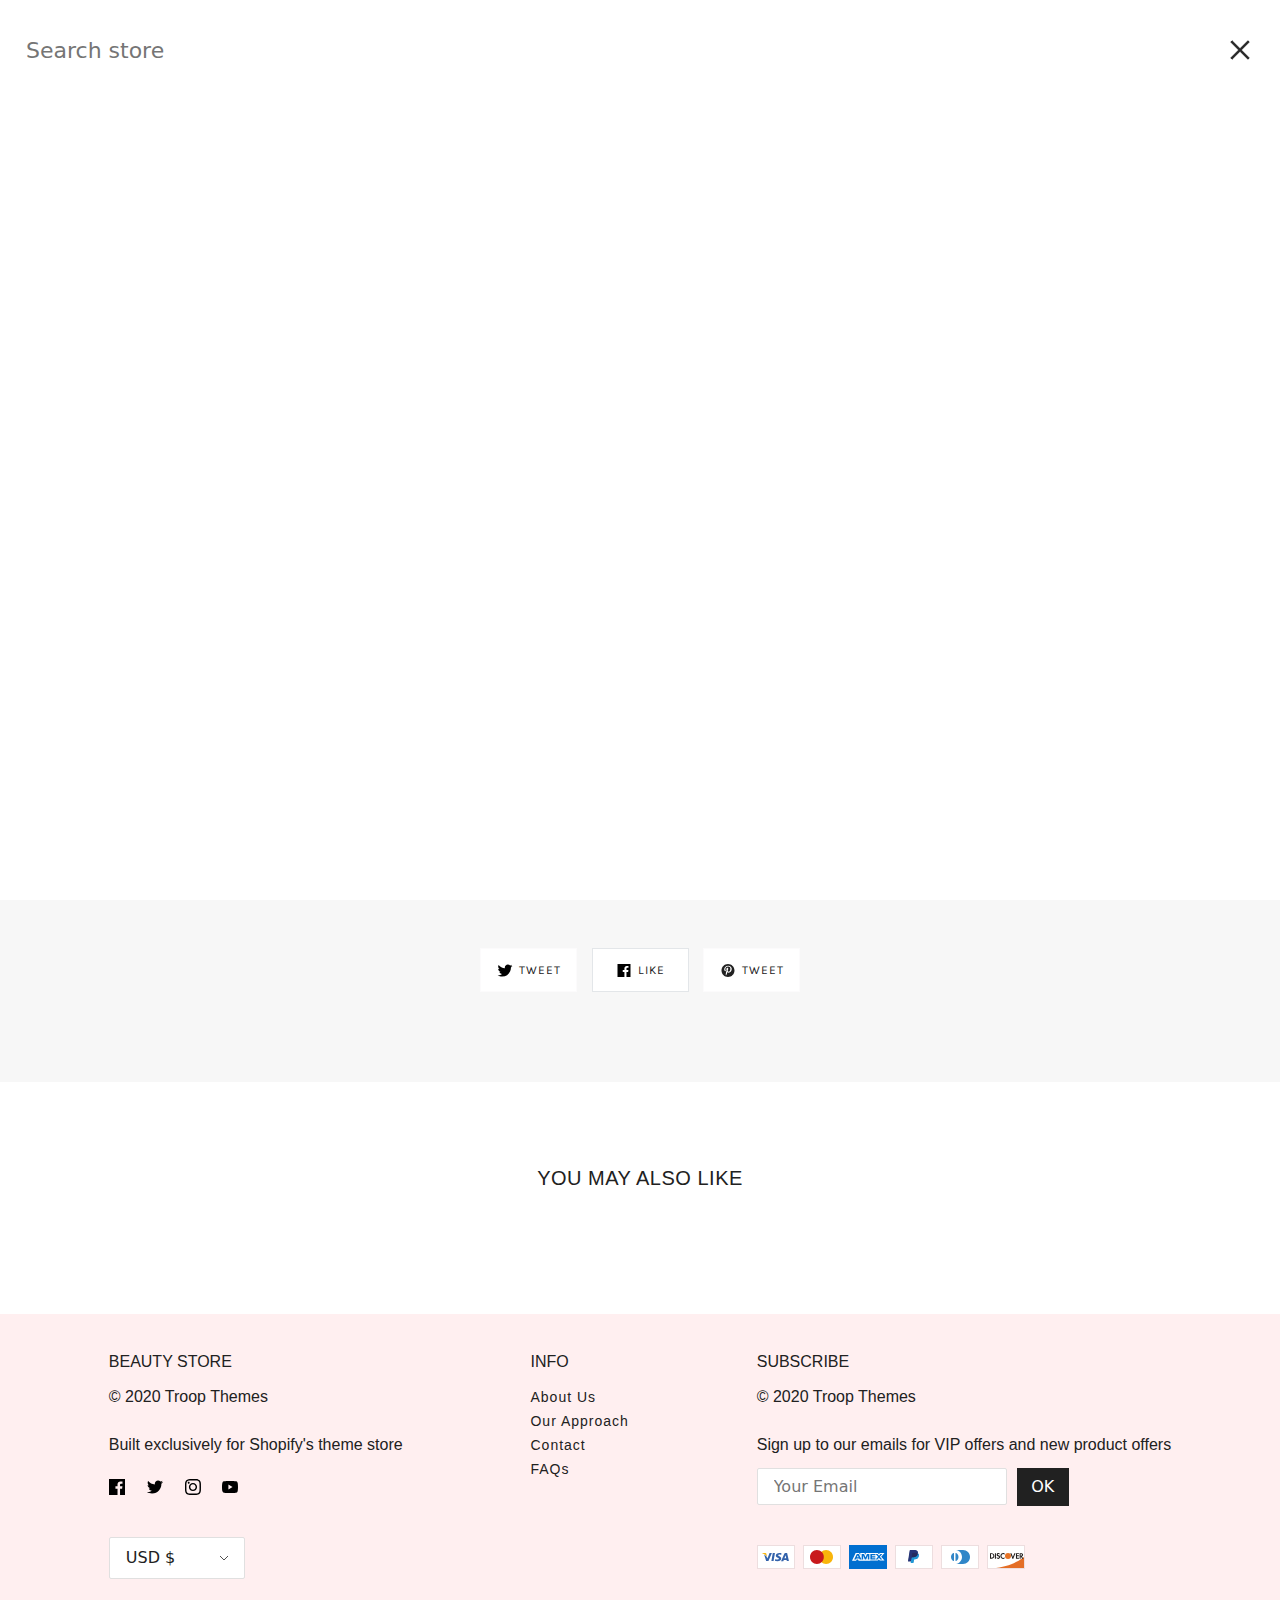
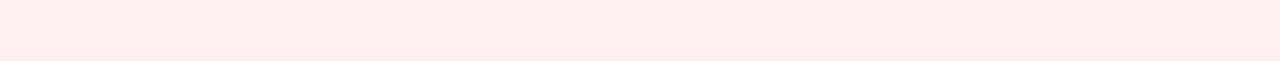
<file: product-ar.html>
<!DOCTYPE html>
<html lang="ar">
<head>
    <meta charset="UTF-8">
    <meta http-equiv="X-UA-Compatible" content="IE=edge">
    <meta name="viewport" content="width=device-width, initial-scale=1.0">
    <title>Product</title>
    <link rel="icon" href="./assets/img/sun-icon_50x50.png" sizes="any">
    <link rel="preconnect" href="https://fonts.googleapis.com">
    <link rel="preconnect" href="https://fonts.gstatic.com" crossorigin>
    <link href="https://fonts.googleapis.com/css2?family=Karla&display=swap" rel="stylesheet">
    <link rel="preconnect" href="https://fonts.googleapis.com">
    <link rel="preconnect" href="https://fonts.gstatic.com" crossorigin>
    <link href="https://fonts.googleapis.com/css2?family=Playfair+Display&display=swap" rel="stylesheet">
    <link rel="stylesheet" href="./assets/css/ar/pages/product.css">
    <script src="./assets/js/main.js" defer></script>
    <script src="./assets/js/just_dropped_slider.js" defer></script>
    <script src="./assets/js/shared/bootstrap.bundle.js" defer></script>
    <script src="./assets/js/shared/bootstrap.js" defer></script>
    <script src="./assets/js/menu.js" defer></script>
    <script src="./assets/js/shopping_cart.js" defer></script>
    <script src="./assets/js/product-page.js" defer></script>
    <script src="./assets/js/magnify.js" defer></script>
    <script src="./assets/js/rtl.js" defer></script>
</head>
<body>
    <header class="header__root">
        <div class="header__top">
            <div class="mobile__nav-trigger">
                <img src="./assets/img/icon/mobile-nav-pic.svg" alt="mobile nav pic">
            </div>
            <div class="header__left">
                <div class="disclosure">
                    <div class="disclosure__block">
                        <span class="disclosure__option--current">USD $</span>
                        <img loading="lazy" src="./assets/img/arrow_down.svg" alt="arrow down">
                    </div>
                    <ul class="disclosure__list">
                        <li class="disclosure__list-item">
                            <span class="disclosure__option">
                                AUD $
                            </span>
                        </li>
                        <li class="disclosure__list-item">
                            <span class="disclosure__option">
                                CAD $
                            </span>
                        </li>
                        <li class="disclosure__list-item">
                            <span class="disclosure__option">
                                EUR €
                            </span>
                        </li>
                        <li class="disclosure__list-item">
                            <span class="disclosure__option">
                                USD $
                            </span>
                        </li>
                    </ul>
                    <input type="text" class="disclosure__input">
                </div>
                <div class="search-bar">
                    <img loading="lazy" src="./assets/img/search_icon.svg" alt="search image" class="search-bar__img">
                </div>
            </div>
            <div class="header__center">
                <img loading="lazy" src="./assets/img/main_logo.png" alt="">
            </div>
            <div class="header__right">
                <div class="flag flag__desktop">
                    <div class="flag__options">
                        <div class="flag__option">
                            <img loading="lazy" src="./assets/img/US_flag.png" alt="US flag">
                            <p>US</p>
                        </div>
                    </div>
                    <ul class="flag__list">
                        <li class="flag__list-item">
                            <a href="./index-ar.html" class="flag__list-option">
                                <img loading="lazy" src="./assets/img/UAE_flag.png" alt="UAE flag">
                                <p>UAE</p>
                            </a>
                        </li>
                        <li class="flag__list-item">
                            <a href="./index-en.html" class="flag__list-option">
                                <img loading="lazy" src="./assets/img/US_flag.png" alt="US flag">
                                <p>US</p>
                            </a>
                        </li>
                    </ul>
                </div>
                <div class="logging logging__desktop">
                    <a href="./login-ar.html" class="logging__login">Login</a>
                    <p class="logging__text">/</p>
                    <a href="./login-ar.html" class="logging__sign-up">Sign up</a>
                </div>
                <div class="shopping-cart">
                    <img loading="lazy" src="./assets/img/shopping_cart_icon.svg" alt="shopping cart icon"
                        class="shopping-cart__icon">
                    <span class="shopping-cart__number">
                        2
                    </span>
                </div>
            </div>
        </div>
        <div class="header__bottom">
            <div class="mobile__nav-trigger">
                <img src="./assets/img/icon/mobile-nav-pic.svg" alt="mobile nav pic">
            </div>
            <div class="logging logging__mobile">
                <a href="./login-ar.html" class="logging__login">Login</a>
                <p class="logging__text">/</p>
                <a href="./login-ar.html" class="logging__sign-up">Sign up</a>
            </div>
            <nav class="header__desktop-nav">
                <ul class="main-menu">
                    <li class="main-menu__item">
                        <a href="/home" class="main-menu__link">home</a>
                    </li>
                    <li class="main-menu__item" id="mainMenuDropDownListItem">
                        <a class="main-menu__link">Shop beauty</a>
                        <img loading="lazy" src="./assets/img/arrow_down.svg" alt="arrow down">
                    </li>
                    <li class="main-menu__item">
                        <a href="./blog-en.html" class="main-menu__link">Blog</a>
                    </li>
                    <li class="main-menu__item">
                        <a href="./blog-en.html" class="main-menu__link">About us</a>
                    </li>
                    <li class="main-menu__item">
                        <a href="/theme-features" class="main-menu__link">Theme features</a>
                    </li>
                </ul>
            </nav>
            <div class="flag__mobile">
                <div class="flag__options">
                    <div class="flag__option">
                        <img loading="lazy" src="./assets/img/US_flag.png" alt="US flag">
                        <p>US</p>
                    </div>
                </div>
                <ul class="flag__list">
                    <li class="flag__list-item">
                        <a href="./index-ar.html" class="flag__list-option">
                            <img loading="lazy" src="./assets/img/UAE_flag.png" alt="UAE flag">
                            <p>UAE</p>
                        </a>
                    </li>
                    <li class="flag__list-item">
                        <a href="./index-en.html" class="flag__list-option">
                            <img loading="lazy" src="./assets/img/US_flag.png" alt="US flag">
                            <p>US</p>
                        </a>
                    </li>
                </ul>
            </div>
        </div>
        <div class="header__bottom--search">
            <div class="search-bar">
                <img loading="lazy" src="./assets/img/search_icon.svg" alt="search image" class="search-bar__img">
            </div>
        </div>
        <div class="dropdown-nav" id="headerDropdownNav">
            <nav class="dropdown__wrapper">
                <div class="dropdown__pick-cards dropdown__item">
                    <ul class="dropdown__list">
                        <li class="main-menu__item">
                            <a href="/theme-features" class="main-menu__link main-menu__link">Our pics</a>
                        </li>
                        <li class="main-menu__item">
                            <a href="/theme-features" class="main-menu__link main-menu__link">Gift cards</a>
                        </li>
                    </ul>
                </div>
                <div class="dropdown__shop-types dropdown__item">
                    <a href="/theme-features" class="main-menu__link main-menu__link--heading">Shop by type</a>
                    <ul class="dropdown__list">
                        <li class="main-menu__item">
                            <a href="./collection-ar.html" class="main-menu__link main-menu__link--small">Shop all</a>
                        </li>
                        <li class="main-menu__item">
                            <a href="/theme-features" class="main-menu__link main-menu__link--small">Skin care</a>
                        </li>
                        <li class="main-menu__item">
                            <a href="/theme-features" class="main-menu__link main-menu__link--small">Make up</a>
                        </li>
                        <li class="main-menu__item">
                            <a href="/theme-features" class="main-menu__link main-menu__link--small">Hair care</a>
                        </li>
                    </ul>
                </div>
                <div class="dropdown__shop-edit dropdown__item">
                    <a href="/theme-features" class="main-menu__link main-menu__link--heading">Shop the edit</a>
                    <ul class="dropdown__list">
                        <li class="main-menu__item">
                            <a href="/theme-features" class="main-menu__link main-menu__link--small">Home beauty
                                essentials</a>
                        </li>
                        <li class="main-menu__item">
                            <a href="/theme-features" class="main-menu__link main-menu__link--small">Skincare Super
                                Sellers</a>
                        </li>
                    </ul>
                </div>
                <div class="dropdown__sale dropdown__item">
                    <a href="/theme-features" class="main-menu__link main-menu__link--heading">Sale</a>
                    <ul class="dropdown__list">
                        <li class="main-menu__item">
                            <a href="/theme-features" class="main-menu__link main-menu__link--small">Final
                                Reductions</a>
                        </li>
                        <li class="main-menu__item">
                            <a href="/theme-features" class="main-menu__link main-menu__link--small">Fragrance
                                sale</a>
                        </li>
                    </ul>
                </div>
            </nav>
        </div>
    </header>
    <section class="breadcrumbs">
        <h6 class="d-none"></h6>
        <div class="contianer">
            <div class="row">
                <div class="col-12 breadcrumbs__wrapper">
                    <div class="breadcrums__breadcrumb">
                        <a href="./index-ar.html">Home <span class="slash">/</span></a>
                    </div>
                    <div class="breadcrums__breadcrumb">
                        <a href="./collection-ar.html">Products <span class="slash">/</span></a>
                    </div>
                    <div class="breadcrums__breadcrumb">
                        <a href="/" id="productLink">ORSEN Luxe Face Cream</a>
                    </div>
                </div>
            </div>
        </div>
    </section>
    <section class="product">
        <div class="container-fluid">
            <div class="row">
                <div class="col-xl-4 col-lg-6 col-md-6 product__buttons product__section">
                    <h2 id="productHeading">
                        ORSEN Luxe Face Cream
                    </h2>
                    <h3 id="priceText">€32,95</h4>
                    <div class="product__buttons-container">
                        <button class="big-button big-button--white mb-3">add to cart</button>
                        <button class="big-button">buy it now</button>
                    </div>
                    <div class="gift-card__bottom-selection product__selection">
                        <div class="gift-card__selection-item circled-gift-card">
                            <img loading="lazy" src="./assets/img/product/item_1_small.png" alt="item 1 small">
                        </div>
                        <div class="gift-card__selection-item">
                            <img loading="lazy" src="./assets/img/product/item_2_small.png" alt="item 1 small">
                        </div>
                    </div>
                    <div class="product__text .d-none .d-md-block .d-lg-none">
                        <p class="mb-3 textBlock1">
                            This is a Beyond Beauty product which means it has been sourced, tried and tested and finally declared one of the most new and innovative heroes out there.
                        </p>
                        <p class="mb-3 textBlock2">
                            ORSEN’s anti-aging Face Cream will keep your skin hydrated and firm throughout the day. When used at night, you awaken to healthy-looking and refreshed skin 24/7. It quickly absorbs into the skin to give your complexion a radiant glow. Skullcap and Purslane are anti-aging powerhouses that help calm the skin and reduce visible signs of irritation.
                        </p>
                        <p class="mb-3 textBlock3">
                            This is a demonstration store. This product, and its image and text, is placeholder only. Images created by Troop Themes
                        </p>
                    </div>
                </div>
                <div class="col-xl-4 col-lg-6 col-md-6 product__img product__section d-flex align-items-md-start align-items-lg-center justify-content-md-start">
                    <figure id="magnifying_area">
                        <img loading="lazy" src="./assets/img/product/item_1_big.png" alt="item 1 creme big" id="mainProductImage">

                    </figure>
                </div>
                <div class="col-xl-4 col-lg-6 col-md-6 product__text product__section">
                    <p class="mb-3 textBlock1">
                        This is a Beyond Beauty product which means it has been sourced, tried and tested and finally declared one of the most new and innovative heroes out there.
                    </p>
                    <p class="mb-3 textBlock2">
                        ORSEN’s anti-aging Face Cream will keep your skin hydrated and firm throughout the day. When used at night, you awaken to healthy-looking and refreshed skin 24/7. It quickly absorbs into the skin to give your complexion a radiant glow. Skullcap and Purslane are anti-aging powerhouses that help calm the skin and reduce visible signs of irritation.
                    </p>
                    <p class="mb-3 textBlock3">
                        This is a demonstration store. This product, and its image and text, is placeholder only. Images created by Troop Themes
                    </p>
                </div>
            </div>
        </div>
    </section>
    <section class="product__share">
        <h2>Share this</h2>
        <div class="product__social-networks">
            <a href="http://www.twitter.com" class="product__social-network">
                <img loading="lazy" src="./assets/img/twitter.svg" alt="twitter icon">
                <h4>Tweet</h4>
            </a>
            <a href="http://www.facebook.com" class="product__social-network product__social-network--facebook">
                <img loading="lazy" src="./assets/img/facebook.svg" alt="facebook icon">
                <h4>Like</h4>
            </a>
            <a href="http://www.twitter.com" class="product__social-network">
                <img loading="lazy" src="./assets/img/icon/pinterest.svg" alt="pinterest icon">
                <h4>Tweet</h4>
            </a>
        </div>
    </section>
    <section class="skincare carousel">
        <h2 class="skincare__header carousel__header text-left">You may also like</h2>
        <div class="skincare__slider carousel__slider carousel__slider--desktop">
        </div>
        <div class="skincare__slider carousel__slider carousel__slider--mobile">

        </div>
    </section>
    <footer class="main-footer">
        <div class="footer__wrapper">
            <div class="footer__top">
                <div class="footer__creds">
                    <h3 class="footer__heading">Beauty store</h3>
                    <p class="footer-__copyright">&#169; 2020 Troop Themes</p>
                    <p>Built exclusively for Shopify's theme store</p>
                    <div class="footer__links-block">
                        <a href="http://www.facebook.com" class="footer__link footer__link--pic">
                            <img loading="lazy" src="./assets/img/facebook.svg" alt="facebook pic">
                        </a>
                        <a href="http://www.twitter.com" class="footer__link footer__link--pic">
                            <img loading="lazy" src="./assets/img/twitter.svg" alt="twitter pic">
                        </a>
                        <a href="http://www.instagram.com" class="footer__link footer__link--pic">
                            <img loading="lazy" src="./assets/img/instagram.svg" alt="instagram pic">
                        </a>
                        <a href="http://www.youtube.com" class="footer__link footer__link--pic">
                            <img loading="lazy" src="./assets/img/youtube.svg" alt="youtube pic">
                        </a>
                    </div>
                    <div class="disclosure">
                        <div class="disclosure__block">
                            <span class="disclosure__option--current">USD $</span>
                            <img loading="lazy" src="./assets/img/arrow_down.svg" alt="arrow down">
                        </div>
                        <ul class="disclosure__list">
                            <li class="disclosure__list-item">
                                <span class="disclosure__option">
                                    AUD $
                                </span>
                            </li>
                            <li class="disclosure__list-item">
                                <span class="disclosure__option">
                                    CAD $
                                </span>
                            </li>
                            <li class="disclosure__list-item">
                                <span class="disclosure__option">
                                    EUR €
                                </span>
                            </li>
                            <li class="disclosure__list-item">
                                <span class="disclosure__option">
                                    USD $
                                </span>
                            </li>
                        </ul>
                        <input type="text" class="disclosure__input">
                    </div>
                </div>
                <div class="footer__info">
                    <h3 class="footer__heading">info</h3>
                    <ul class="footer__list">
                        <li class="footer__list-item">
                            <a href="/about" class="footer__link">About us</a>
                        </li>
                        <li class="footer__list-item">
                            <a href="/approach" class="footer__link">Our Approach</a>
                        </li>
                        <li class="footer__list-item">
                            <a href="/contact" class="footer__link">Contact</a>
                        </li>
                        <li class="footer__list-item">
                            <a href="/faq" class="footer__link">FAQs</a>
                        </li>
                    </ul>
                </div>
                <div class="footer__subscription">
                    <h3 class="footer__heading">subscribe</h3>
                    <p class="footer-__copyright">&#169; 2020 Troop Themes</p>
                    <p>Sign up to our emails for VIP offers and new product offers</p>
                    <form method="POST" accept-charset="UTF-8" action="/contact#footerForm" id="footerForm"
                        class="footer__form">
                        <input type="email" id="footerEmail" placeholder="Your Email" name="contact[email]"
                            class="footer__input">
                        <button type="submit" value="Ok" class="footer__button medium-button">Ok</button>
                    </form>
                    <div class="payment-icons__block">
                        <ul class="payment-icons__list">
                            <li class="payment-icons__list-item">
                                <img loading="lazy" src="./assets/img/visa.svg" alt="visa pic">
                            </li>
                            <li class="payment-icons__list-item">
                                <img loading="lazy" src="./assets/img/mastercard.svg" alt="mastercard pic">
                            </li>
                            <li class="payment-icons__list-item">
                                <img loading="lazy" src="./assets/img/amex.svg" alt="amex pic">
                            </li>
                            <li class="payment-icons__list-item">
                                <img loading="lazy" src="./assets/img/paypal.svg" alt="paypal pic">
                            </li>
                            <li class="payment-icons__list-item">
                                <img loading="lazy" src="./assets/img/diners-club.svg" alt="diners-club pic">
                            </li>
                            <li class="payment-icons__list-item">
                                <img loading="lazy" src="./assets/img/discover.svg" alt="discover pic">
                            </li>
                        </ul>
                    </div>
                </div>
            </div>
        </div>
    </footer>
    <div class="overlay overlay--left">
        <div class="overlay__main-menu">
            <div class="main-menu__top">
                <a href="" class="main-menu__header-link">Search</a>
                <a href="" class="main-menu__header-link">View account</a>
            </div>
            <div class="main-menu__container">
                <ul id="firstList" class="main-menu__list">
                    <li class="main-menu__list-item">
                        <a href="/">Home</a>
                    </li>
                    <li class="main-menu__list-item">
                        <a>Shop beauty <img src="./assets/img/icon/chevron-right.svg" alt="chevron right"></a>
                        <ul class="main-menu__submenu main-menu__submenu-1">
                            <li class="main-menu__submenu-item">
                                <a href="">back<img class="main-menu__chevron-left" src="./assets/img/icon/chevron-right.svg" alt="chevron left"></a>
                            </li>
                            <li class="main-menu__submenu-item">
                                <a href="/blog-ar.html">Shop beauty</a>
                            </li>
                            <li class="main-menu__submenu-item main-menu__submenu-item--inside">
                                <a href="/collection-ar.html">Shop by type <img src="./assets/img/icon/chevron-right.svg" alt="chevron right"></a>
                                <ul class="main-menu__submenu main-menu__submenu-2">
                                    <li class="main-menu__submenu-item">
                                        <a href="">back<img class="main-menu__chevron-left" src="./assets/img/icon/chevron-right.svg" alt="chevron left"></a>
                                    </li>
                                    <li class="main-menu__submenu-item">
                                        <a href="/blog">Shop by type <img src="./assets/img/icon/chevron-right.svg" alt="chevron right"></a>
                                    </li>
                                    <li class="main-menu__submenu-item main-menu__submenu-item--inside">
                                        <a href="/collection-ar.html">Shop All</a>
                                    </li>
                                    <li class="main-menu__submenu-item main-menu__submenu-item--inside">
                                        <a href="/blog">Skin Care</a>
                                    </li>
                                    <li class="main-menu__submenu-item main-menu__submenu-item--inside">
                                        <a href="/blog">Make up</a>
                                    </li>
                                    <li class="main-menu__submenu-item main-menu__submenu-item--inside">
                                        <a href="/blog">Hair care</a>
                                    </li>
                                </ul>
                            </li>
                            <li class="main-menu__submenu-item main-menu__submenu-item--inside">
                                <a href="/blog">Shop the edit <img src="./assets/img/icon/chevron-right.svg" alt="chevron right"></a>
                                <ul class="main-menu__submenu main-menu__submenu-2">
                                    <li class="main-menu__submenu-item">
                                        <a href="">back<img class="main-menu__chevron-left" src="./assets/img/icon/chevron-right.svg" alt="chevron left"></a>
                                    </li>
                                    <li class="main-menu__submenu-item">
                                        <a href="/blog">Shop the edit</a>
                                    </li>
                                    <li class="main-menu__submenu-item main-menu__submenu-item--inside">
                                        <a href="/blog">Shop All</a>
                                    </li>
                                    <li class="main-menu__submenu-item main-menu__submenu-item--inside">
                                        <a href="/blog">Skin Care</a>
                                    </li>
                                    <li class="main-menu__submenu-item main-menu__submenu-item--inside">
                                        <a href="/blog">Make up</a>
                                    </li>
                                </ul>
                            </li>
                            <li class="main-menu__submenu-item main-menu__submenu-item--inside">
                                <a href="/blog">Sale <img src="./assets/img/icon/chevron-right.svg" alt="chevron right"></a>
                                <ul class="main-menu__submenu main-menu__submenu-2">
                                    <li class="main-menu__submenu-item">
                                        <a href="">back<img class="main-menu__chevron-left" src="./assets/img/icon/chevron-right.svg" alt="chevron left"></a>
                                    </li>
                                    <li class="main-menu__submenu-item">
                                        <a href="/blog">Final reductions</a>
                                    </li>
                                    <li class="main-menu__submenu-item main-menu__submenu-item--inside">
                                        <a href="/blog">Fragrance sale</a>
                                    </li>
                                </ul>
                            </li>
                            <li class="main-menu__submenu-item main-menu__submenu-item--inside">
                                <a href="/blog">our pics</a>
                            </li>
                            <li class="main-menu__submenu-item main-menu__submenu-item--inside">
                                <a href="/blog">gift cards</a>
                            </li>
                        </ul>
                    </li>
                    <li class="main-menu__list-item">
                        <a href="/blog">Blog</a>
                    </li>
                    <li class="main-menu__list-item">
                        <a href="/about">about</a>
                    </li>
                    <li class="main-menu__list-item">
                        <a href="/theme-features">Theme features</a>
                    </li>
                </ul>
            </div>
            <div class="main-menu__bottom">
                <div class="disclosure">
                    <div class="disclosure__block">
                        <span class="disclosure__option--current"><p class="currency_en"></p>USD</p> $</span>
                        <img loading="lazy" src="./assets/img/arrow_down.svg" alt="arrow down">
                    </div>
                    <ul class="disclosure__list">
                        <li class="disclosure__list-item">
                            <span class="disclosure__option">
                                <p class="currency_en"></p>AUD</p> <p class="currency_number_en">$</p>
                            </span>
                        </li>
                        <li class="disclosure__list-item">
                            <span class="disclosure__option">
                                <p class="currency_en"></p>CAD</p> <p class="currency_number_en">$</p>
                            </span>
                        </li>
                        <li class="disclosure__list-item">
                            <span class="disclosure__option">
                                <p class="currency_en"></p>EUR</p> <p class="currency_number_en">€</p>
                            </span>
                        </li>
                        <li class="disclosure__list-item">
                            <span class="disclosure__option">
                                <p class="currency_en"></p>USD</p> <p class="currency_number_en">$</p>
                            </span>
                        </li>
                    </ul>
                    <input type="text" class="disclosure__input">
                </div>
            </div>
            <div class="flag__mobile flag__phone">
                <div class="flag__options">
                    <div class="flag__option">
                        <img loading="lazy" src="./assets/img/UAE_flag.png" alt="UAE flag">
                        <p>UAE</p>
                    </div>
                </div>
                <ul class="flag__list">
                    <li class="flag__list-item">
                        <a href="./index-ar.html" class="flag__list-option">
                            <img loading="lazy" src="./assets/img/UAE_flag.png" alt="UAE flag">
                            <p>UAE</p>
                        </a>
                    </li>
                    <li class="flag__list-item">
                        <a href="./index-en.html" class="flag__list-option">
                            <img loading="lazy" src="./assets/img/US_flag.png" alt="US flag">
                            <p>US</p>
                        </a>
                    </li>
                </ul>
            </div>
        </div>
        <div class="overlay-cross">
            <img src="./assets/img/icon/cross.svg" alt="cross img">
        </div>
    </div>
    <div class="overlay overlay--right">
        <div class="overlay__shopping-cart">
            <h2 class="text-center mt-4">Your cart</h2>
            <div class="shopping-cart__container">
                <div class="shopping-cart__item">
                    <h3>bright blush powder</h3>
                    <div class="shopping-cart__item-block">
                        <div class="shopping-cart__item-left">
                            <img src="./assets/img/just_dropped/0/0.jpg" alt="powder">
                        </div>
                        <div class="shopping-cart__item-right">
                            <h4 class="carousel__crossed">$26.00</h4>
                            <h4 class="carousel__crossed">$26.00</h4>
                            <p class="text-uppercase">Buy one get one free (-$26.00)</p>
                            <div class="shopping-cart__plus-minus">
                                <div class="shopping-cart__minus">&#8722;</div>
                                <div class="shopping-cart__selection-number">1</div>
                                <div class="shopping-cart__plus">
                                    &plus;
                                </div>
                            </div>
                            <a class="shopping-cart__link">Remove</a>
                        </div>
                    </div>
                </div>


            </div>
        </div>
        <div class="overlay-cross--right">
            <img src="./assets/img/icon/cross.svg" alt="cross img">
        </div>
    </div>
    <div class="search-screen" id="searchScreen">
        <div class="search-screen__block">
            <input type="text" placeholder="Search store">
            <img src="./assets/img/icon/cross-black.svg" alt="cross" id="searchBarClose">
        </div>

    </div>
    <script
    src="https://code.jquery.com/jquery-3.6.0.js"
    integrity="sha256-H+K7U5CnXl1h5ywQfKtSj8PCmoN9aaq30gDh27Xc0jk="
    crossorigin="anonymous"></script> 
</body>
</html>
</file>
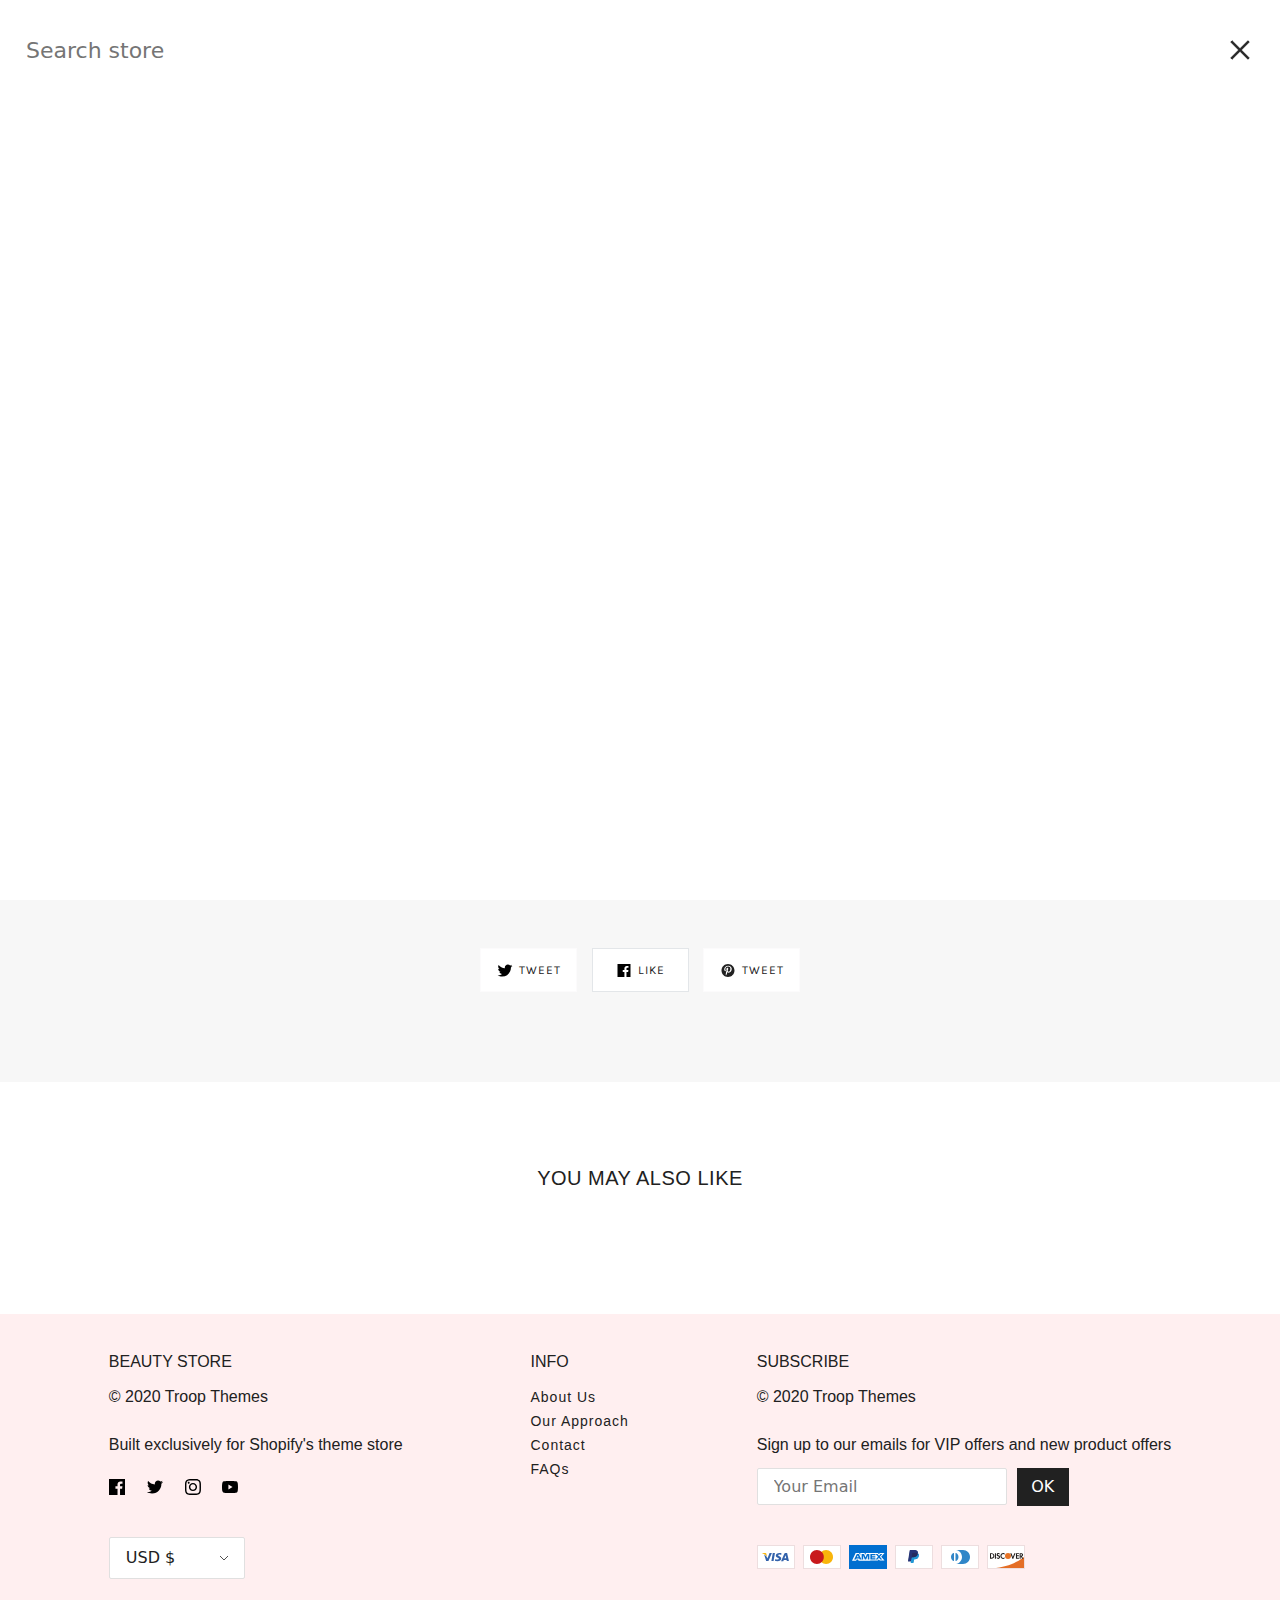
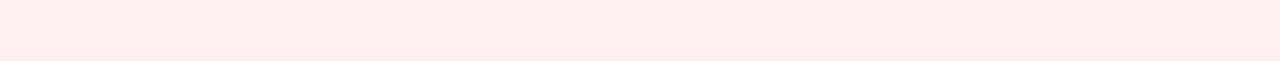
<file: product-en.html>
<!DOCTYPE html>
<html lang="en">
<head>
    <meta charset="UTF-8">
    <meta http-equiv="X-UA-Compatible" content="IE=edge">
    <meta name="viewport" content="width=device-width, initial-scale=1.0">
    <title>Product</title>
    <link rel="icon" href="./assets/img/sun-icon_50x50.png" sizes="any">
    <link rel="preconnect" href="https://fonts.googleapis.com">
    <link rel="preconnect" href="https://fonts.gstatic.com" crossorigin>
    <link href="https://fonts.googleapis.com/css2?family=Karla&display=swap" rel="stylesheet">
    <link rel="preconnect" href="https://fonts.googleapis.com">
    <link rel="preconnect" href="https://fonts.gstatic.com" crossorigin>
    <link href="https://fonts.googleapis.com/css2?family=Playfair+Display&display=swap" rel="stylesheet">
    <link rel="stylesheet" href="./assets/css/en/pages/product.css">
    <script src="./assets/js/main.js" defer></script>
    <script src="./assets/js/just_dropped_slider.js" defer></script>
    <script src="./assets/js/shared/bootstrap.bundle.js" defer></script>
    <script src="./assets/js/shared/bootstrap.js" defer></script>
    <script src="./assets/js/menu.js" defer></script>
    <script src="./assets/js/shopping_cart.js" defer></script>
    <script src="./assets/js/product-page.js" defer></script>
    <script src="./assets/js/magnify.js" defer></script>
</head>
<body>
    <header class="header__root">
        <div class="header__top">
            <div class="mobile__nav-trigger">
                <img src="./assets/img/icon/mobile-nav-pic.svg" alt="mobile nav pic">
            </div>
            <div class="header__left">
                <div class="disclosure">
                    <div class="disclosure__block">
                        <span class="disclosure__option--current">USD $</span>
                        <img loading="lazy" src="./assets/img/arrow_down.svg" alt="arrow down">
                    </div>
                    <ul class="disclosure__list">
                        <li class="disclosure__list-item">
                            <span class="disclosure__option">
                                AUD $
                            </span>
                        </li>
                        <li class="disclosure__list-item">
                            <span class="disclosure__option">
                                CAD $
                            </span>
                        </li>
                        <li class="disclosure__list-item">
                            <span class="disclosure__option">
                                EUR €
                            </span>
                        </li>
                        <li class="disclosure__list-item">
                            <span class="disclosure__option">
                                USD $
                            </span>
                        </li>
                    </ul>
                    <input type="text" class="disclosure__input">
                </div>
                <div class="search-bar">
                    <img loading="lazy" src="./assets/img/search_icon.svg" alt="search image" class="search-bar__img">
                </div>
            </div>
            <div class="header__center">
                <a href="./index-en.html">
                    <img loading="lazy" src="./assets/img/main_logo.png" alt="img main back to home">
                </a>
            </div>
            <div class="header__right">
                <div class="flag flag__desktop">
                    <div class="flag__options">
                        <div class="flag__option">
                            <img loading="lazy" src="./assets/img/UAE_flag.png" alt="UAE flag">
                            <p>UAE</p>
                        </div>
                    </div>
                    <ul class="flag__list">
                        <li class="flag__list-item">
                            <a href="./index-ar.html" class="flag__list-option">
                                <img loading="lazy" src="./assets/img/UAE_flag.png" alt="UAE flag">
                                <p>UAE</p>
                            </a>
                        </li>
                        <li class="flag__list-item">
                            <a href="./index-en.html" class="flag__list-option">
                                <img loading="lazy" src="./assets/img/US_flag.png" alt="US flag">
                                <p>US</p>
                            </a>
                        </li>
                    </ul>
                </div>
                <div class="logging logging__desktop">
                    <a href="./login-en.html" class="logging__login">Login</a>
                    <p class="logging__text">/</p>
                    <a href="./login-en.html" class="logging__sign-up">Sign up</a>
                </div>
                <div class="shopping-cart">
                    <img loading="lazy" src="./assets/img/shopping_cart_icon.svg" alt="shopping cart icon"
                        class="shopping-cart__icon">
                    <span class="shopping-cart__number">
                        2
                    </span>
                </div>
            </div>
        </div>
        <div class="header__bottom">
            <div class="mobile__nav-trigger">
                <img src="./assets/img/icon/mobile-nav-pic.svg" alt="mobile nav pic">
            </div>
            <div class="logging logging__mobile">
                <a href="./login-en.html" class="logging__login">Login</a>
                <p class="logging__text">/</p>
                <a href="./login-en.html" class="logging__sign-up">Sign up</a>
            </div>
            <nav class="header__desktop-nav">
                <ul class="main-menu">
                    <li class="main-menu__item">
                        <a href="/home" class="main-menu__link">home</a>
                    </li>
                    <li class="main-menu__item" id="mainMenuDropDownListItem">
                        <a class="main-menu__link">Shop beauty</a>
                        <img loading="lazy" src="./assets/img/arrow_down.svg" alt="arrow down">
                    </li>
                    <li class="main-menu__item">
                        <a href="./blog-en.html" class="main-menu__link">Blog</a>
                    </li>
                    <li class="main-menu__item">
                        <a href="./blog-en.html" class="main-menu__link">About us</a>
                    </li>
                    <li class="main-menu__item">
                        <a href="/theme-features" class="main-menu__link">Theme features</a>
                    </li>
                </ul>
            </nav>
            <div class="flag__mobile">
                <div class="flag__options">
                    <div class="flag__option">
                        <img loading="lazy" src="./assets/img/UAE_flag.png" alt="UAE flag">
                        <p>UAE</p>
                    </div>
                </div>
                <ul class="flag__list">
                    <li class="flag__list-item">
                        <a href="./index-ar.html" class="flag__list-option">
                            <img loading="lazy" src="./assets/img/UAE_flag.png" alt="UAE flag">
                            <p>UAE</p>
                        </a>
                    </li>
                    <li class="flag__list-item">
                        <a href="./index-en.html" class="flag__list-option">
                            <img loading="lazy" src="./assets/img/US_flag.png" alt="US flag">
                            <p>US</p>
                        </a>
                    </li>
                </ul>
            </div>
        </div>
        <div class="header__bottom--search">
            <div class="search-bar">
                <img loading="lazy" src="./assets/img/search_icon.svg" alt="search image" class="search-bar__img">
            </div>
        </div>
        <div class="dropdown-nav" id="headerDropdownNav">
            <nav class="dropdown__wrapper">
                <div class="dropdown__pick-cards dropdown__item">
                    <ul class="dropdown__list">
                        <li class="main-menu__item">
                            <a href="/theme-features" class="main-menu__link main-menu__link">Our pics</a>
                        </li>
                        <li class="main-menu__item">
                            <a href="/theme-features" class="main-menu__link main-menu__link">Gift cards</a>
                        </li>
                    </ul>
                </div>
                <div class="dropdown__shop-types dropdown__item">
                    <a href="/theme-features" class="main-menu__link main-menu__link--heading">Shop by type</a>
                    <ul class="dropdown__list">
                        <li class="main-menu__item">
                            <a href="./collection-en.html" class="main-menu__link main-menu__link--small">Shop all</a>
                        </li>
                        <li class="main-menu__item">
                            <a href="/theme-features" class="main-menu__link main-menu__link--small">Skin care</a>
                        </li>
                        <li class="main-menu__item">
                            <a href="/theme-features" class="main-menu__link main-menu__link--small">Make up</a>
                        </li>
                        <li class="main-menu__item">
                            <a href="/theme-features" class="main-menu__link main-menu__link--small">Hair care</a>
                        </li>
                    </ul>
                </div>
                <div class="dropdown__shop-edit dropdown__item">
                    <a href="/theme-features" class="main-menu__link main-menu__link--heading">Shop the edit</a>
                    <ul class="dropdown__list">
                        <li class="main-menu__item">
                            <a href="/theme-features" class="main-menu__link main-menu__link--small">Home beauty
                                essentials</a>
                        </li>
                        <li class="main-menu__item">
                            <a href="/theme-features" class="main-menu__link main-menu__link--small">Skincare Super
                                Sellers</a>
                        </li>
                    </ul>
                </div>
                <div class="dropdown__sale dropdown__item">
                    <a href="/theme-features" class="main-menu__link main-menu__link--heading">Sale</a>
                    <ul class="dropdown__list">
                        <li class="main-menu__item">
                            <a href="/theme-features" class="main-menu__link main-menu__link--small">Final
                                Reductions</a>
                        </li>
                        <li class="main-menu__item">
                            <a href="/theme-features" class="main-menu__link main-menu__link--small">Fragrance
                                sale</a>
                        </li>
                    </ul>
                </div>
            </nav>
        </div>
    </header>
    <section class="breadcrumbs">
        <h6 class="d-none"></h6>
        <div class="contianer">
            <div class="row">
                <div class="col-12 breadcrumbs__wrapper">
                    <div class="breadcrums__breadcrumb">
                        <a href="./index-en.html">Home <span class="slash">/</span></a>
                    </div>
                    <div class="breadcrums__breadcrumb">
                        <a href="./collection-en.html">Products <span class="slash">/</span></a>
                    </div>
                    <div class="breadcrums__breadcrumb">
                        <a href="/" id="productLink">ORSEN Luxe Face Cream</a>
                    </div>
                </div>
            </div>
        </div>
    </section>
    <section class="product">
        <div class="container-fluid">
            <div class="row">
                <div class="col-xl-4 col-lg-6 col-md-6 product__buttons product__section">
                    <h2 id="productHeading">
                        ORSEN Luxe Face Cream
                    </h2>
                    <h3 id="priceText">€32,95</h4>
                    <div class="product__buttons-container">
                        <button class="big-button big-button--white mb-3">add to cart</button>
                        <button class="big-button">buy it now</button>
                    </div>
                    <div class="gift-card__bottom-selection product__selection">
                        <div class="gift-card__selection-item circled-gift-card">
                            <img loading="lazy" src="./assets/img/product/item_1_small.png" alt="item 1 small">
                        </div>
                        <div class="gift-card__selection-item">
                            <img loading="lazy" src="./assets/img/product/item_2_small.png" alt="item 1 small">
                        </div>
                    </div>
                    <div class="product__text .d-none .d-md-block .d-lg-none">
                        <p class="mb-3 textBlock1">
                            This is a Beyond Beauty product which means it has been sourced, tried and tested and finally declared one of the most new and innovative heroes out there.
                        </p>
                        <p class="mb-3 textBlock2">
                            ORSEN’s anti-aging Face Cream will keep your skin hydrated and firm throughout the day. When used at night, you awaken to healthy-looking and refreshed skin 24/7. It quickly absorbs into the skin to give your complexion a radiant glow. Skullcap and Purslane are anti-aging powerhouses that help calm the skin and reduce visible signs of irritation.
                        </p>
                        <p class="mb-3 textBlock3">
                            This is a demonstration store. This product, and its image and text, is placeholder only. Images created by Troop Themes
                        </p>
                    </div>
                </div>
                <div class="col-xl-4 col-lg-6 col-md-6 product__img product__section d-flex align-items-md-start align-items-lg-center justify-content-md-start">
                    <figure id="magnifying_area">
                        <img loading="lazy" src="./assets/img/product/item_1_big.png" alt="item 1 creme big" id="mainProductImage">

                    </figure>
                </div>
                <div class="col-xl-4 col-lg-6 col-md-6 product__text product__section">
                    <p class="mb-3 textBlock1">
                        This is a Beyond Beauty product which means it has been sourced, tried and tested and finally declared one of the most new and innovative heroes out there.
                    </p>
                    <p class="mb-3 textBlock2">
                        ORSEN’s anti-aging Face Cream will keep your skin hydrated and firm throughout the day. When used at night, you awaken to healthy-looking and refreshed skin 24/7. It quickly absorbs into the skin to give your complexion a radiant glow. Skullcap and Purslane are anti-aging powerhouses that help calm the skin and reduce visible signs of irritation.
                    </p>
                    <p class="mb-3 textBlock3">
                        This is a demonstration store. This product, and its image and text, is placeholder only. Images created by Troop Themes
                    </p>
                </div>
            </div>
        </div>
    </section>
    <section class="product__share">
        <h2>Share this</h2>
        <div class="product__social-networks">
            <a href="http://www.twitter.com" class="product__social-network">
                <img loading="lazy" src="./assets/img/twitter.svg" alt="twitter icon">
                <h4>Tweet</h4>
            </a>
            <a href="http://www.facebook.com" class="product__social-network product__social-network--facebook">
                <img loading="lazy" src="./assets/img/facebook.svg" alt="facebook icon">
                <h4>Like</h4>
            </a>
            <a href="http://www.twitter.com" class="product__social-network">
                <img loading="lazy" src="./assets/img/icon/pinterest.svg" alt="pinterest icon">
                <h4>Tweet</h4>
            </a>
        </div>
    </section>
    <section class="skincare carousel">
        <h2 class="skincare__header carousel__header text-left">You may also like</h2>
        <div class="skincare__slider carousel__slider carousel__slider--desktop">
        </div>
        <div class="skincare__slider carousel__slider carousel__slider--mobile">

        </div>
    </section>
    <footer class="main-footer">
        <div class="footer__wrapper">
            <div class="footer__top">
                <div class="footer__creds">
                    <h3 class="footer__heading">Beauty store</h3>
                    <p class="footer-__copyright">&#169; 2020 Troop Themes</p>
                    <p>Built exclusively for Shopify's theme store</p>
                    <div class="footer__links-block">
                        <a href="http://www.facebook.com" class="footer__link footer__link--pic">
                            <img loading="lazy" src="./assets/img/facebook.svg" alt="facebook pic">
                        </a>
                        <a href="http://www.twitter.com" class="footer__link footer__link--pic">
                            <img loading="lazy" src="./assets/img/twitter.svg" alt="twitter pic">
                        </a>
                        <a href="http://www.instagram.com" class="footer__link footer__link--pic">
                            <img loading="lazy" src="./assets/img/instagram.svg" alt="instagram pic">
                        </a>
                        <a href="http://www.youtube.com" class="footer__link footer__link--pic">
                            <img loading="lazy" src="./assets/img/youtube.svg" alt="youtube pic">
                        </a>
                    </div>
                    <div class="disclosure">
                        <div class="disclosure__block">
                            <span class="disclosure__option--current">USD $</span>
                            <img loading="lazy" src="./assets/img/arrow_down.svg" alt="arrow down">
                        </div>
                        <ul class="disclosure__list">
                            <li class="disclosure__list-item">
                                <span class="disclosure__option">
                                    AUD $
                                </span>
                            </li>
                            <li class="disclosure__list-item">
                                <span class="disclosure__option">
                                    CAD $
                                </span>
                            </li>
                            <li class="disclosure__list-item">
                                <span class="disclosure__option">
                                    EUR €
                                </span>
                            </li>
                            <li class="disclosure__list-item">
                                <span class="disclosure__option">
                                    USD $
                                </span>
                            </li>
                        </ul>
                        <input type="text" class="disclosure__input">
                    </div>
                </div>
                <div class="footer__info">
                    <h3 class="footer__heading">info</h3>
                    <ul class="footer__list">
                        <li class="footer__list-item">
                            <a href="/about" class="footer__link">About us</a>
                        </li>
                        <li class="footer__list-item">
                            <a href="/approach" class="footer__link">Our Approach</a>
                        </li>
                        <li class="footer__list-item">
                            <a href="/contact" class="footer__link">Contact</a>
                        </li>
                        <li class="footer__list-item">
                            <a href="/faq" class="footer__link">FAQs</a>
                        </li>
                    </ul>
                </div>
                <div class="footer__subscription">
                    <h3 class="footer__heading">subscribe</h3>
                    <p class="footer-__copyright">&#169; 2020 Troop Themes</p>
                    <p>Sign up to our emails for VIP offers and new product offers</p>
                    <form method="POST" accept-charset="UTF-8" action="/contact#footerForm" id="footerForm"
                        class="footer__form">
                        <input type="email" id="footerEmail" placeholder="Your Email" name="contact[email]"
                            class="footer__input">
                        <button type="submit" value="Ok" class="footer__button medium-button">Ok</button>
                    </form>
                    <div class="payment-icons__block">
                        <ul class="payment-icons__list">
                            <li class="payment-icons__list-item">
                                <img loading="lazy" src="./assets/img/visa.svg" alt="visa pic">
                            </li>
                            <li class="payment-icons__list-item">
                                <img loading="lazy" src="./assets/img/mastercard.svg" alt="mastercard pic">
                            </li>
                            <li class="payment-icons__list-item">
                                <img loading="lazy" src="./assets/img/amex.svg" alt="amex pic">
                            </li>
                            <li class="payment-icons__list-item">
                                <img loading="lazy" src="./assets/img/paypal.svg" alt="paypal pic">
                            </li>
                            <li class="payment-icons__list-item">
                                <img loading="lazy" src="./assets/img/diners-club.svg" alt="diners-club pic">
                            </li>
                            <li class="payment-icons__list-item">
                                <img loading="lazy" src="./assets/img/discover.svg" alt="discover pic">
                            </li>
                        </ul>
                    </div>
                </div>
            </div>
        </div>
    </footer>
    <div class="overlay overlay--left">
        <div class="overlay__main-menu">
            <div class="main-menu__top">
                <a href="" class="main-menu__header-link">Search</a>
                <a href="" class="main-menu__header-link">View account</a>
            </div>
            <div class="main-menu__container">
                <ul id="firstList" class="main-menu__list">
                    <li class="main-menu__list-item">
                        <a href="/">Home</a>
                    </li>
                    <li class="main-menu__list-item">
                        <a>Shop beauty <img src="./assets/img/icon/chevron-right.svg" alt="chevron right"></a>
                        <ul class="main-menu__submenu main-menu__submenu-1">
                            <li class="main-menu__submenu-item">
                                <a href="">back<img class="main-menu__chevron-left" src="./assets/img/icon/chevron-right.svg" alt="chevron left"></a>
                            </li>
                            <li class="main-menu__submenu-item">
                                <a href="/blog">Shop beauty</a>
                            </li>
                            <li class="main-menu__submenu-item main-menu__submenu-item--inside">
                                <a href="/blog">Shop by type <img src="./assets/img/icon/chevron-right.svg" alt="chevron right"></a>
                                <ul class="main-menu__submenu main-menu__submenu-2">
                                    <li class="main-menu__submenu-item">
                                        <a href="">back<img class="main-menu__chevron-left" src="./assets/img/icon/chevron-right.svg" alt="chevron left"></a>
                                    </li>
                                    <li class="main-menu__submenu-item">
                                        <a href="/blog">Shop by type <img src="./assets/img/icon/chevron-right.svg" alt="chevron right"></a>
                                    </li>
                                    <li class="main-menu__submenu-item main-menu__submenu-item--inside">
                                        <a href="/blog">Shop All</a>
                                    </li>
                                    <li class="main-menu__submenu-item main-menu__submenu-item--inside">
                                        <a href="/blog">Skin Care</a>
                                    </li>
                                    <li class="main-menu__submenu-item main-menu__submenu-item--inside">
                                        <a href="/blog">Make up</a>
                                    </li>
                                    <li class="main-menu__submenu-item main-menu__submenu-item--inside">
                                        <a href="/blog">Hair care</a>
                                    </li>
                                </ul>
                            </li>
                            <li class="main-menu__submenu-item main-menu__submenu-item--inside">
                                <a href="/blog">Shop the edit <img src="./assets/img/icon/chevron-right.svg" alt="chevron right"></a>
                                <ul class="main-menu__submenu main-menu__submenu-2">
                                    <li class="main-menu__submenu-item">
                                        <a href="">back<img class="main-menu__chevron-left" src="./assets/img/icon/chevron-right.svg" alt="chevron left"></a>
                                    </li>
                                    <li class="main-menu__submenu-item">
                                        <a href="/blog">Shop the edit</a>
                                    </li>
                                    <li class="main-menu__submenu-item main-menu__submenu-item--inside">
                                        <a href="/blog">Shop All</a>
                                    </li>
                                    <li class="main-menu__submenu-item main-menu__submenu-item--inside">
                                        <a href="/blog">Skin Care</a>
                                    </li>
                                    <li class="main-menu__submenu-item main-menu__submenu-item--inside">
                                        <a href="/blog">Make up</a>
                                    </li>
                                </ul>
                            </li>
                            <li class="main-menu__submenu-item main-menu__submenu-item--inside">
                                <a href="/blog">Sale <img src="./assets/img/icon/chevron-right.svg" alt="chevron right"></a>
                                <ul class="main-menu__submenu main-menu__submenu-2">
                                    <li class="main-menu__submenu-item">
                                        <a href="">back<img class="main-menu__chevron-left" src="./assets/img/icon/chevron-right.svg" alt="chevron left"></a>
                                    </li>
                                    <li class="main-menu__submenu-item">
                                        <a href="/blog">Final reductions</a>
                                    </li>
                                    <li class="main-menu__submenu-item main-menu__submenu-item--inside">
                                        <a href="/blog">Fragrance sale</a>
                                    </li>
                                </ul>
                            </li>
                            <li class="main-menu__submenu-item main-menu__submenu-item--inside">
                                <a href="/blog">our pics</a>
                            </li>
                            <li class="main-menu__submenu-item main-menu__submenu-item--inside">
                                <a href="/blog">gift cards</a>
                            </li>
                        </ul>
                    </li>
                    <li class="main-menu__list-item">
                        <a href="/blog">Blog</a>
                    </li>
                    <li class="main-menu__list-item">
                        <a href="/about">about</a>
                    </li>
                    <li class="main-menu__list-item">
                        <a href="/theme-features">Theme features</a>
                    </li>
                </ul>
            </div>
            <div class="main-menu__bottom">
                <div class="disclosure">
                    <div class="disclosure__block">
                        <span class="disclosure__option--current"><p class="currency_en"></p>USD</p> $</span>
                        <img loading="lazy" src="./assets/img/arrow_down.svg" alt="arrow down">
                    </div>
                    <ul class="disclosure__list">
                        <li class="disclosure__list-item">
                            <span class="disclosure__option">
                                <p class="currency_en"></p>AUD</p> <p class="currency_number_en">$</p>
                            </span>
                        </li>
                        <li class="disclosure__list-item">
                            <span class="disclosure__option">
                                <p class="currency_en"></p>CAD</p> <p class="currency_number_en">$</p>
                            </span>
                        </li>
                        <li class="disclosure__list-item">
                            <span class="disclosure__option">
                                <p class="currency_en"></p>EUR</p> <p class="currency_number_en">€</p>
                            </span>
                        </li>
                        <li class="disclosure__list-item">
                            <span class="disclosure__option">
                                <p class="currency_en"></p>USD</p> <p class="currency_number_en">$</p>
                            </span>
                        </li>
                    </ul>
                    <input type="text" class="disclosure__input">
                </div>
            </div>
            <div class="flag__mobile flag__phone">
                <div class="flag__options">
                    <div class="flag__option">
                        <img loading="lazy" src="./assets/img/UAE_flag.png" alt="UAE flag">
                        <p>UAE</p>
                    </div>
                </div>
                <ul class="flag__list">
                    <li class="flag__list-item">
                        <a href="./index-ar.html" class="flag__list-option">
                            <img loading="lazy" src="./assets/img/UAE_flag.png" alt="UAE flag">
                            <p>UAE</p>
                        </a>
                    </li>
                    <li class="flag__list-item">
                        <a href="./index-en.html" class="flag__list-option">
                            <img loading="lazy" src="./assets/img/US_flag.png" alt="US flag">
                            <p>US</p>
                        </a>
                    </li>
                </ul>
            </div>
        </div>
        <div class="overlay-cross">
            <img src="./assets/img/icon/cross.svg" alt="cross img">
        </div>
    </div>
    <div class="overlay overlay--right">
        <div class="overlay__shopping-cart">
            <h2 class="text-center mt-4">Your cart</h2>
            <div class="shopping-cart__container">
                <div class="shopping-cart__item">
                    <h3>bright blush powder</h3>
                    <div class="shopping-cart__item-block">
                        <div class="shopping-cart__item-left">
                            <img src="./assets/img/just_dropped/0/0.jpg" alt="powder">
                        </div>
                        <div class="shopping-cart__item-right">
                            <h4 class="carousel__crossed">$26.00</h4>
                            <h4 class="carousel__crossed">$26.00</h4>
                            <p class="text-uppercase">Buy one get one free (-$26.00)</p>
                            <div class="shopping-cart__plus-minus">
                                <div class="shopping-cart__minus">&#8722;</div>
                                <div class="shopping-cart__selection-number">1</div>
                                <div class="shopping-cart__plus">
                                    &plus;
                                </div>
                            </div>
                            <a class="shopping-cart__link">Remove</a>
                        </div>
                    </div>
                </div>


            </div>
        </div>
        <div class="overlay-cross--right">
            <img src="./assets/img/icon/cross.svg" alt="cross img">
        </div>
    </div>
    <div class="search-screen" id="searchScreen">
        <div class="search-screen__block">
            <input type="text" placeholder="Search store">
            <img src="./assets/img/icon/cross-black.svg" alt="cross" id="searchBarClose">
        </div>

    </div>
    <script
    src="https://code.jquery.com/jquery-3.6.0.js"
    integrity="sha256-H+K7U5CnXl1h5ywQfKtSj8PCmoN9aaq30gDh27Xc0jk="
    crossorigin="anonymous"></script> 
</body>
</html>
</file>
<file: assets/css/en/pages/blog.css>
@import url("../elements/header.css");
@import url("../elements/footer.css");
@import url("../elements/carousel.css");
@import url("../sections/blog_container.css");
@import url("../elements/global.css");
</file>
<file: assets/css/en/pages/collection.css>
@import url("../elements/header.css");
@import url("../elements/footer.css");
@import url("../elements/carousel.css");
@import url("../sections/collection_sorting.css");
@import url("../sections/breadcrumbs.css");
@import url("../elements/global.css");
</file>
<file: assets/css/en/pages/product.css>
@import url("../elements/header.css");
@import url("../elements/footer.css");
@import url("../elements/carousel.css");

@import url("../sections/breadcrumbs.css");
@import url("../sections/product_product.css");
@import url("../sections/product_share.css");

@import url("../elements/global.css");
</file>
<file: assets/css/ar/pages/blog.css>
@import url("../elements/header.css");
@import url("../elements/footer.css");
@import url("../elements/carousel.css");
@import url("../sections/blog_container.css");
@import url("../elements/global.css");
</file>
<file: assets/css/ar/pages/collection.css>
@import url("../elements/header.css");
@import url("../elements/footer.css");
@import url("../elements/carousel.css");
@import url("../sections/collection_sorting.css");
@import url("../sections/breadcrumbs.css");
@import url("../elements/global.css");
</file>
<file: assets/css/ar/pages/login.css>
@import url("../elements/global.css");
@import url("../elements/header.css");
@import url("../elements/footer.css");
@import url("../elements/global.css");

.login__control input {
  max-width: 100%;
  max-height: 100%;
}

.small-button.big-button--white {
  margin-left: -25px;
  margin-right: 20px;
}
</file>
<file: assets/css/en/pages/login.css>
@import url("../elements/global.css");
@import url("../elements/header.css");
@import url("../elements/footer.css");
@import url("../elements/global.css");

.login__control input {
  max-width: 100%;
  max-height: 100%;
}

.small-button.big-button--white {
  margin-left: -25px;
  margin-right: 20px;
}
</file>
<file: assets/css/ar/pages/product.css>
@import url("../elements/header.css");
@import url("../elements/footer.css");
@import url("../elements/carousel.css");

@import url("../sections/breadcrumbs.css");
@import url("../sections/product_product.css");
@import url("../sections/product_share.css");

@import url("../elements/global.css");
</file>
